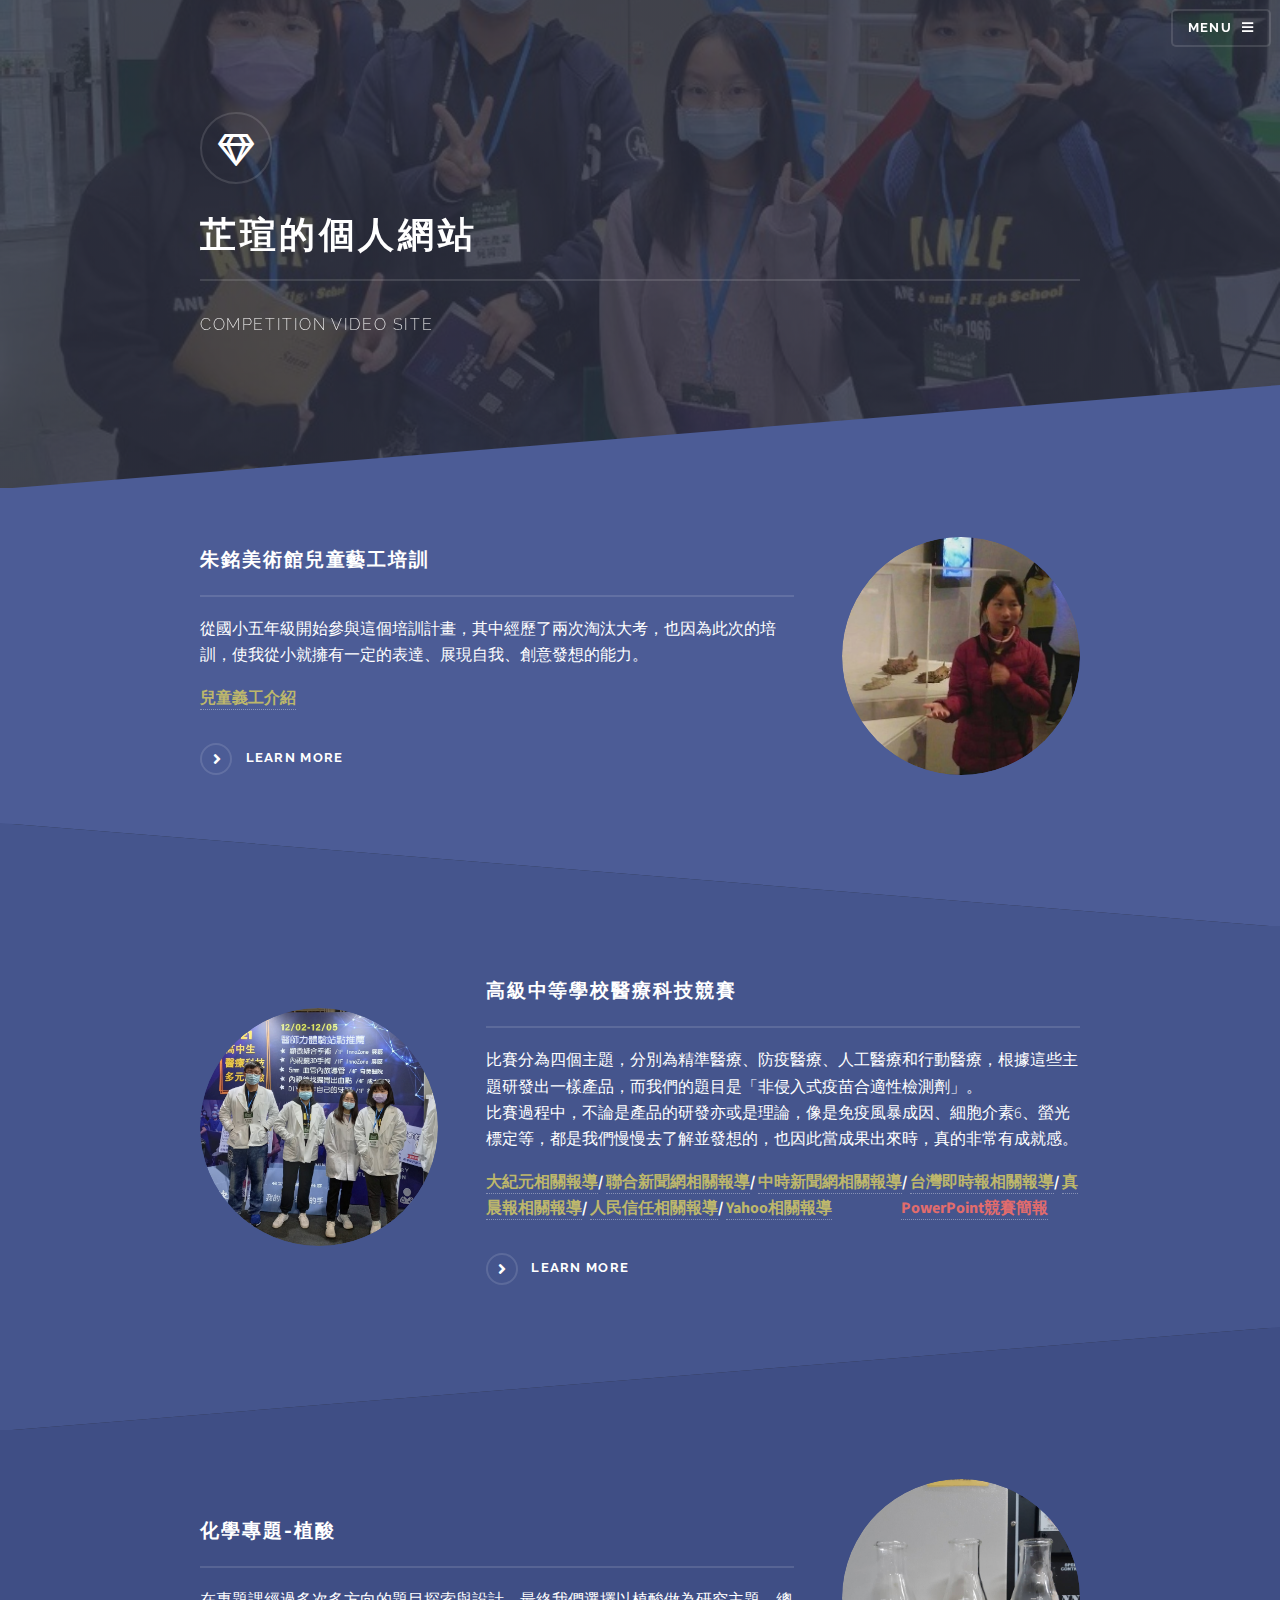
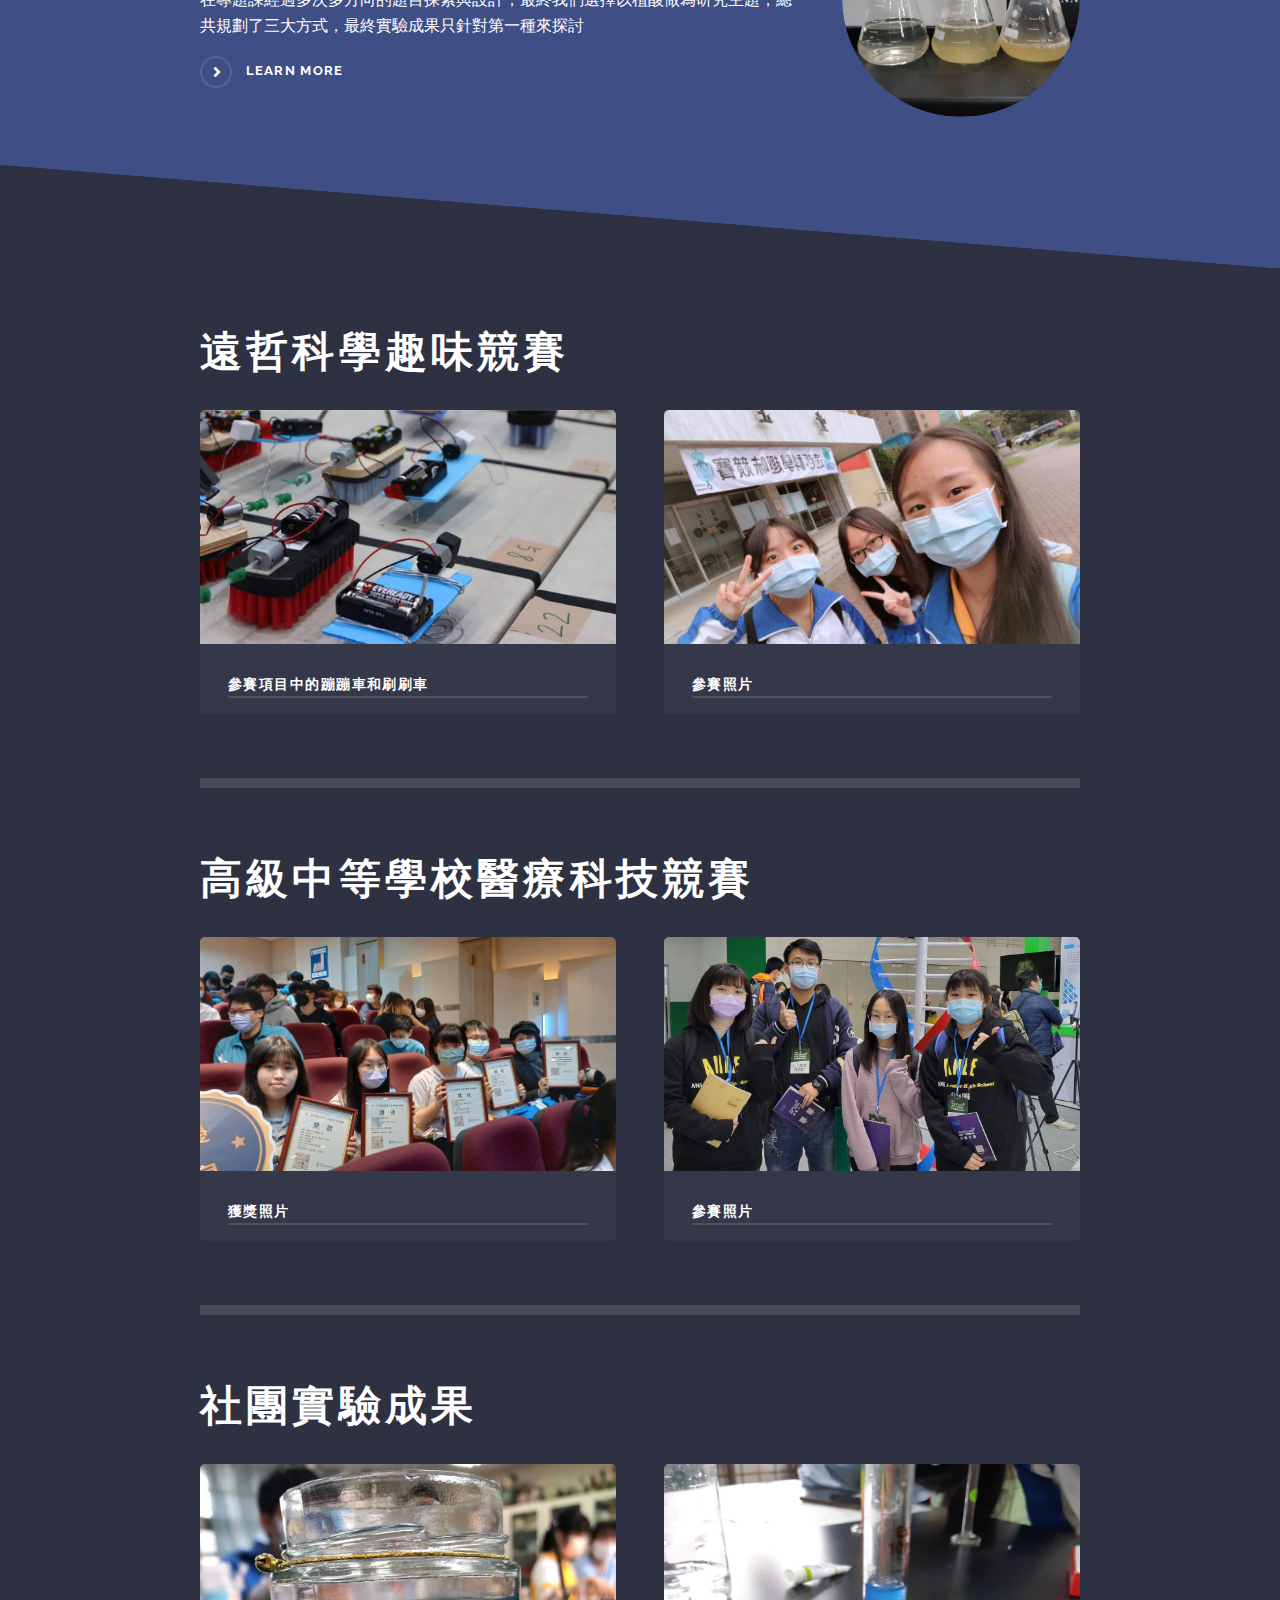
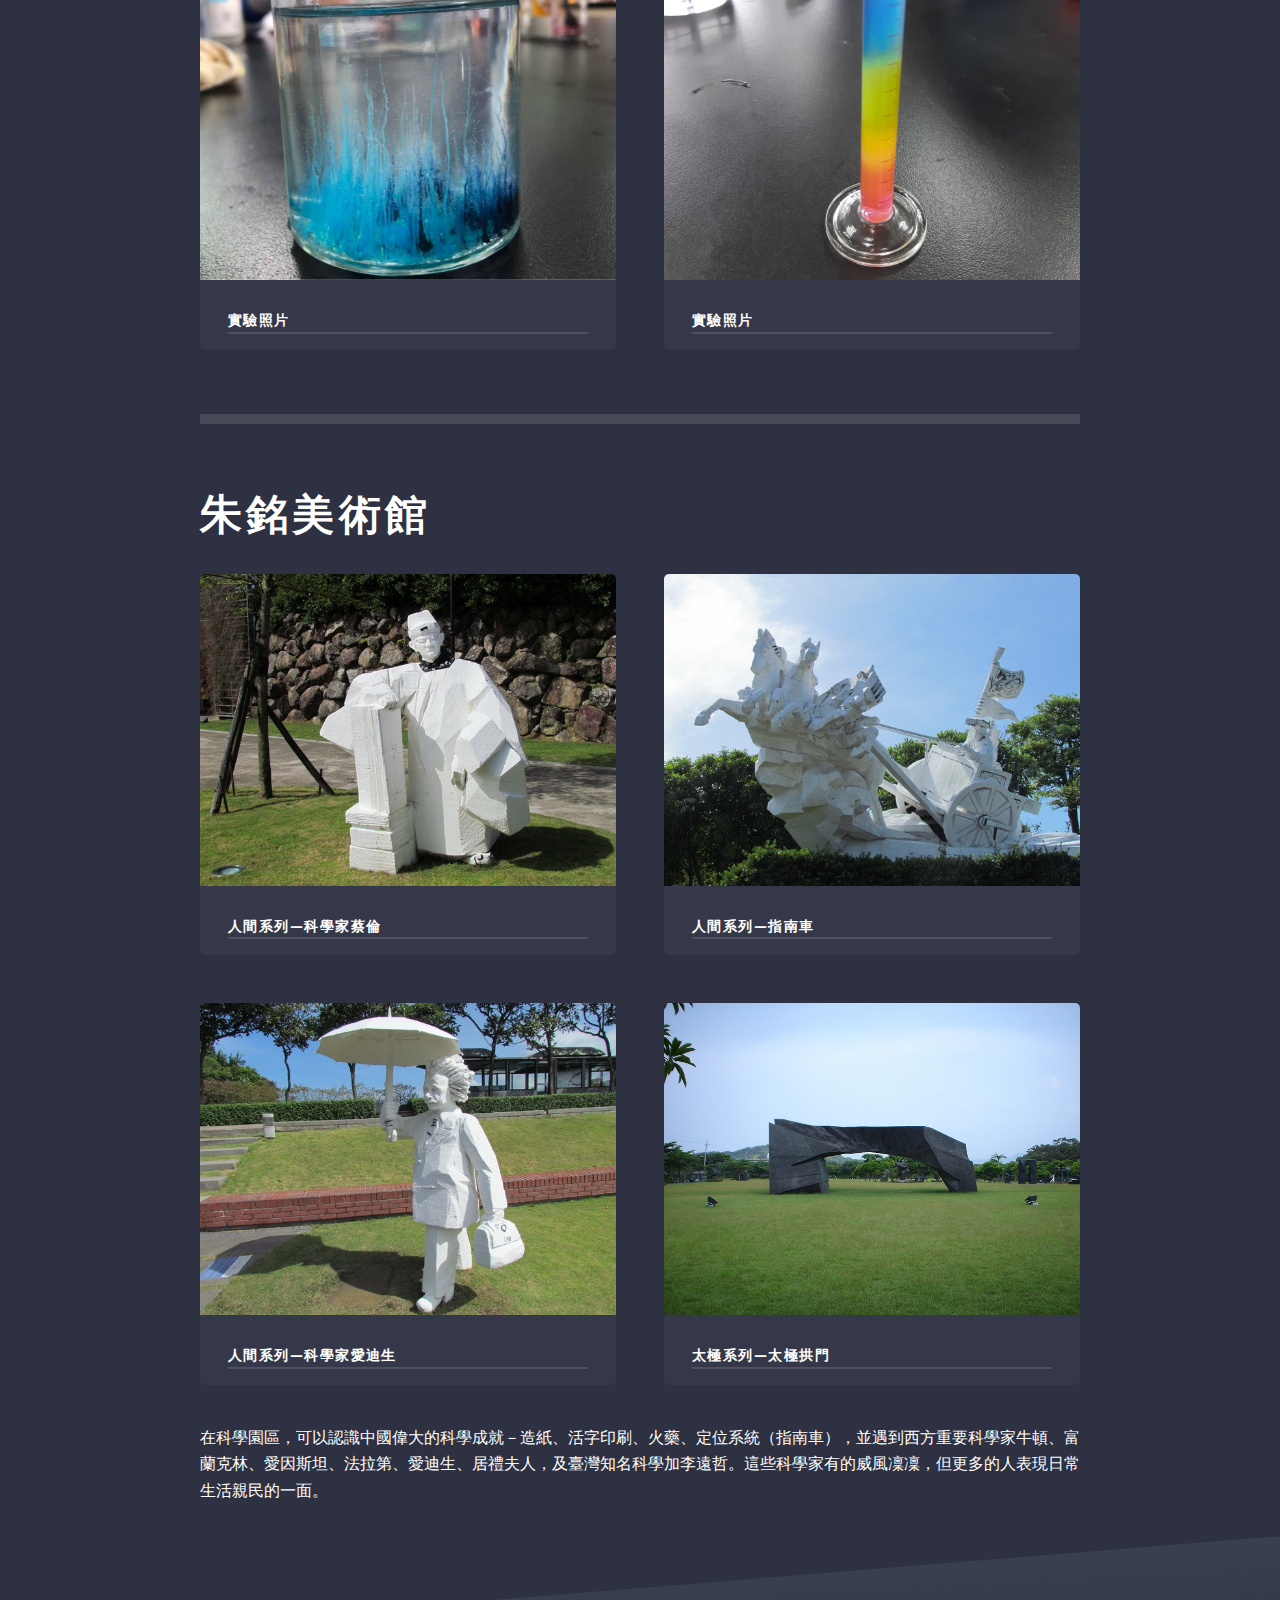
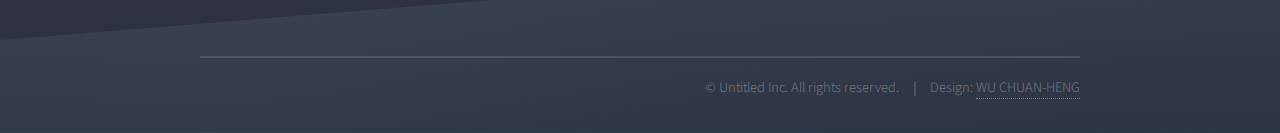
<file: index.html>
<!DOCTYPE HTML>

<html>
	<head>
		<title>芷瑄的個人網站</title>
		<meta charset="utf-8" />
		<meta name="viewport" content="width=device-width, initial-scale=1, user-scalable=no" />
		<link rel="stylesheet" href="assets/css/main.css" />
		<noscript><link rel="stylesheet" href="assets/css/noscript.css" /></noscript>
		
		<!-- favicon-->
		<link rel="icon" type="image/x-icon" href="img/favicon.ico">
	</head>
	<body class="is-preload">

		<!-- Page Wrapper -->
			<div id="page-wrapper">

				<!-- Header -->
					<header id="header" class="alt">
						<h1><a href="index.html">芷瑄的個人網站</a></h1>
						<nav>
							<a href="#menu">Menu</a>
						</nav>
					</header>

				<!-- Menu -->
					<nav id="menu">
						<div class="inner">
							<h2>Menu</h2>
							<ul class="links" id="lin">
								<li><a href="https://adesoc.github.io/Chih-Hsuan-Chang/index.html" class="scrolly">首頁</a></li>
								<li><a href="https://adesoc.github.io/Chih-Hsuan-Chang/#one" class="scrolly">朱銘美術館兒童藝工培訓</a></li>
								<li><a href="https://adesoc.github.io/Chih-Hsuan-Chang/#two" class="scrolly">高級中等學校醫療科技競賽</a></li>
							</ul>
							<a href="#" class="close">Close</a>
						</div>
					</nav>

				<!-- Banner -->
					<section id="banner">
						<div class="inner">
							<div class="logo"><span class="icon fa-gem"></span></div>
							<h2>芷瑄的個人網站</h2>
							<p>Competition video site</p>
						</div>
					</section>

				<!-- Wrapper -->
					<section id="wrapper">

						<!-- One -->
							<section id="one" class="wrapper spotlight style1">
								<div class="inner">
									<a href="#" class="image"><img src="images/011.jpg" alt="" /></a>
									<div class="content">
										<h2 class="major">朱銘美術館兒童藝工培訓</h2>
										<p>從國小五年級開始參與這個培訓計畫，其中經歷了兩次淘汰大考，也因為此次的培訓，使我從小就擁有一定的表達、展現自我、創意發想的能力。</p>
										<div class="pass">
											<a href="http://edu.juming.org.tw/page/volunteers/#title2">兒童義工介紹</a>
										</div>
										<a href="https://youtu.be/FRoqiOfHLQQ" class="special">Learn more</a>
									</div>
								</div>
							</section>

						<!-- Two -->
							<section id="two" class="wrapper alt spotlight style2">
								<div class="inner">
									<a href="#" class="image"><img src="images/022.jpg" alt="" /></a>
									<div class="content">
										<h2 class="major">高級中等學校醫療科技競賽</h2>
										<p>比賽分為四個主題，分別為精準醫療、防疫醫療、人工醫療和行動醫療，根據這些主題研發出一樣產品，而我們的題目是「非侵入式疫苗合適性檢測劑」。<br>比賽過程中，不論是產品的研發亦或是理論，像是免疫風暴成因、細胞介素6、螢光標定等，都是我們慢慢去了解並發想的，也因此當成果出來時，真的非常有成就感。</p>
										<div class="pass">
											<a href="https://www.epochtimes.com/b5/22/2/5/n13556779.htm">大紀元相關報導</a>/
											<a href="https://udn.com/news/story/6885/6078047">聯合新聞網相關報導</a>/
											<a href="https://www.chinatimes.com/newspapers/20220206000438-260107?chdtv">中時新聞網相關報導</a>/
											<a href="https://1688safety.com/2022/02/05/%E6%96%BD%E6%89%93%E7%96%AB%E8%8B%97%E6%9B%B4%E5%AE%89%E5%85%A8-%E5%AE%89%E6%A8%82%E9%AB%98%E4%B8%AD%E5%AD%B8%E7%94%9F%E9%9D%88%E6%84%9F%E5%A5%AA%E7%89%B9%E5%84%AA/">台灣即時報相關報導</a>/
											<a href="https://5550555.com/web/story.html?s=218930">真晨報相關報導</a>/
											<a href="https://trustofpeople.com/2331/%E5%85%A8%E5%9C%8B%E9%86%AB%E7%99%82%E7%A7%91%E6%8A%80%E7%AB%B6%E8%B3%BD-%E5%9F%BA%E5%B8%82%E5%AE%89%E6%A8%82%E9%AB%98%E4%B8%AD%E5%A5%AA%E7%89%B9%E5%84%AA-%E9%98%B2%E7%96%AB%E9%86%AB%E7%99%82/">人民信任相關報導</a>/
											<a href="https://tw.news.yahoo.com/%E6%96%BD%E6%89%93%E7%96%AB%E8%8B%97%E5%AE%89%E6%A8%82%E9%AB%98%E4%B8%AD%E5%AD%B8%E7%94%9F%E7%94%9F%E9%9D%88%E6%84%9F-%E9%86%AB%E7%99%82%E7%A7%91%E6%8A%80%E7%AB%B6%E8%B3%BD%E5%A5%AA%E7%89%B9%E5%84%AA-102950924.html">Yahoo相關報導</a>
											&nbsp;&nbsp;&nbsp;&nbsp;&nbsp;&nbsp;&nbsp;&nbsp;&nbsp;&nbsp;&nbsp;&nbsp;&nbsp;&nbsp;&nbsp;&nbsp;&nbsp;&nbsp;&nbsp;&nbsp;&nbsp;
											<a href="https://adesoc.github.io/Chih-Hsuan-Chang/PPT" id="12">PowerPoint競賽簡報</a>
										</div>
										<a href="https://youtu.be/PmY1zCdae64" class="special">Learn more</a>
									</div>
								</div>
							</section>
							
							<!-- Three -->
							<section id="three" class="wrapper spotlight style3">
								<div class="inner">
									<a href="#" class="image"><img src="images/0300.jpg" alt=""></a>
									<div class="content">
										<h2 class="major">化學專題-植酸</h2>
										<p>在專題課經過多次多方向的題目探索與設計，最終我們選擇以植酸做為研究主題，總共規劃了三大方式，最終實驗成果只針對第一種來探討</p>
										<a href="https://adesoc.github.io/Chih-Hsuan-Chang/PPT2" class="special">Learn more</a>
									</div>
								</div>
							</section>
							
							<!-- Four -->
							<section id="four" class="wrapper alt style1">
								<div class="inner">
									<h2 id="AA" class="major">遠哲科學趣味競賽</h2>
									<section class="features">
										<article>
											<a href="#" class="image"><img src="images/1011.jpg" alt=""></a>
											<h3 class="major">參賽項目中的蹦蹦車和刷刷車</h3>
										</article>
										<article>
											<a href="#" class="image"><img src="images/1010.jpg" alt=""></a>
											<h3 class="major">參賽照片</h3>	
										</article>
									</section>
									
									<hr size="8px" align="center" width="100%">
									
									<h2 id="AA" class="major">高級中等學校醫療科技競賽</h2>
									<section class="features">
										<article>
											<a href="#" class="image"><img src="images/1110.jpg" alt=""></a>
											<h3 class="major">獲獎照片</h3>
										</article>
										<article>
											<a href="#" class="image"><img src="images/1111.jpg" alt=""></a>
											<h3 class="major">參賽照片</h3>	
										</article>
									</section>
									
									<hr size="8px" align="center" width="100%">
									
									<h2 id="AA" class="major">社團實驗成果</h2>
									<section class="features">
										<article>
											<a href="#" class="image"><img src="images/30.jpg" alt=""></a>
											<h3 class="major">實驗照片</h3>
										</article>
										<article>
											<a href="#" class="image"><img src="images/31.jpg" alt=""></a>
											<h3 class="major">實驗照片</h3>	
										</article>
									</section>
									
									<hr size="8px" align="center" width="100%">					
									
									<h2 id="AA" class="major">朱銘美術館</h2>
									<section class="features">
										<article>
											<a href="#" class="image"><img src="images/21.jpg" alt=""></a>
											<h3 class="major">人間系列—科學家蔡倫</h3>
										</article>
										<article>
											<a href="#" class="image"><img src="images/22.jpg" alt=""></a>
											<h3 class="major">人間系列—指南車</h3>	
										</article>
										<article>
											<a href="#" class="image"><img src="images/23.jpg" alt=""></a>
											<h3 class="major">人間系列—科學家愛迪生</h3>
										</article>
										<article>
											<a href="#" class="image"><img src="images/24.jpg" alt=""></a>
											<h3 class="major">太極系列—太極拱門</h3>	
										</article>
									</section>
									<p>在科學園區，可以認識中國偉大的科學成就－造紙、活字印刷、火藥、定位系統（指南車），並遇到西方重要科學家牛頓、富蘭克林、愛因斯坦、法拉第、愛迪生、居禮夫人，及臺灣知名科學加李遠哲。這些科學家有的威風凜凜，但更多的人表現日常生活親民的一面。</p>				
								</div>
							</section>

				<!-- Footer -->
					<section id="footer">
						<div class="inner">
							<ul class="copyright">
								<li>&copy; Untitled Inc. All rights reserved.</li><li>Design: <a href="https://henry056673.github.io/test/">WU CHUAN-HENG</a></li>
							</ul>
						</div>
					</section>

			</div>

		<!-- Scripts -->
			<script src="assets/js/jquery.min.js"></script>
			<script src="assets/js/jquery.scrollex.min.js"></script>
			<script src="assets/js/browser.min.js"></script>
			<script src="assets/js/breakpoints.min.js"></script>
			<script src="assets/js/util.js"></script>
			<script src="assets/js/main.js"></script>
			<script src="assets/js/jquery.scrolly.min.js"></script>

	</body>
</html>
</file>
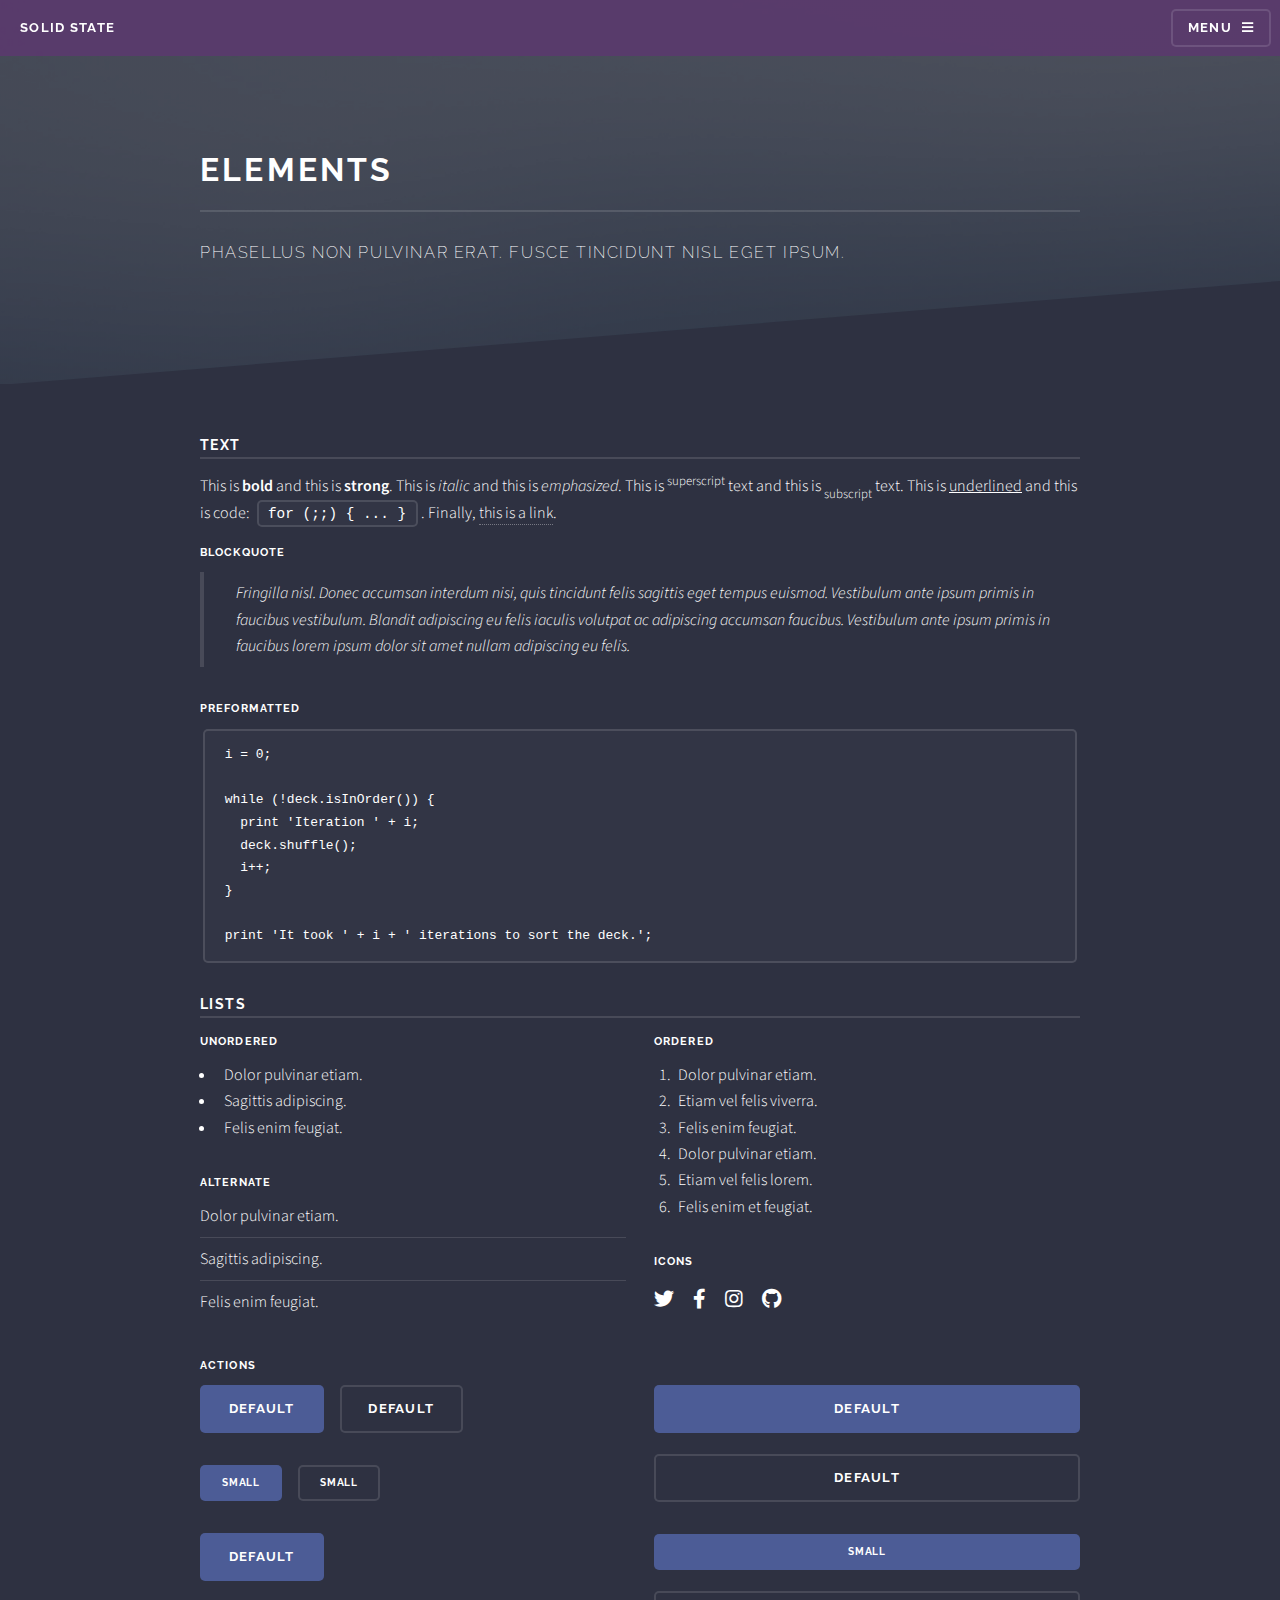
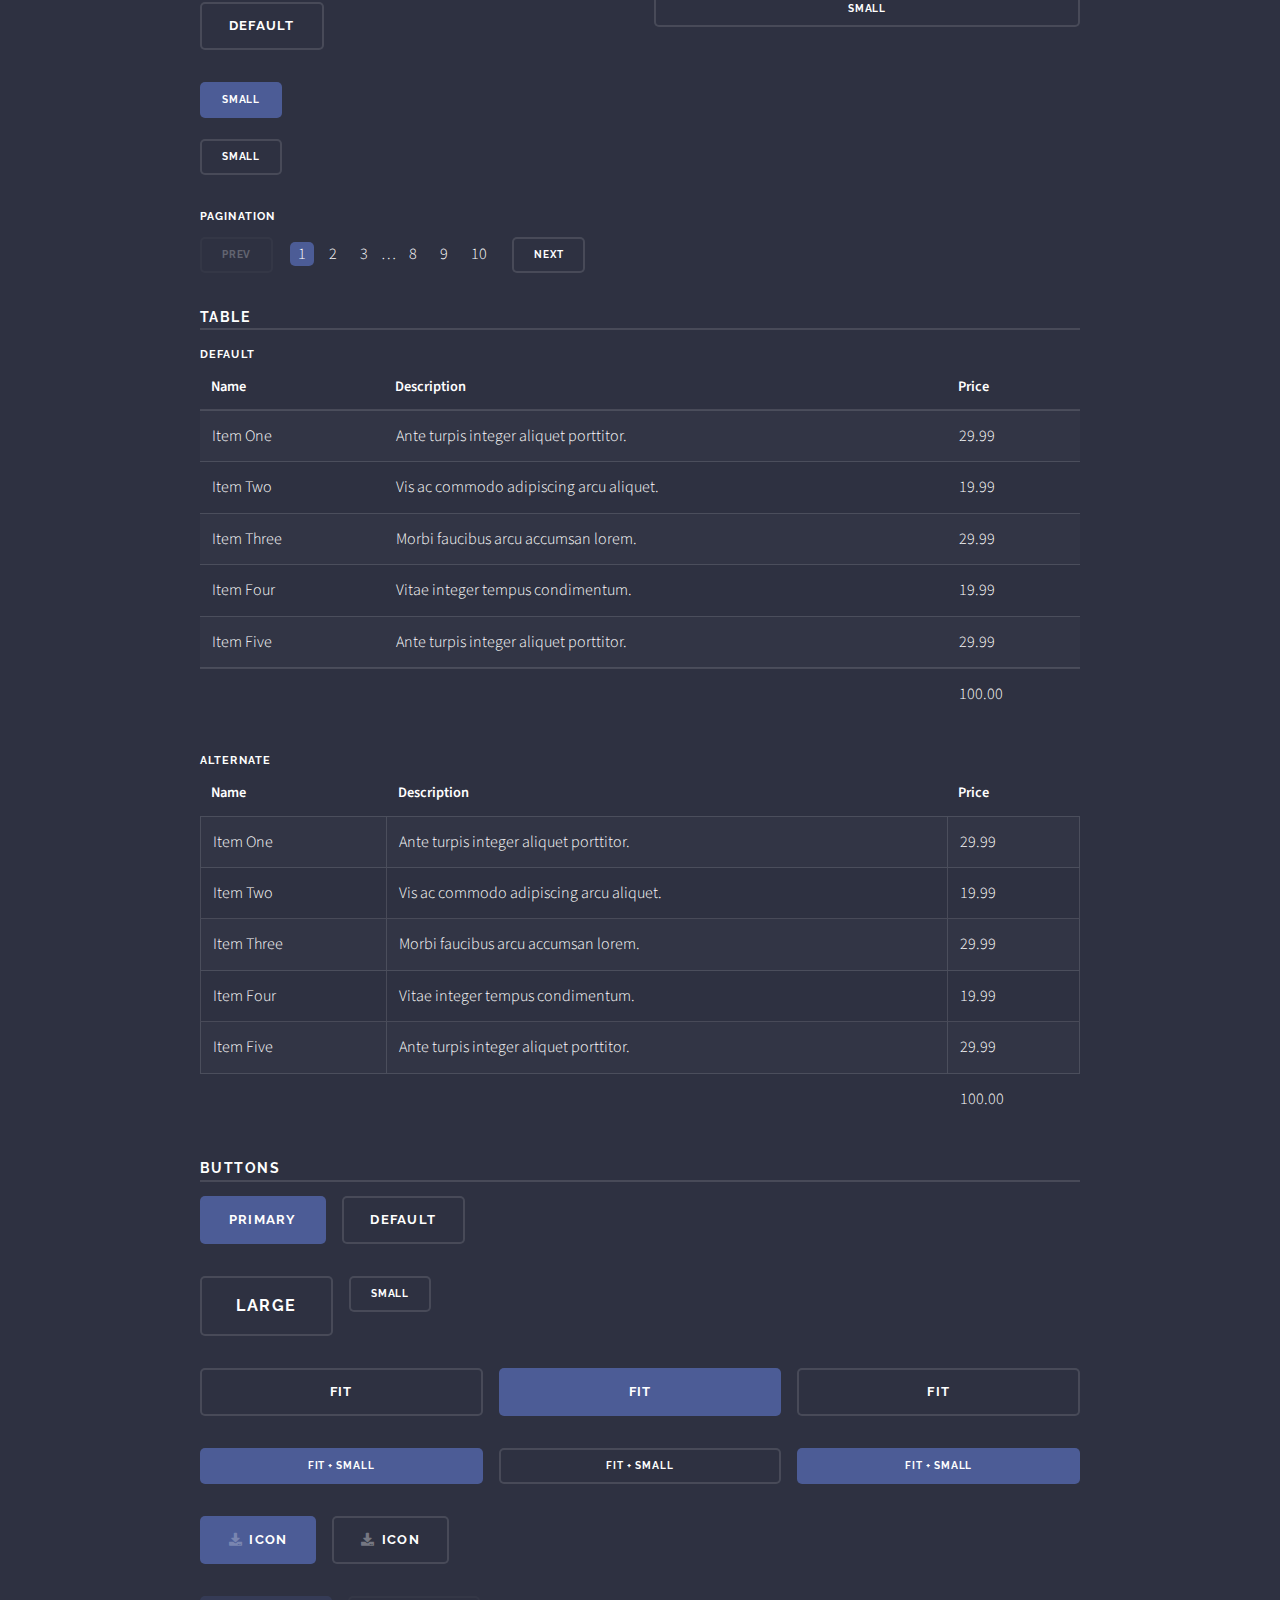
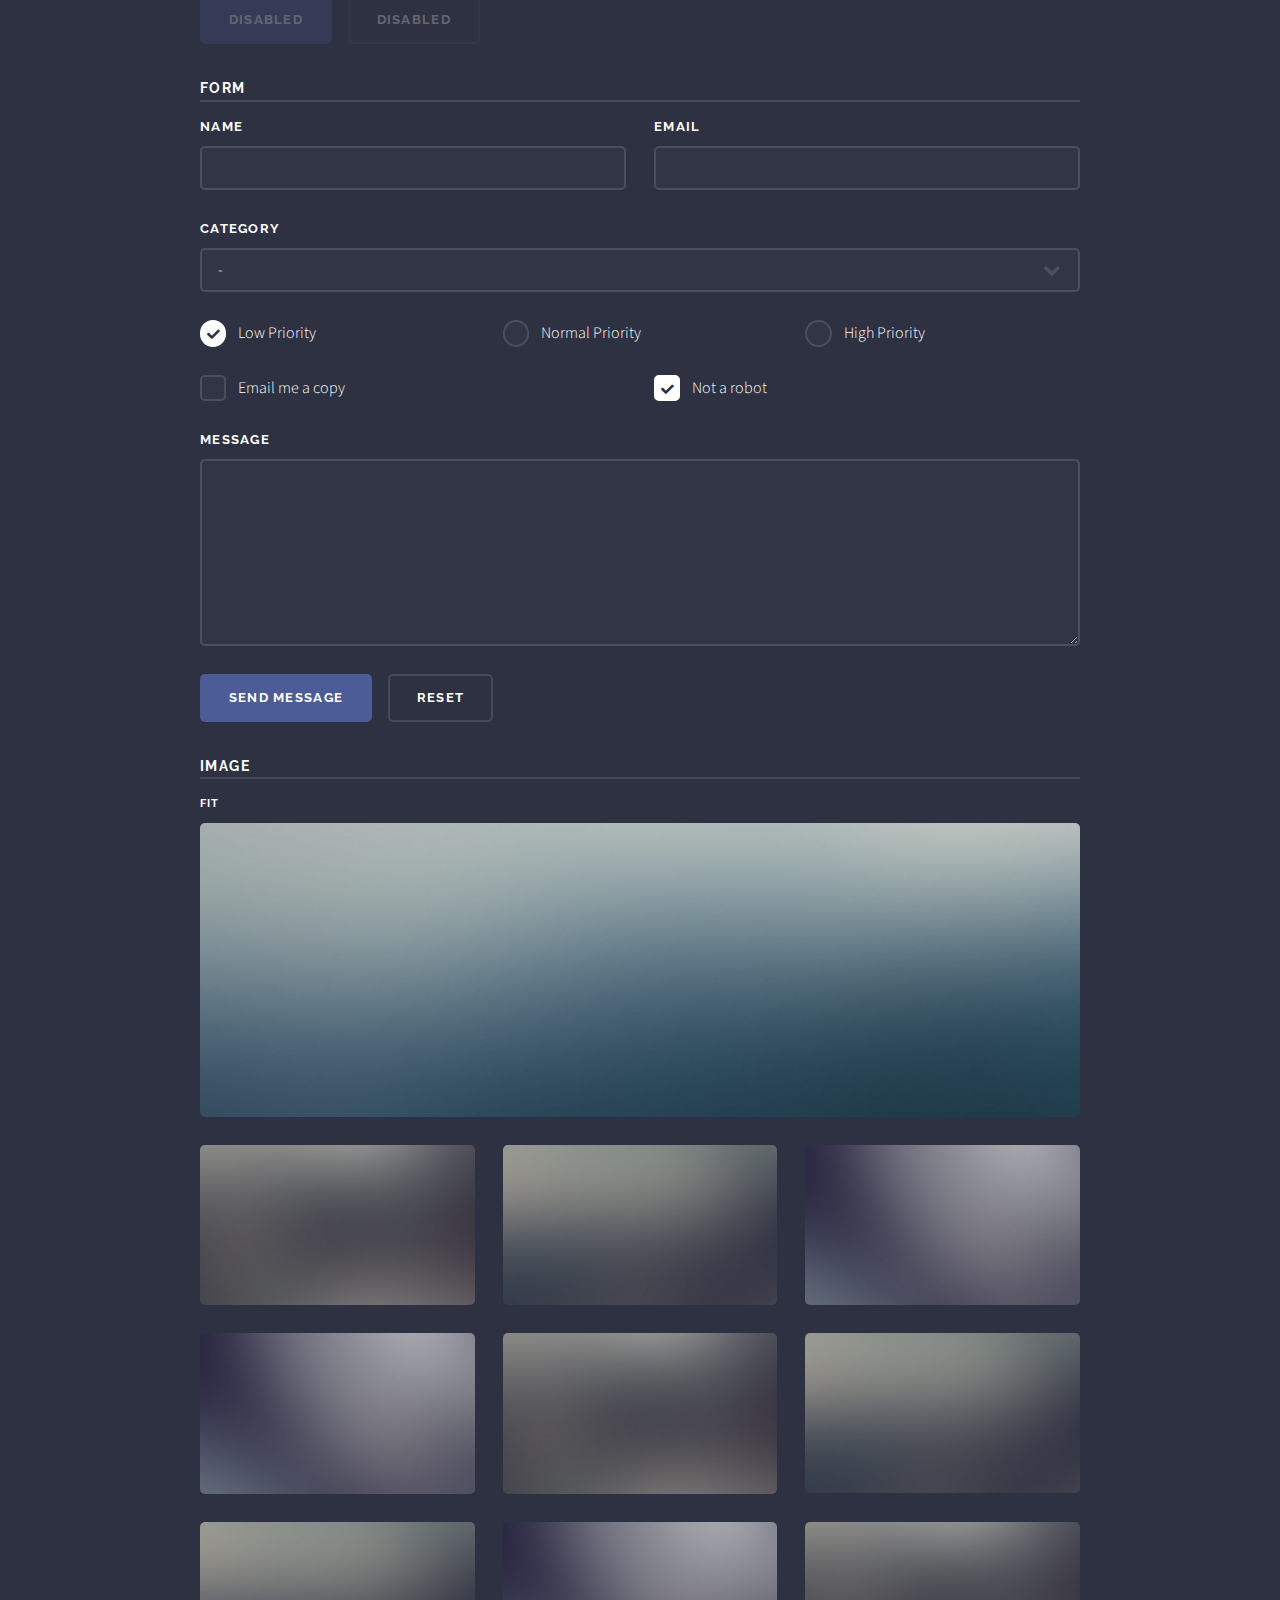
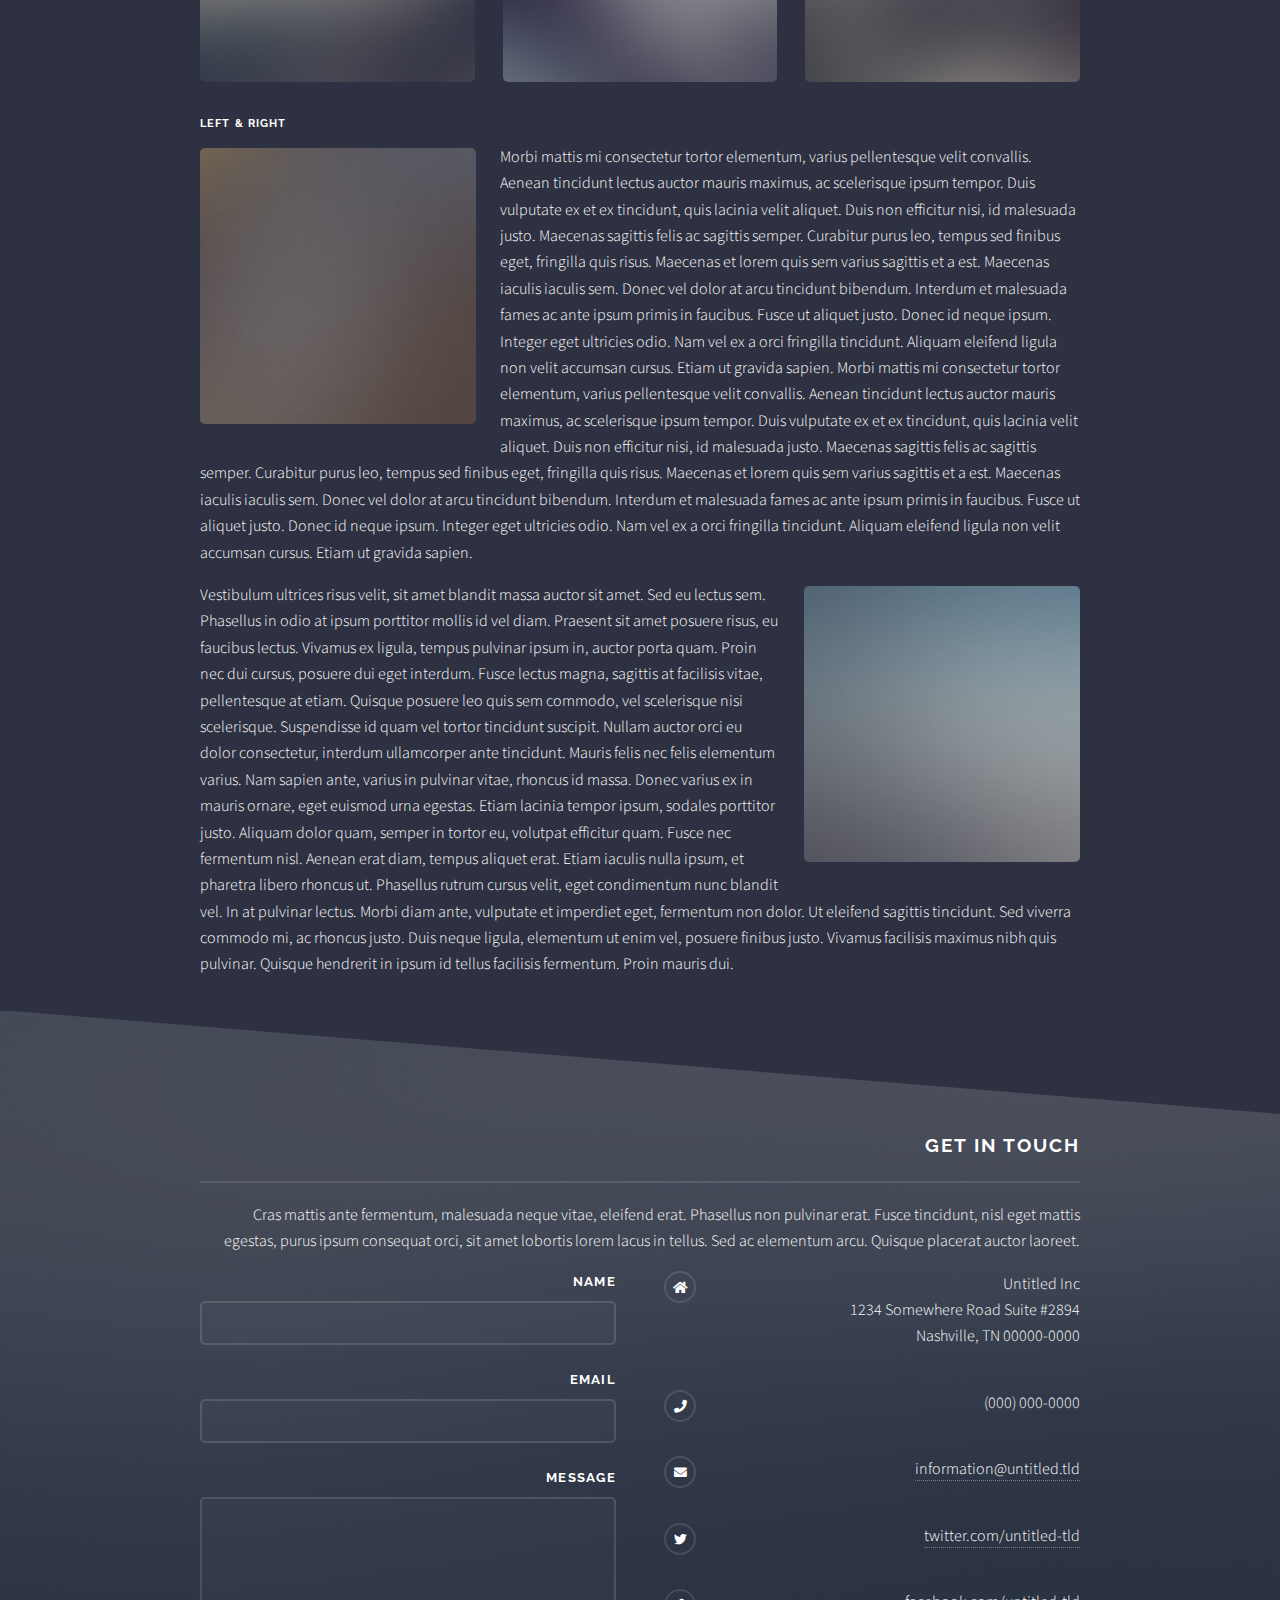
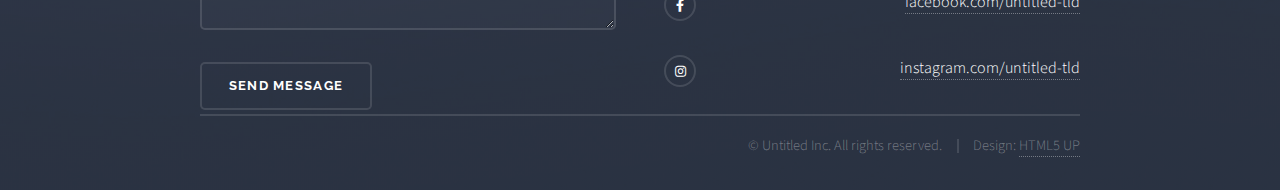
<file: elements.html>
<!DOCTYPE HTML>
<!--
	Solid State by HTML5 UP
	html5up.net | @ajlkn
	Free for personal and commercial use under the CCA 3.0 license (html5up.net/license)
-->
<html>
	<head>
		<title>Elements - Solid State by HTML5 UP</title>
		<meta charset="utf-8" />
		<meta name="viewport" content="width=device-width, initial-scale=1, user-scalable=no" />
		<link rel="stylesheet" href="assets/css/main.css" />
		<noscript><link rel="stylesheet" href="assets/css/noscript.css" /></noscript>
	</head>
	<body class="is-preload">

		<!-- Page Wrapper -->
			<div id="page-wrapper">

				<!-- Header -->
					<header id="header">
						<h1><a href="index.html">Solid State</a></h1>
						<nav>
							<a href="#menu">Menu</a>
						</nav>
					</header>

				<!-- Menu -->
					<nav id="menu">
						<div class="inner">
							<h2>Menu</h2>
							<ul class="links">
								<li><a href="index.html">Home</a></li>
								<li><a href="generic.html">Generic</a></li>
								<li><a href="elements.html">Elements</a></li>
								<li><a href="#">Log In</a></li>
								<li><a href="#">Sign Up</a></li>
							</ul>
							<a href="#" class="close">Close</a>
						</div>
					</nav>

				<!-- Wrapper -->
					<section id="wrapper">
						<header>
							<div class="inner">
								<h2>Elements</h2>
								<p>Phasellus non pulvinar erat. Fusce tincidunt nisl eget ipsum.</p>
							</div>
						</header>

						<!-- Content -->
							<div class="wrapper">
								<div class="inner">

									<section>
										<h3 class="major">Text</h3>
										<p>This is <b>bold</b> and this is <strong>strong</strong>. This is <i>italic</i> and this is <em>emphasized</em>.
										This is <sup>superscript</sup> text and this is <sub>subscript</sub> text.
										This is <u>underlined</u> and this is code: <code>for (;;) { ... }</code>. Finally, <a href="#">this is a link</a>.</p>
										<h4>Blockquote</h4>
										<blockquote>Fringilla nisl. Donec accumsan interdum nisi, quis tincidunt felis sagittis eget tempus euismod. Vestibulum ante ipsum primis in faucibus vestibulum. Blandit adipiscing eu felis iaculis volutpat ac adipiscing accumsan faucibus. Vestibulum ante ipsum primis in faucibus lorem ipsum dolor sit amet nullam adipiscing eu felis.</blockquote>
										<h4>Preformatted</h4>
										<pre><code>i = 0;

while (!deck.isInOrder()) {
  print 'Iteration ' + i;
  deck.shuffle();
  i++;
}

print 'It took ' + i + ' iterations to sort the deck.';</code></pre>
									</section>

									<section>
										<h3 class="major">Lists</h3>
										<div class="row">
											<div class="col-6 col-12-medium">
												<h4>Unordered</h4>
												<ul>
													<li>Dolor pulvinar etiam.</li>
													<li>Sagittis adipiscing.</li>
													<li>Felis enim feugiat.</li>
												</ul>
												<h4>Alternate</h4>
												<ul class="alt">
													<li>Dolor pulvinar etiam.</li>
													<li>Sagittis adipiscing.</li>
													<li>Felis enim feugiat.</li>
												</ul>
											</div>
											<div class="col-6 col-12-medium">
												<h4>Ordered</h4>
												<ol>
													<li>Dolor pulvinar etiam.</li>
													<li>Etiam vel felis viverra.</li>
													<li>Felis enim feugiat.</li>
													<li>Dolor pulvinar etiam.</li>
													<li>Etiam vel felis lorem.</li>
													<li>Felis enim et feugiat.</li>
												</ol>
												<h4>Icons</h4>
												<ul class="icons">
													<li><a href="#" class="icon brands fa-twitter"><span class="label">Twitter</span></a></li>
													<li><a href="#" class="icon brands fa-facebook-f"><span class="label">Facebook</span></a></li>
													<li><a href="#" class="icon brands fa-instagram"><span class="label">Instagram</span></a></li>
													<li><a href="#" class="icon brands fa-github"><span class="label">Github</span></a></li>
												</ul>
											</div>
										</div>
										<h4>Actions</h4>
										<div class="row">
											<div class="col-6 col-12-medium">
												<ul class="actions">
													<li><a href="#" class="button primary">Default</a></li>
													<li><a href="#" class="button">Default</a></li>
												</ul>
												<ul class="actions small">
													<li><a href="#" class="button primary small">Small</a></li>
													<li><a href="#" class="button small">Small</a></li>
												</ul>
												<ul class="actions stacked">
													<li><a href="#" class="button primary">Default</a></li>
													<li><a href="#" class="button">Default</a></li>
												</ul>
												<ul class="actions stacked small">
													<li><a href="#" class="button primary small">Small</a></li>
													<li><a href="#" class="button small">Small</a></li>
												</ul>
											</div>
											<div class="col-6 col-12-medium">
												<ul class="actions stacked">
													<li><a href="#" class="button primary fit">Default</a></li>
													<li><a href="#" class="button fit">Default</a></li>
												</ul>
												<ul class="actions stacked small">
													<li><a href="#" class="button primary small fit">Small</a></li>
													<li><a href="#" class="button small fit">Small</a></li>
												</ul>
											</div>
										</div>
										<h4>Pagination</h4>
										<ul class="pagination">
											<li><span class="button small disabled">Prev</span></li>
											<li><a href="#" class="page active">1</a></li>
											<li><a href="#" class="page">2</a></li>
											<li><a href="#" class="page">3</a></li>
											<li><span>&hellip;</span></li>
											<li><a href="#" class="page">8</a></li>
											<li><a href="#" class="page">9</a></li>
											<li><a href="#" class="page">10</a></li>
											<li><a href="#" class="button small">Next</a></li>
										</ul>
									</section>

									<section>
										<h3 class="major">Table</h3>
										<h4>Default</h4>
										<div class="table-wrapper">
											<table>
												<thead>
													<tr>
														<th>Name</th>
														<th>Description</th>
														<th>Price</th>
													</tr>
												</thead>
												<tbody>
													<tr>
														<td>Item One</td>
														<td>Ante turpis integer aliquet porttitor.</td>
														<td>29.99</td>
													</tr>
													<tr>
														<td>Item Two</td>
														<td>Vis ac commodo adipiscing arcu aliquet.</td>
														<td>19.99</td>
													</tr>
													<tr>
														<td>Item Three</td>
														<td> Morbi faucibus arcu accumsan lorem.</td>
														<td>29.99</td>
													</tr>
													<tr>
														<td>Item Four</td>
														<td>Vitae integer tempus condimentum.</td>
														<td>19.99</td>
													</tr>
													<tr>
														<td>Item Five</td>
														<td>Ante turpis integer aliquet porttitor.</td>
														<td>29.99</td>
													</tr>
												</tbody>
												<tfoot>
													<tr>
														<td colspan="2"></td>
														<td>100.00</td>
													</tr>
												</tfoot>
											</table>
										</div>

										<h4>Alternate</h4>
										<div class="table-wrapper">
											<table class="alt">
												<thead>
													<tr>
														<th>Name</th>
														<th>Description</th>
														<th>Price</th>
													</tr>
												</thead>
												<tbody>
													<tr>
														<td>Item One</td>
														<td>Ante turpis integer aliquet porttitor.</td>
														<td>29.99</td>
													</tr>
													<tr>
														<td>Item Two</td>
														<td>Vis ac commodo adipiscing arcu aliquet.</td>
														<td>19.99</td>
													</tr>
													<tr>
														<td>Item Three</td>
														<td> Morbi faucibus arcu accumsan lorem.</td>
														<td>29.99</td>
													</tr>
													<tr>
														<td>Item Four</td>
														<td>Vitae integer tempus condimentum.</td>
														<td>19.99</td>
													</tr>
													<tr>
														<td>Item Five</td>
														<td>Ante turpis integer aliquet porttitor.</td>
														<td>29.99</td>
													</tr>
												</tbody>
												<tfoot>
													<tr>
														<td colspan="2"></td>
														<td>100.00</td>
													</tr>
												</tfoot>
											</table>
										</div>
									</section>

									<section>
										<h3 class="major">Buttons</h3>
										<ul class="actions">
											<li><a href="#" class="button primary">Primary</a></li>
											<li><a href="#" class="button">Default</a></li>
										</ul>
										<ul class="actions">
											<li><a href="#" class="button large">Large</a></li>
											<li><a href="#" class="button small">Small</a></li>
										</ul>
										<ul class="actions fit">
											<li><a href="#" class="button fit">Fit</a></li>
											<li><a href="#" class="button primary fit">Fit</a></li>
											<li><a href="#" class="button fit">Fit</a></li>
										</ul>
										<ul class="actions fit small">
											<li><a href="#" class="button primary fit small">Fit + Small</a></li>
											<li><a href="#" class="button fit small">Fit + Small</a></li>
											<li><a href="#" class="button primary fit small">Fit + Small</a></li>
										</ul>
										<ul class="actions">
											<li><a href="#" class="button primary icon solid fa-download">Icon</a></li>
											<li><a href="#" class="button icon solid fa-download">Icon</a></li>
										</ul>
										<ul class="actions">
											<li><span class="button primary disabled">Disabled</span></li>
											<li><span class="button disabled">Disabled</span></li>
										</ul>
									</section>

									<section>
										<h3 class="major">Form</h3>
										<form method="post" action="#">
											<div class="row gtr-uniform">
												<div class="col-6 col-12-xsmall">
													<label for="demo-name">Name</label>
													<input type="text" name="demo-name" id="demo-name" value="" />
												</div>
												<div class="col-6 col-12-xsmall">
													<label for="demo-email">Email</label>
													<input type="email" name="demo-email" id="demo-email" value="" />
												</div>
												<div class="col-12">
													<label for="demo-category">Category</label>
													<select name="demo-category" id="demo-category">
														<option value="">-</option>
														<option value="1">Manufacturing</option>
														<option value="1">Shipping</option>
														<option value="1">Administration</option>
														<option value="1">Human Resources</option>
													</select>
												</div>
												<div class="col-4 col-12-small">
													<input type="radio" id="demo-priority-low" name="demo-priority" checked>
													<label for="demo-priority-low">Low Priority</label>
												</div>
												<div class="col-4 col-12-small">
													<input type="radio" id="demo-priority-normal" name="demo-priority">
													<label for="demo-priority-normal">Normal Priority</label>
												</div>
												<div class="col-4 col-12-small">
													<input type="radio" id="demo-priority-high" name="demo-priority">
													<label for="demo-priority-high">High Priority</label>
												</div>
												<div class="col-6 col-12-small">
													<input type="checkbox" id="demo-copy" name="demo-copy">
													<label for="demo-copy">Email me a copy</label>
												</div>
												<div class="col-6 col-12-small">
													<input type="checkbox" id="demo-human" name="demo-human" checked>
													<label for="demo-human">Not a robot</label>
												</div>
												<div class="col-12">
													<label for="demo-message">Message</label>
													<textarea name="demo-message" id="demo-message" rows="6"></textarea>
												</div>
												<div class="col-12">
													<ul class="actions">
														<li><input type="submit" value="Send Message" class="primary" /></li>
														<li><input type="reset" value="Reset" /></li>
													</ul>
												</div>
											</div>
										</form>
									</section>

									<section>
										<h3 class="major">Image</h3>
										<h4>Fit</h4>
										<div class="box alt">
											<div class="row gtr-uniform">
												<div class="col-12"><span class="image fit"><img src="images/pic08.jpg" alt="" /></span></div>
												<div class="col-4"><span class="image fit"><img src="images/pic05.jpg" alt="" /></span></div>
												<div class="col-4"><span class="image fit"><img src="images/pic06.jpg" alt="" /></span></div>
												<div class="col-4"><span class="image fit"><img src="images/pic07.jpg" alt="" /></span></div>
												<div class="col-4"><span class="image fit"><img src="images/pic07.jpg" alt="" /></span></div>
												<div class="col-4"><span class="image fit"><img src="images/pic05.jpg" alt="" /></span></div>
												<div class="col-4"><span class="image fit"><img src="images/pic06.jpg" alt="" /></span></div>
												<div class="col-4"><span class="image fit"><img src="images/pic06.jpg" alt="" /></span></div>
												<div class="col-4"><span class="image fit"><img src="images/pic07.jpg" alt="" /></span></div>
												<div class="col-4"><span class="image fit"><img src="images/pic05.jpg" alt="" /></span></div>
											</div>
										</div>
										<h4>Left &amp; Right</h4>
										<p><span class="image left"><img src="images/pic01.jpg" alt="" /></span>Morbi mattis mi consectetur tortor elementum, varius pellentesque velit convallis. Aenean tincidunt lectus auctor mauris maximus, ac scelerisque ipsum tempor. Duis vulputate ex et ex tincidunt, quis lacinia velit aliquet. Duis non efficitur nisi, id malesuada justo. Maecenas sagittis felis ac sagittis semper. Curabitur purus leo, tempus sed finibus eget, fringilla quis risus. Maecenas et lorem quis sem varius sagittis et a est. Maecenas iaculis iaculis sem. Donec vel dolor at arcu tincidunt bibendum. Interdum et malesuada fames ac ante ipsum primis in faucibus. Fusce ut aliquet justo. Donec id neque ipsum. Integer eget ultricies odio. Nam vel ex a orci fringilla tincidunt. Aliquam eleifend ligula non velit accumsan cursus. Etiam ut gravida sapien. Morbi mattis mi consectetur tortor elementum, varius pellentesque velit convallis. Aenean tincidunt lectus auctor mauris maximus, ac scelerisque ipsum tempor. Duis vulputate ex et ex tincidunt, quis lacinia velit aliquet. Duis non efficitur nisi, id malesuada justo. Maecenas sagittis felis ac sagittis semper. Curabitur purus leo, tempus sed finibus eget, fringilla quis risus. Maecenas et lorem quis sem varius sagittis et a est. Maecenas iaculis iaculis sem. Donec vel dolor at arcu tincidunt bibendum. Interdum et malesuada fames ac ante ipsum primis in faucibus. Fusce ut aliquet justo. Donec id neque ipsum. Integer eget ultricies odio. Nam vel ex a orci fringilla tincidunt. Aliquam eleifend ligula non velit accumsan cursus. Etiam ut gravida sapien.</p>
										<p><span class="image right"><img src="images/pic02.jpg" alt="" /></span>Vestibulum ultrices risus velit, sit amet blandit massa auctor sit amet. Sed eu lectus sem. Phasellus in odio at ipsum porttitor mollis id vel diam. Praesent sit amet posuere risus, eu faucibus lectus. Vivamus ex ligula, tempus pulvinar ipsum in, auctor porta quam. Proin nec dui cursus, posuere dui eget interdum. Fusce lectus magna, sagittis at facilisis vitae, pellentesque at etiam. Quisque posuere leo quis sem commodo, vel scelerisque nisi scelerisque. Suspendisse id quam vel tortor tincidunt suscipit. Nullam auctor orci eu dolor consectetur, interdum ullamcorper ante tincidunt. Mauris felis nec felis elementum varius. Nam sapien ante, varius in pulvinar vitae, rhoncus id massa. Donec varius ex in mauris ornare, eget euismod urna egestas. Etiam lacinia tempor ipsum, sodales porttitor justo. Aliquam dolor quam, semper in tortor eu, volutpat efficitur quam. Fusce nec fermentum nisl. Aenean erat diam, tempus aliquet erat. Etiam iaculis nulla ipsum, et pharetra libero rhoncus ut. Phasellus rutrum cursus velit, eget condimentum nunc blandit vel. In at pulvinar lectus. Morbi diam ante, vulputate et imperdiet eget, fermentum non dolor. Ut eleifend sagittis tincidunt. Sed viverra commodo mi, ac rhoncus justo. Duis neque ligula, elementum ut enim vel, posuere finibus justo. Vivamus facilisis maximus nibh quis pulvinar. Quisque hendrerit in ipsum id tellus facilisis fermentum. Proin mauris dui.</p>
									</section>

								</div>
							</div>

					</section>

				<!-- Footer -->
					<section id="footer">
						<div class="inner">
							<h2 class="major">Get in touch</h2>
							<p>Cras mattis ante fermentum, malesuada neque vitae, eleifend erat. Phasellus non pulvinar erat. Fusce tincidunt, nisl eget mattis egestas, purus ipsum consequat orci, sit amet lobortis lorem lacus in tellus. Sed ac elementum arcu. Quisque placerat auctor laoreet.</p>
							<form method="post" action="#">
								<div class="fields">
									<div class="field">
										<label for="name">Name</label>
										<input type="text" name="name" id="name" />
									</div>
									<div class="field">
										<label for="email">Email</label>
										<input type="email" name="email" id="email" />
									</div>
									<div class="field">
										<label for="message">Message</label>
										<textarea name="message" id="message" rows="4"></textarea>
									</div>
								</div>
								<ul class="actions">
									<li><input type="submit" value="Send Message" /></li>
								</ul>
							</form>
							<ul class="contact">
								<li class="icon solid fa-home">
									Untitled Inc<br />
									1234 Somewhere Road Suite #2894<br />
									Nashville, TN 00000-0000
								</li>
								<li class="icon solid fa-phone">(000) 000-0000</li>
								<li class="icon solid fa-envelope"><a href="#">information@untitled.tld</a></li>
								<li class="icon brands fa-twitter"><a href="#">twitter.com/untitled-tld</a></li>
								<li class="icon brands fa-facebook-f"><a href="#">facebook.com/untitled-tld</a></li>
								<li class="icon brands fa-instagram"><a href="#">instagram.com/untitled-tld</a></li>
							</ul>
							<ul class="copyright">
								<li>&copy; Untitled Inc. All rights reserved.</li><li>Design: <a href="http://html5up.net">HTML5 UP</a></li>
							</ul>
						</div>
					</section>

			</div>

		<!-- Scripts -->
			<script src="assets/js/jquery.min.js"></script>
			<script src="assets/js/jquery.scrollex.min.js"></script>
			<script src="assets/js/browser.min.js"></script>
			<script src="assets/js/breakpoints.min.js"></script>
			<script src="assets/js/util.js"></script>
			<script src="assets/js/main.js"></script>

	</body>
</html>
</file>
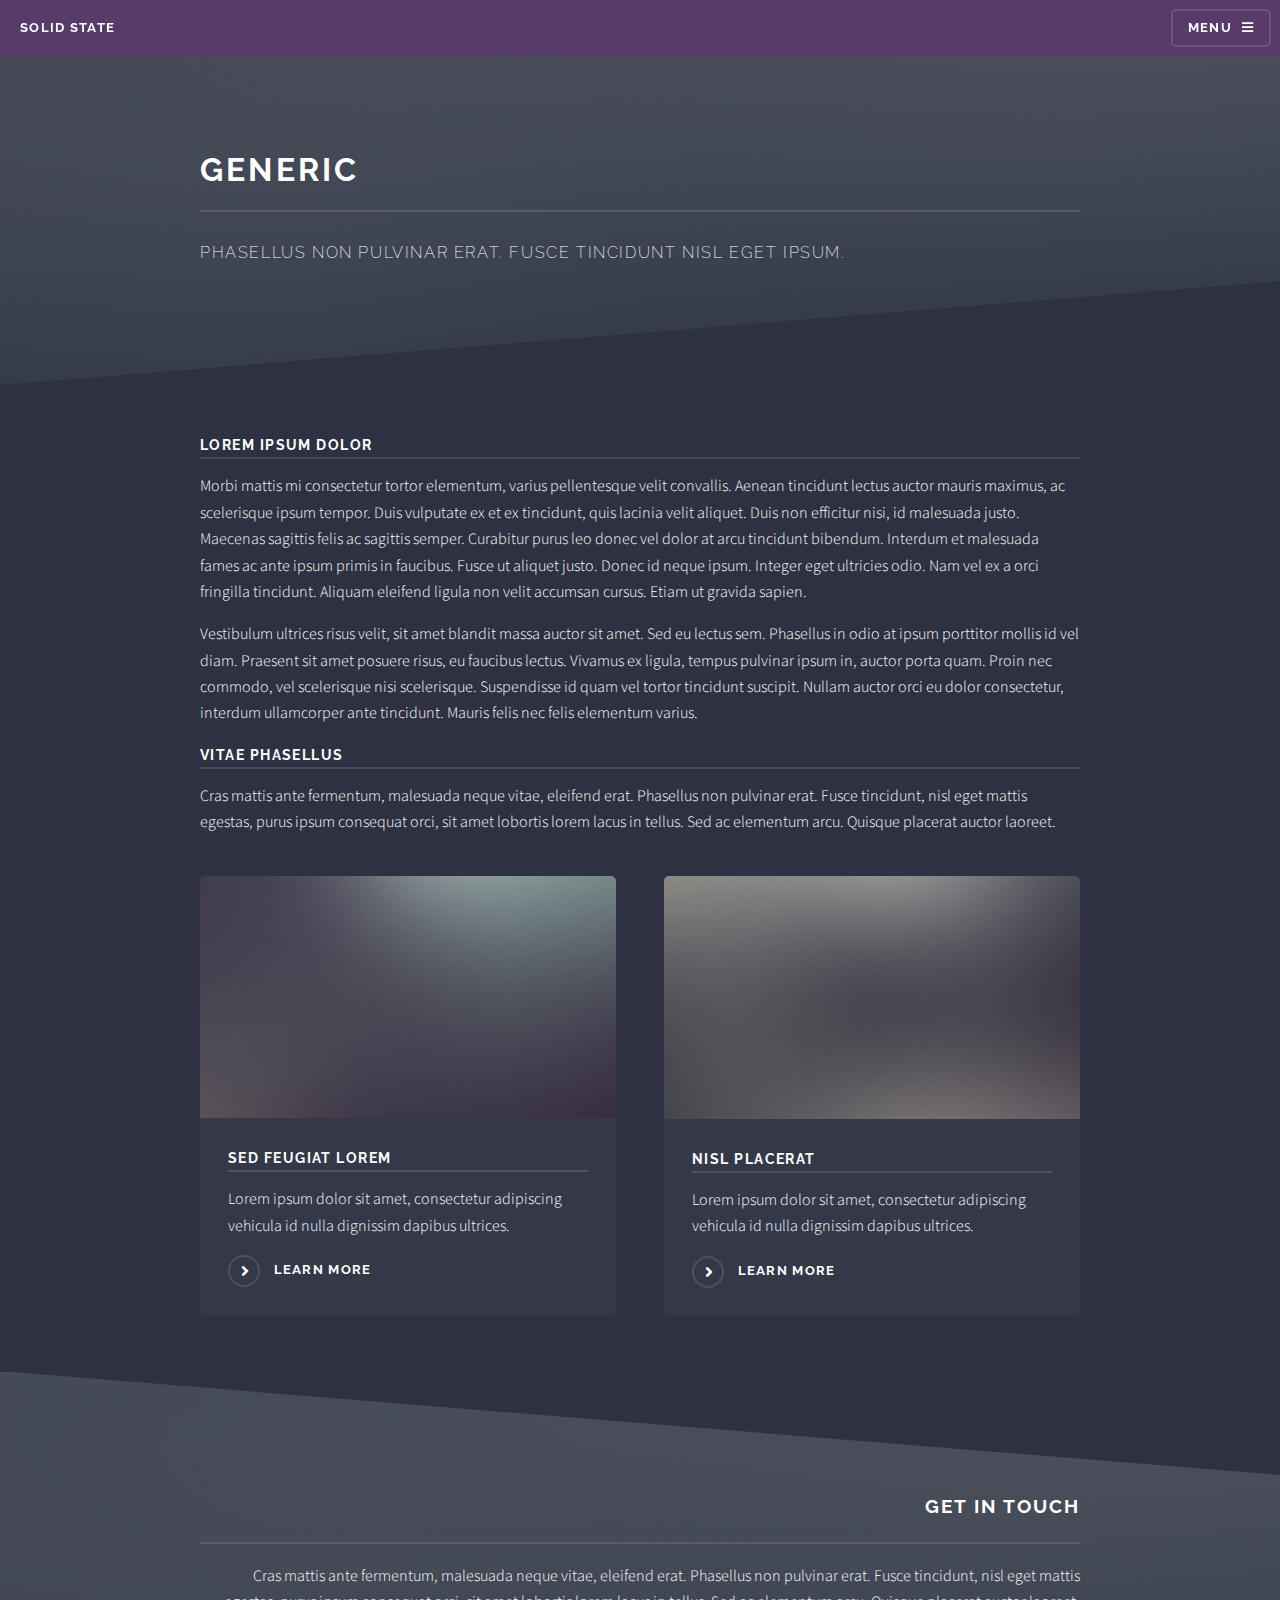
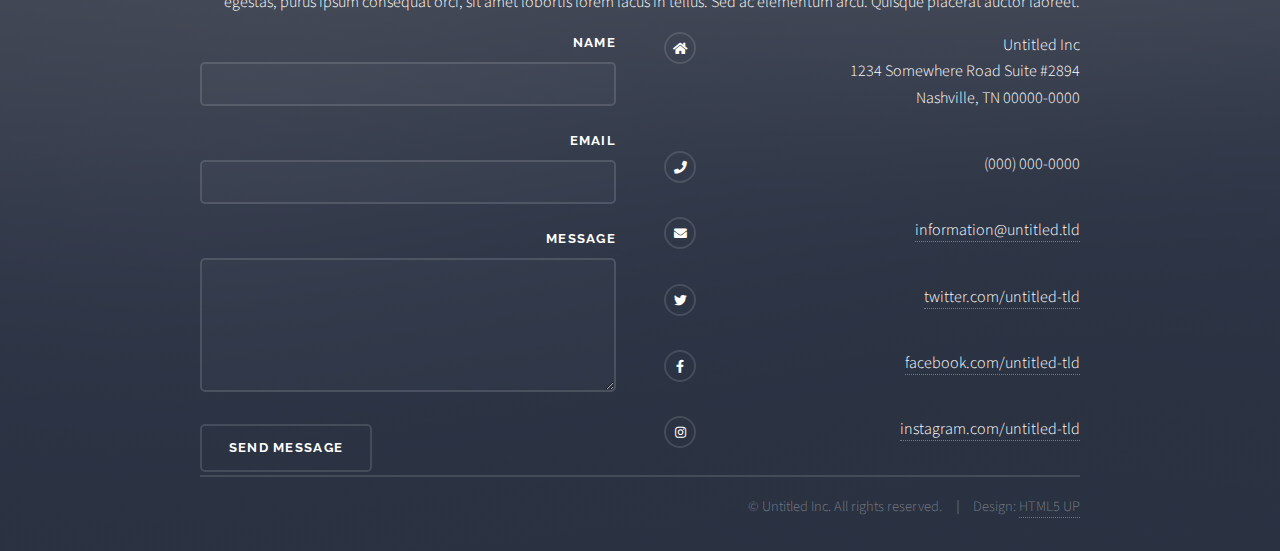
<file: generic.html>
<!DOCTYPE HTML>
<!--
	Solid State by HTML5 UP
	html5up.net | @ajlkn
	Free for personal and commercial use under the CCA 3.0 license (html5up.net/license)
-->
<html>
	<head>
		<title>Generic - Solid State by HTML5 UP</title>
		<meta charset="utf-8" />
		<meta name="viewport" content="width=device-width, initial-scale=1, user-scalable=no" />
		<link rel="stylesheet" href="assets/css/main.css" />
		<noscript><link rel="stylesheet" href="assets/css/noscript.css" /></noscript>
	</head>
	<body class="is-preload">

		<!-- Page Wrapper -->
			<div id="page-wrapper">

				<!-- Header -->
					<header id="header">
						<h1><a href="index.html">Solid State</a></h1>
						<nav>
							<a href="#menu">Menu</a>
						</nav>
					</header>

				<!-- Menu -->
					<nav id="menu">
						<div class="inner">
							<h2>Menu</h2>
							<ul class="links">
								<li><a href="index.html">Home</a></li>
								<li><a href="generic.html">Generic</a></li>
								<li><a href="elements.html">Elements</a></li>
								<li><a href="#">Log In</a></li>
								<li><a href="#">Sign Up</a></li>
							</ul>
							<a href="#" class="close">Close</a>
						</div>
					</nav>

				<!-- Wrapper -->
					<section id="wrapper">
						<header>
							<div class="inner">
								<h2>Generic</h2>
								<p>Phasellus non pulvinar erat. Fusce tincidunt nisl eget ipsum.</p>
							</div>
						</header>

						<!-- Content -->
							<div class="wrapper">
								<div class="inner">

									<h3 class="major">Lorem ipsum dolor</h3>
									<p>Morbi mattis mi consectetur tortor elementum, varius pellentesque velit convallis. Aenean tincidunt lectus auctor mauris maximus, ac scelerisque ipsum tempor. Duis vulputate ex et ex tincidunt, quis lacinia velit aliquet. Duis non efficitur nisi, id malesuada justo. Maecenas sagittis felis ac sagittis semper. Curabitur purus leo donec vel dolor at arcu tincidunt bibendum. Interdum et malesuada fames ac ante ipsum primis in faucibus. Fusce ut aliquet justo. Donec id neque ipsum. Integer eget ultricies odio. Nam vel ex a orci fringilla tincidunt. Aliquam eleifend ligula non velit accumsan cursus. Etiam ut gravida sapien.</p>

									<p>Vestibulum ultrices risus velit, sit amet blandit massa auctor sit amet. Sed eu lectus sem. Phasellus in odio at ipsum porttitor mollis id vel diam. Praesent sit amet posuere risus, eu faucibus lectus. Vivamus ex ligula, tempus pulvinar ipsum in, auctor porta quam. Proin nec commodo, vel scelerisque nisi scelerisque. Suspendisse id quam vel tortor tincidunt suscipit. Nullam auctor orci eu dolor consectetur, interdum ullamcorper ante tincidunt. Mauris felis nec felis elementum varius.</p>

									<h3 class="major">Vitae phasellus</h3>
									<p>Cras mattis ante fermentum, malesuada neque vitae, eleifend erat. Phasellus non pulvinar erat. Fusce tincidunt, nisl eget mattis egestas, purus ipsum consequat orci, sit amet lobortis lorem lacus in tellus. Sed ac elementum arcu. Quisque placerat auctor laoreet.</p>

									<section class="features">
										<article>
											<a href="#" class="image"><img src="images/pic04.jpg" alt="" /></a>
											<h3 class="major">Sed feugiat lorem</h3>
											<p>Lorem ipsum dolor sit amet, consectetur adipiscing vehicula id nulla dignissim dapibus ultrices.</p>
											<a href="#" class="special">Learn more</a>
										</article>
										<article>
											<a href="#" class="image"><img src="images/pic05.jpg" alt="" /></a>
											<h3 class="major">Nisl placerat</h3>
											<p>Lorem ipsum dolor sit amet, consectetur adipiscing vehicula id nulla dignissim dapibus ultrices.</p>
											<a href="#" class="special">Learn more</a>
										</article>
									</section>

								</div>
							</div>

					</section>

				<!-- Footer -->
					<section id="footer">
						<div class="inner">
							<h2 class="major">Get in touch</h2>
							<p>Cras mattis ante fermentum, malesuada neque vitae, eleifend erat. Phasellus non pulvinar erat. Fusce tincidunt, nisl eget mattis egestas, purus ipsum consequat orci, sit amet lobortis lorem lacus in tellus. Sed ac elementum arcu. Quisque placerat auctor laoreet.</p>
							<form method="post" action="#">
								<div class="fields">
									<div class="field">
										<label for="name">Name</label>
										<input type="text" name="name" id="name" />
									</div>
									<div class="field">
										<label for="email">Email</label>
										<input type="email" name="email" id="email" />
									</div>
									<div class="field">
										<label for="message">Message</label>
										<textarea name="message" id="message" rows="4"></textarea>
									</div>
								</div>
								<ul class="actions">
									<li><input type="submit" value="Send Message" /></li>
								</ul>
							</form>
							<ul class="contact">
								<li class="icon solid fa-home">
									Untitled Inc<br />
									1234 Somewhere Road Suite #2894<br />
									Nashville, TN 00000-0000
								</li>
								<li class="icon solid fa-phone">(000) 000-0000</li>
								<li class="icon solid fa-envelope"><a href="#">information@untitled.tld</a></li>
								<li class="icon brands fa-twitter"><a href="#">twitter.com/untitled-tld</a></li>
								<li class="icon brands fa-facebook-f"><a href="#">facebook.com/untitled-tld</a></li>
								<li class="icon brands fa-instagram"><a href="#">instagram.com/untitled-tld</a></li>
							</ul>
							<ul class="copyright">
								<li>&copy; Untitled Inc. All rights reserved.</li><li>Design: <a href="http://html5up.net">HTML5 UP</a></li>
							</ul>
						</div>
					</section>

			</div>

		<!-- Scripts -->
			<script src="assets/js/jquery.min.js"></script>
			<script src="assets/js/jquery.scrollex.min.js"></script>
			<script src="assets/js/browser.min.js"></script>
			<script src="assets/js/breakpoints.min.js"></script>
			<script src="assets/js/util.js"></script>
			<script src="assets/js/main.js"></script>

	</body>
</html>
</file>
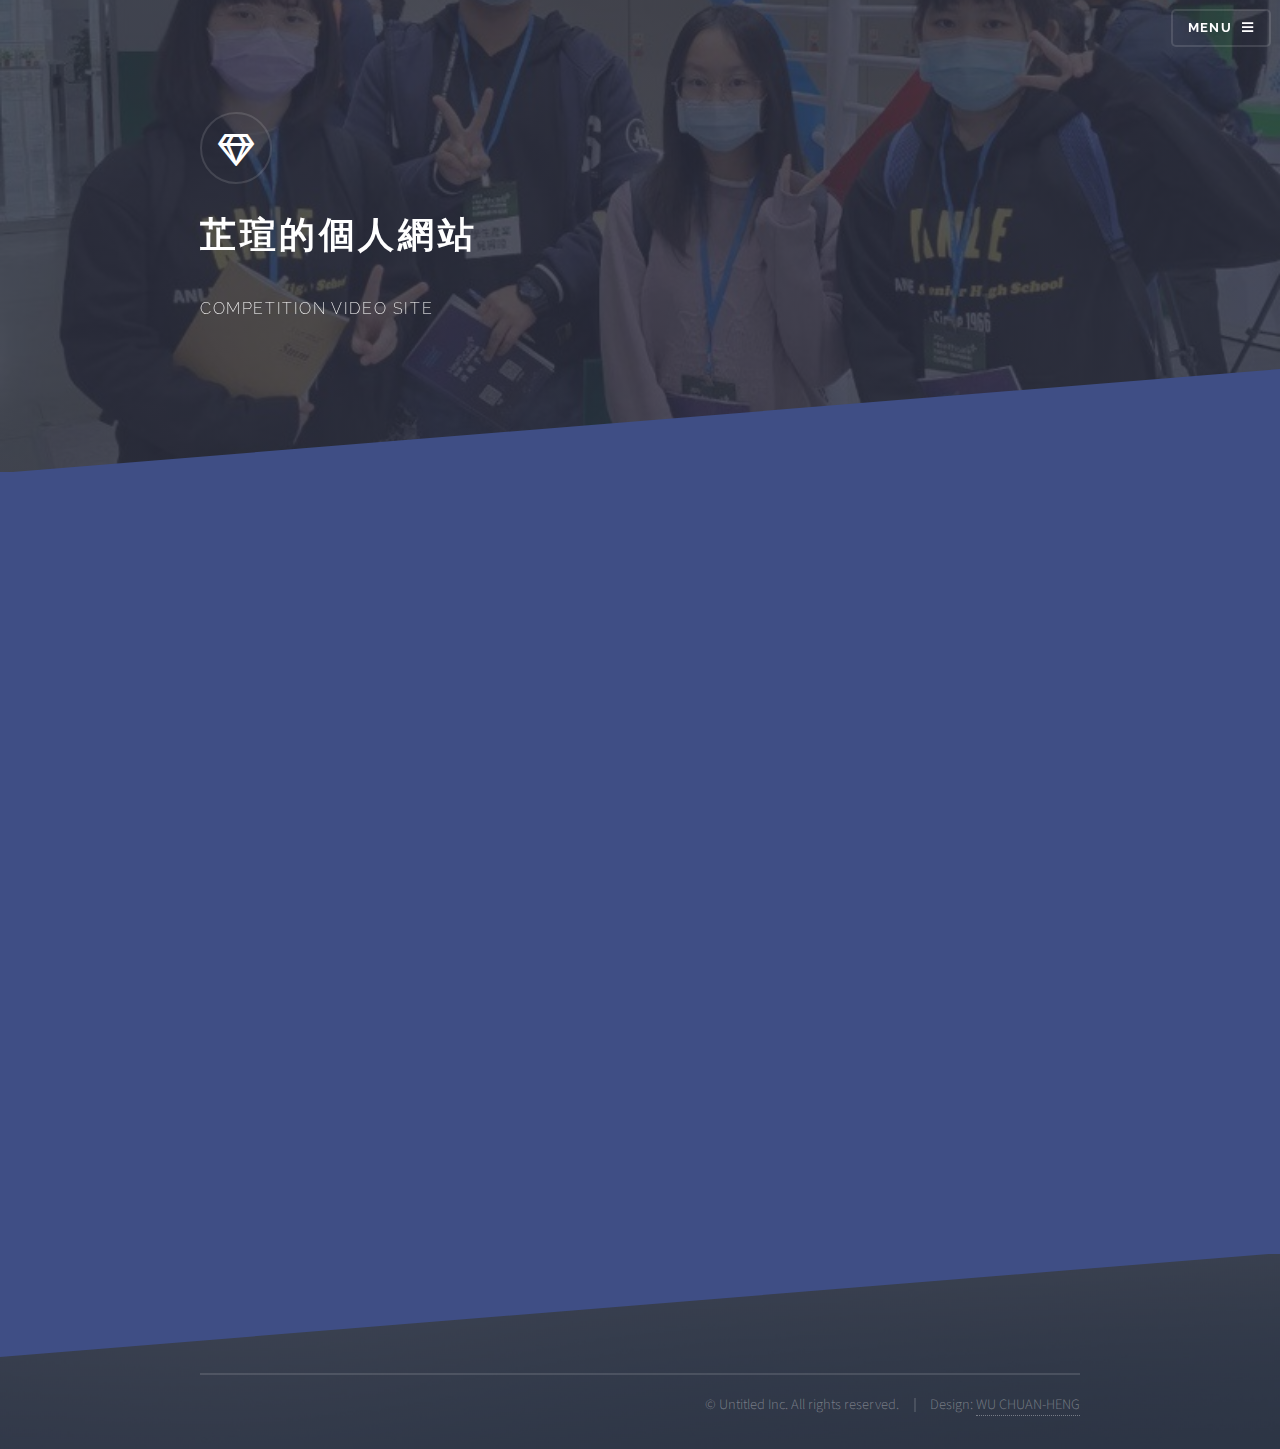
<file: PPT.html>
<!DOCTYPE HTML>

<html>
	<head>
		<title>芷瑄的個人網站</title>
		<meta charset="utf-8" />
		<meta name="viewport" content="width=device-width, initial-scale=1, user-scalable=no" />
		<link rel="stylesheet" href="assets/css/PPTmain.css" />
		<noscript><link rel="stylesheet" href="assets/css/noscript.css" /></noscript>
		
		<!-- favicon-->
		<link rel="icon" type="image/x-icon" href="img/favicon.ico">
	</head>
	<body class="is-preload">

		<!-- Page Wrapper -->
			<div id="page-wrapper">

				<!-- Header -->
					<header id="header" class="alt">
						<h1><a href="index.html">芷瑄的個人網站</a></h1>
						<nav>
							<a href="#menu">Menu</a>
						</nav>
					</header>

				<!-- Menu -->
					<nav id="menu">
						<div class="inner">
							<h2>Menu</h2>
							<ul class="links" id="lin">
								<li><a href="https://adesoc.github.io/Chih-Hsuan-Chang/index.html" class="scrolly">首頁</a></li>
								<li><a href="https://adesoc.github.io/Chih-Hsuan-Chang/#one" class="scrolly">朱銘美術館兒童藝工培訓</a></li>
								<li><a href="https://adesoc.github.io/Chih-Hsuan-Chang/#two" class="scrolly">高級中等學校醫療科技競賽</a></li>
							</ul>
							<a href="#" class="close">Close</a>
						</div>
					</nav>

				<!-- Banner -->
					<section id="banner">
						<div class="inner">
							<div class="logo"><span class="icon fa-gem"></span></div>
							<h2>芷瑄的個人網站</h2>
							<p>Competition video site</p>
						</div>
					</section>

				<!-- Wrapper -->
					<section id="wrapper">

	
							<!-- Three -->
							<section id="three" class="wrapper spotlight style3">
								<iframe src="https://onedrive.live.com/embed?resid=EFCA903D5C47C1AA%2131052&amp;authkey=%21AI3JJvIZ4qhytNs&amp;em=2&amp;wdAr=1.7777777777777777" frameborder="0">這是 <a target="_blank" href="https://office.com/webapps">Office</a> 提供的內嵌 <a target="_blank" href="https://office.com">Microsoft Office</a> 簡報。</iframe>
							</section>

				<!-- Footer -->
					<section id="footer">
						<div class="inner">
							<ul class="copyright">
								<li>&copy; Untitled Inc. All rights reserved.</li><li>Design: <a href="https://henry056673.github.io/test/">WU CHUAN-HENG</a></li>
							</ul>
						</div>
					</section>

			</div>

		<!-- Scripts -->
			<script src="assets/js/jquery.min.js"></script>
			<script src="assets/js/jquery.scrollex.min.js"></script>
			<script src="assets/js/browser.min.js"></script>
			<script src="assets/js/breakpoints.min.js"></script>
			<script src="assets/js/util.js"></script>
			<script src="assets/js/main.js"></script>
			<script src="assets/js/jquery.scrolly.min.js"></script>

	</body>
</html>
</file>
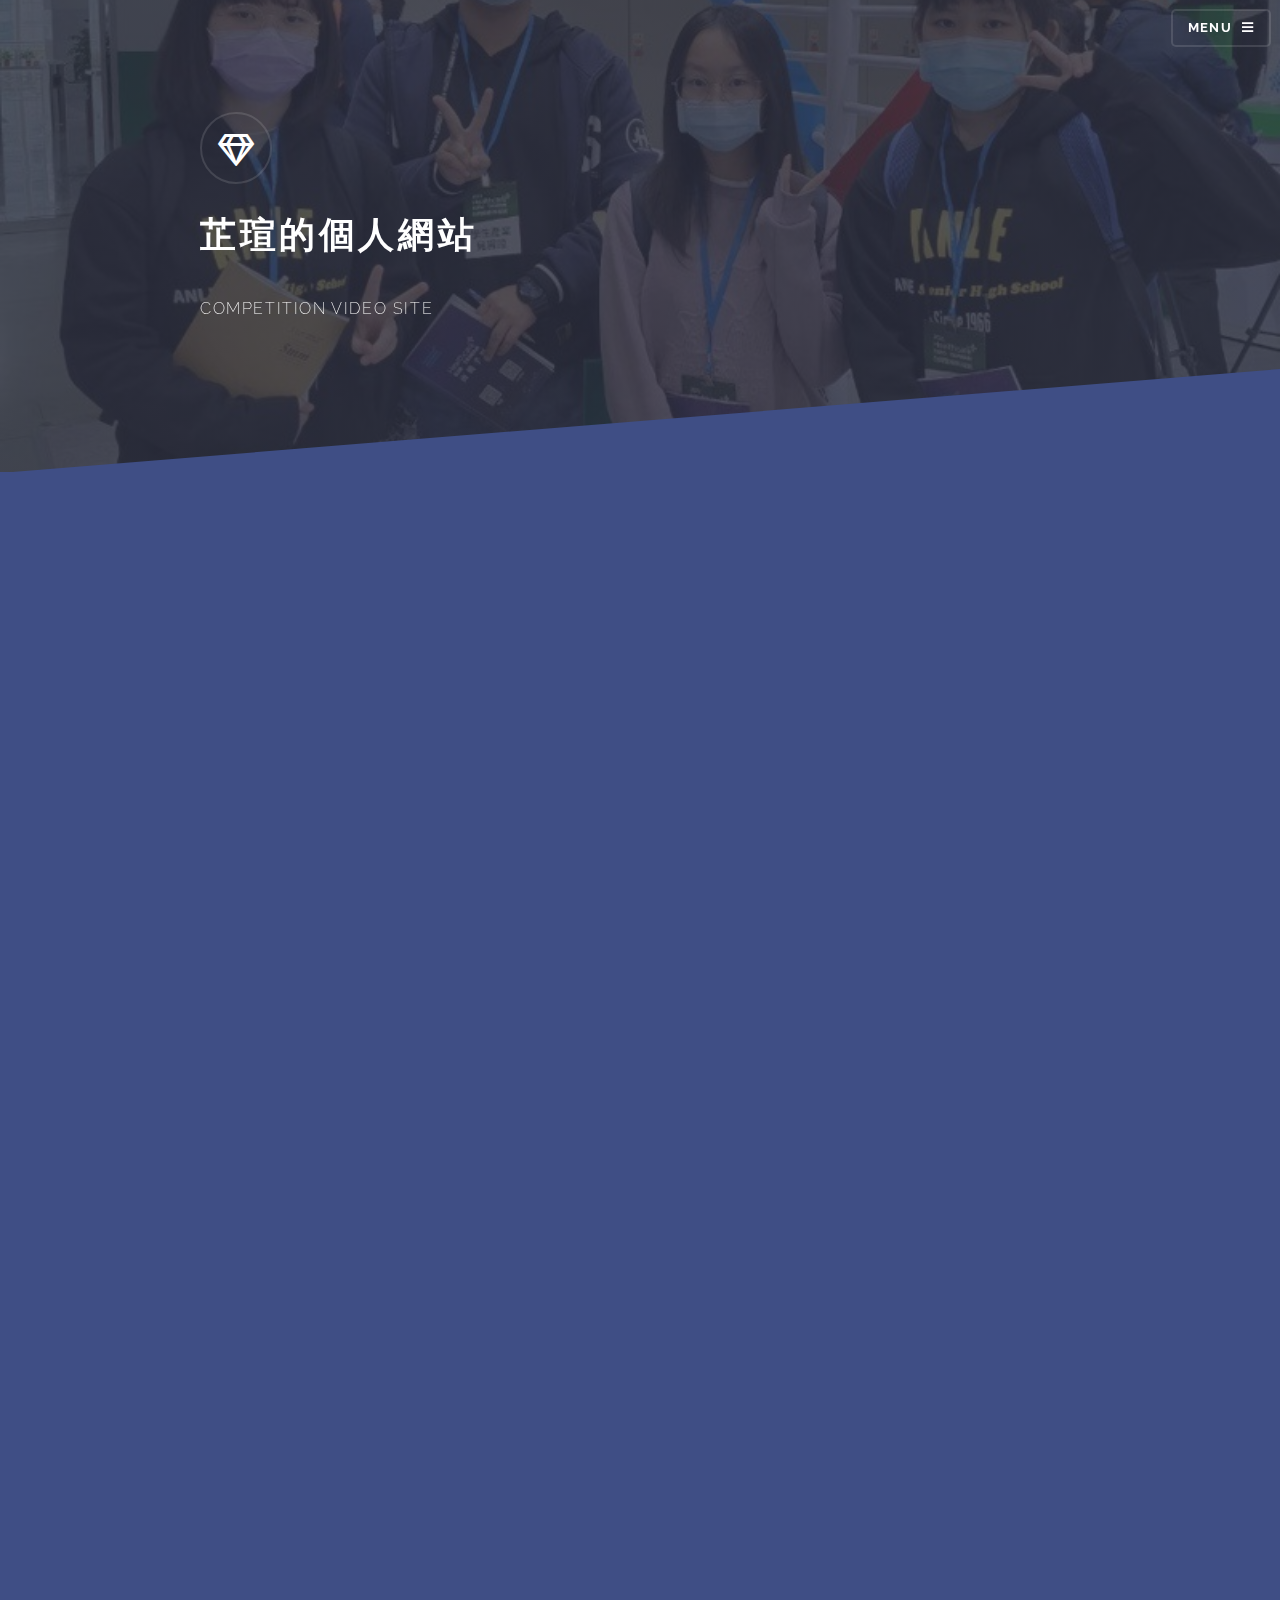
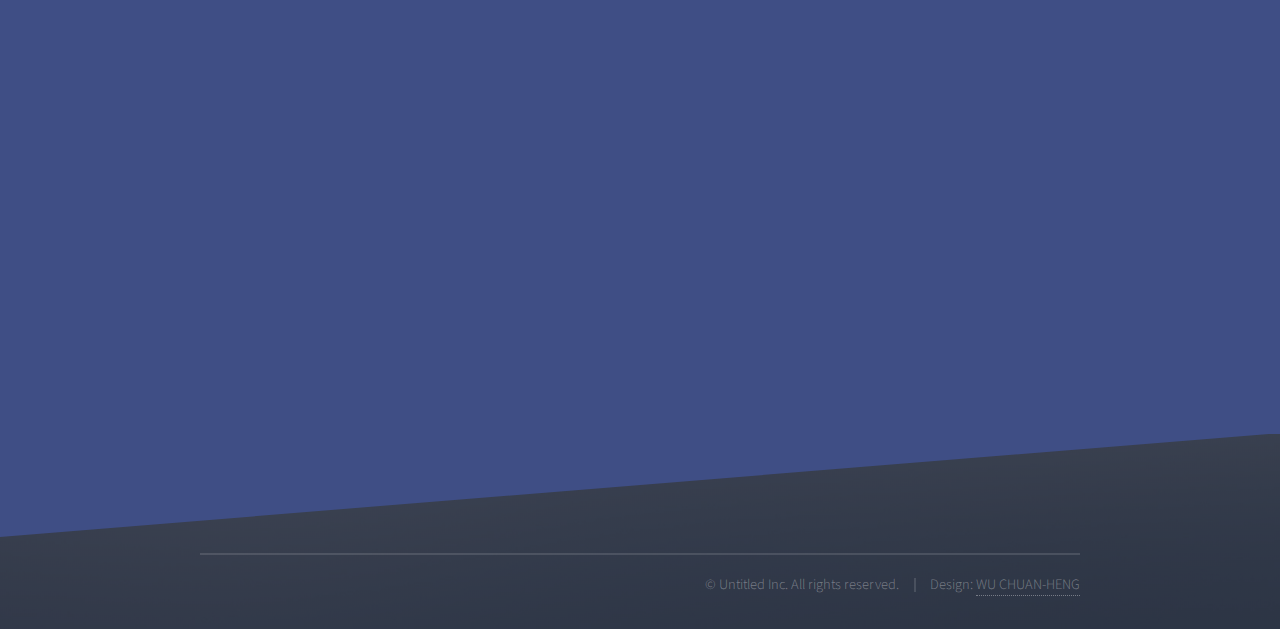
<file: PPT2.html>
<!DOCTYPE HTML>

<html>
	<head>
		<title>芷瑄的個人網站</title>
		<meta charset="utf-8" />
		<meta name="viewport" content="width=device-width, initial-scale=1, user-scalable=no" />
		<link rel="stylesheet" href="assets/css/PPTmain.css" />
		<noscript><link rel="stylesheet" href="assets/css/noscript.css" /></noscript>
		
		<!-- favicon-->
		<link rel="icon" type="image/x-icon" href="img/favicon.ico">
	</head>
	<body class="is-preload">

		<!-- Page Wrapper -->
			<div id="page-wrapper">

				<!-- Header -->
					<header id="header" class="alt">
						<h1><a href="index.html">芷瑄的個人網站</a></h1>
						<nav>
							<a href="#menu">Menu</a>
						</nav>
					</header>

				<!-- Menu -->
					<nav id="menu">
						<div class="inner">
							<h2>Menu</h2>
							<ul class="links" id="lin">
								<li><a href="https://adesoc.github.io/Chih-Hsuan-Chang/index.html" class="scrolly">首頁</a></li>
								<li><a href="https://adesoc.github.io/Chih-Hsuan-Chang/#one" class="scrolly">朱銘美術館兒童藝工培訓</a></li>
								<li><a href="https://adesoc.github.io/Chih-Hsuan-Chang/#two" class="scrolly">高級中等學校醫療科技競賽</a></li>
							</ul>
							<a href="#" class="close">Close</a>
						</div>
					</nav>

				<!-- Banner -->
					<section id="banner">
						<div class="inner">
							<div class="logo"><span class="icon fa-gem"></span></div>
							<h2>芷瑄的個人網站</h2>
							<p>Competition video site</p>
						</div>
					</section>

				<!-- Wrapper -->
					<section id="wrapper">

	
							<!-- Three -->
							<section id="three" class="wrapper spotlight style3">
								<iframe src="https://onedrive.live.com/embed?cid=7E0237B4CF0C9C3E&amp;resid=7E0237B4CF0C9C3E%21704&amp;authkey=ANbrJmjN9LzPlPA&amp;em=2&amp;wdAr=1.7777777777777777" frameborder="0">這是 <a target="_blank" href="https://office.com/webapps">Office</a> 提供的內嵌 <a target="_blank" href="https://office.com">Microsoft Office</a> 簡報。</iframe>
								<iframe src="https://onedrive.live.com/embed?cid=EFCA903D5C47C1AA&amp;resid=EFCA903D5C47C1AA%2131060&amp;authkey=AAQj-mKr54eekkI&amp;em=2&amp;wdAr=1.7777777777777777" frameborder="0">這是 <a target="_blank" href="https://office.com/webapps">Office</a> 提供的內嵌 <a target="_blank" href="https://office.com">Microsoft Office</a> 簡報。</iframe>
							</section>

				<!-- Footer -->
					<section id="footer">
						<div class="inner">
							<ul class="copyright">
								<li>&copy; Untitled Inc. All rights reserved.</li><li>Design: <a href="https://henry056673.github.io/test/">WU CHUAN-HENG</a></li>
							</ul>
						</div>
					</section>

			</div>

		<!-- Scripts -->
			<script src="assets/js/jquery.min.js"></script>
			<script src="assets/js/jquery.scrollex.min.js"></script>
			<script src="assets/js/browser.min.js"></script>
			<script src="assets/js/breakpoints.min.js"></script>
			<script src="assets/js/util.js"></script>
			<script src="assets/js/main.js"></script>
			<script src="assets/js/jquery.scrolly.min.js"></script>

	</body>
</html>
</file>
<file: assets/css/noscript.css>
/*
	Solid State by HTML5 UP
	html5up.net | @ajlkn
	Free for personal and commercial use under the CCA 3.0 license (html5up.net/license)
*/

/* Banner */

	body.is-preload #banner .logo {
		-moz-transform: none;
		-webkit-transform: none;
		-ms-transform: none;
		transform: none;
		opacity: 1;
	}

	body.is-preload #banner h2 {
		opacity: 1;
		-moz-transform: none;
		-webkit-transform: none;
		-ms-transform: none;
		transform: none;
		-moz-filter: none;
		-webkit-filter: none;
		-ms-filter: none;
		filter: none;
	}

	body.is-preload #banner p {
		opacity: 01;
		-moz-transform: none;
		-webkit-transform: none;
		-ms-transform: none;
		transform: none;
		-moz-filter: none;
		-webkit-filter: none;
		-ms-filter: none;
		filter: none;
	}
</file>
<file: assets/css/main.css>
@import url(fontawesome-all.min.css);
@import url("https://fonts.googleapis.com/css?family=Raleway:200,700|Source+Sans+Pro:300,600,300italic,600italic");

html, body, div, span, applet, object,
iframe, h1, h2, h3, h4, h5, h6, p, blockquote,
pre, a, abbr, acronym, address, big, cite,
code, del, dfn, em, img, ins, kbd, q, s, samp,
small, strike, strong, sub, sup, tt, var, b,
u, i, center, dl, dt, dd, ol, ul, li, fieldset,
form, label, legend, table, caption, tbody,
tfoot, thead, tr, th, td, article, aside,
canvas, details, embed, figure, figcaption,
footer, header, hgroup, menu, nav, output, ruby,
section, summary, time, mark, audio, video {
	margin: 0;
	padding: 0;
	border: 0;
	font-size: 100%;
	font: inherit;
	vertical-align: baseline;}

article, aside, details, figcaption, figure,
footer, header, hgroup, menu, nav, section {
	display: block;}

body {
	line-height: 1;
}

ol, ul {
	list-style: none;
}

blockquote, q {
	quotes: none;
}

	blockquote:before, blockquote:after, q:before, q:after {
		content: '';
		content: none;
	}

table {
	border-collapse: collapse;
	border-spacing: 0;
}

body {
	-webkit-text-size-adjust: none;
}

mark {
	background-color: transparent;
	color: inherit;
}

input::-moz-focus-inner {
	border: 0;
	padding: 0;
}

input, select, textarea {
	-moz-appearance: none;
	-webkit-appearance: none;
	-ms-appearance: none;
	appearance: none;
}

/* Basic */

	@-ms-viewport {
		width: device-width;
	}

	body {
		-ms-overflow-style: scrollbar;
	}

	@media screen and (max-width: 480px) {

		html, body {
			min-width: 320px;
		}

	}

	html {
		box-sizing: border-box;
	}

	*, *:before, *:after {
		box-sizing: inherit;
	}

	body {
		background-color: #2e3141;
		background-image: linear-gradient(to top, rgba(46, 49, 65, 0.8), rgba(46, 49, 65, 0.8)), url("../../images/bg.jpg");
		background-size: auto, cover;
		background-attachment: fixed, fixed;
		background-position: center, center;
	}

		body.is-preload *, body.is-preload *:before, body.is-preload *:after {
			-moz-animation: none !important;
			-webkit-animation: none !important;
			-ms-animation: none !important;
			animation: none !important;
			-moz-transition: none !important;
			-webkit-transition: none !important;
			-ms-transition: none !important;
			transition: none !important;
		}

/* Type */

	body, input, select, textarea {
		color: #ffffff;
		font-family: "Source Sans Pro", Helvetica, sans-serif;
		font-size: 16.5pt;
		font-weight: 300;
		line-height: 1.65;
	}

		@media screen and (max-width: 1680px) {

			body, input, select, textarea {
				font-size: 13pt;
			}

		}

		@media screen and (max-width: 1280px) {

			body, input, select, textarea {
				font-size: 12pt;
			}

		}

		@media screen and (max-width: 980px) {

			body, input, select, textarea {
				font-size: 12pt;
			}

		}

		@media screen and (max-width: 736px) {

			body, input, select, textarea {
				font-size: 12pt;
			}

		}

		@media screen and (max-width: 480px) {

			body, input, select, textarea {
				font-size: 12pt;
			}

		}

	a {
		-moz-transition: color 0.2s ease-in-out, border-bottom-color 0.2s ease-in-out;
		-webkit-transition: color 0.2s ease-in-out, border-bottom-color 0.2s ease-in-out;
		-ms-transition: color 0.2s ease-in-out, border-bottom-color 0.2s ease-in-out;
		transition: color 0.2s ease-in-out, border-bottom-color 0.2s ease-in-out;
		border-bottom: dotted 1px rgba(255, 255, 255, 0.35);
		color: #ffffff;
		text-decoration: none;
	}

		a:hover {
			border-bottom-color: transparent;
			color: #ffffff !important;
		}

		a.special:not(.button) {
			text-decoration: none;
			border-bottom: 0;
			display: block;
			font-family: Raleway, Helvetica, sans-serif;
			font-size: 0.8em;
			font-weight: 700;
			letter-spacing: 0.1em;
			margin: 0 0 2em 0;
			text-transform: uppercase;
		}

			a.special:not(.button):before {
				-moz-osx-font-smoothing: grayscale;
				-webkit-font-smoothing: antialiased;
				display: inline-block;
				font-style: normal;
				font-variant: normal;
				text-rendering: auto;
				line-height: 1;
				text-transform: none !important;
				font-family: 'Font Awesome 5 Free';
				font-weight: 900;
			}

			a.special:not(.button):before {
				-moz-transition: background-color 0.2s ease-in-out;
				-webkit-transition: background-color 0.2s ease-in-out;
				-ms-transition: background-color 0.2s ease-in-out;
				transition: background-color 0.2s ease-in-out;
				border-radius: 100%;
				border: solid 2px rgba(255, 255, 255, 0.125);
				content: '\f105';
				display: inline-block;
				font-size: 1.25em;
				height: 2em;
				line-height: 1.75em;
				margin-right: 0.85em;
				text-align: center;
				text-indent: 0.15em;
				vertical-align: middle;
				width: 2em;
			}

			a.special:not(.button):hover:before {
				background-color: rgba(255, 255, 255, 0.025);
			}

			a.special:not(.button):active:before {
				background-color: rgba(255, 255, 255, 0.075);
			}

	strong, b {
		color: #ffffff;
		font-weight: 600;
	}

	em, i {
		font-style: italic;
	}

	section#two>.inner>.content>p {
		margin: 0 0 1rem 0 !important;
	}
	
	.pass {
		margin: 0 0 2rem 0;
		font-weight: bold;
	}
	
	a#\31 2 {
		color: #e26c6c !important;
	}
	
	.pass>a {
		color: darkkhaki;
	}

	p {
		margin: 0 0 1em 0;
	}

	h1, h2, h3, h4, h5, h6 {
		color: #ffffff;
		font-family: Raleway, Helvetica, sans-serif;
		font-weight: 700;
		letter-spacing: 0.1em;
		margin: 0 0 1em 0;
		text-transform: uppercase;
	}

		h1 a, h2 a, h3 a, h4 a, h5 a, h6 a {
			color: inherit;
			text-decoration: none;
			border-bottom: 0;
		}

		h1 span, h2 span, h3 span, h4 span, h5 span, h6 span {
			font-weight: 200;
		}

		h1.major, h2.major, h3.major, h4.major, h5.major, h6.major {
			padding-bottom: 1em;
			border-bottom: solid 2px rgba(255, 255, 255, 0.125);
		}
		
		h3.major {
			padding-bottom: 0rem !important;
		}

	h2 {
		font-size: 1.2em;
	}

	h3 {
		font-size: 0.9em;
	}

	h4 {
		font-size: 0.7em;
	}

	h5 {
		font-size: 0.7em;
	}

	h6 {
		font-size: 0.7em;
	}

	@media screen and (max-width: 736px) {

		h2 {
			font-size: 1em;
		}

		h3 {
			font-size: 0.8em;
		}

	}

	sub {
		font-size: 0.8em;
		position: relative;
		top: 0.5em;
	}

	sup {
		font-size: 0.8em;
		position: relative;
		top: -0.5em;
	}

	blockquote {
		border-left: solid 4px rgba(255, 255, 255, 0.125);
		font-style: italic;
		margin: 0 0 2em 0;
		padding: 0.5em 0 0.5em 2em;
	}

	code {
		background: rgba(255, 255, 255, 0.025);
		border-radius: 5px;
		border: solid 2px rgba(255, 255, 255, 0.125);
		font-family: "Courier New", monospace;
		font-size: 0.9em;
		margin: 0 0.25em;
		padding: 0.25em 0.65em;
	}

	pre {
		-webkit-overflow-scrolling: touch;
		font-family: "Courier New", monospace;
		font-size: 0.9em;
		margin: 0 0 2em 0;
	}

		pre code {
			display: block;
			line-height: 1.75em;
			padding: 1em 1.5em;
			overflow-x: auto;
		}

	hr {
		border: 0;
		border-bottom: solid 10px rgba(255, 255, 255, 0.125);
		margin: 2.5rem 0 3.5rem 0;
	}
	
	h2#AA {
		font-size: 42px;
		font-weight: bold;
		margin: 0 0 0 0;
		border-bottom: solid 0px rgba(255, 255, 255, 0.125)!important;
		padding-bottom: 0rem !important;
	}

		hr.major {
			margin: 4em 0;
		}

	.align-left {
		text-align: left;
	}

	.align-center {
		text-align: center;
	}

	.align-right {
		text-align: right;
	}

/* Row */

	.row {
		display: flex;
		flex-wrap: wrap;
		box-sizing: border-box;
		align-items: stretch;
	}

		.row > * {
			box-sizing: border-box;
		}

		.row.gtr-uniform > * > :last-child {
			margin-bottom: 0;
		}

		.row.aln-left {
			justify-content: flex-start;
		}

		.row.aln-center {
			justify-content: center;
		}

		.row.aln-right {
			justify-content: flex-end;
		}

		.row.aln-top {
			align-items: flex-start;
		}

		.row.aln-middle {
			align-items: center;
		}

		.row.aln-bottom {
			align-items: flex-end;
		}

		.row > .imp {
			order: -1;
		}

		.row > .col-1 {
			width: 8.33333%;
		}

		.row > .off-1 {
			margin-left: 8.33333%;
		}

		.row > .col-2 {
			width: 16.66667%;
		}

		.row > .off-2 {
			margin-left: 16.66667%;
		}

		.row > .col-3 {
			width: 25%;
		}

		.row > .off-3 {
			margin-left: 25%;
		}

		.row > .col-4 {
			width: 33.33333%;
		}

		.row > .off-4 {
			margin-left: 33.33333%;
		}

		.row > .col-5 {
			width: 41.66667%;
		}

		.row > .off-5 {
			margin-left: 41.66667%;
		}

		.row > .col-6 {
			width: 50%;
		}

		.row > .off-6 {
			margin-left: 50%;
		}

		.row > .col-7 {
			width: 58.33333%;
		}

		.row > .off-7 {
			margin-left: 58.33333%;
		}

		.row > .col-8 {
			width: 66.66667%;
		}

		.row > .off-8 {
			margin-left: 66.66667%;
		}

		.row > .col-9 {
			width: 75%;
		}

		.row > .off-9 {
			margin-left: 75%;
		}

		.row > .col-10 {
			width: 83.33333%;
		}

		.row > .off-10 {
			margin-left: 83.33333%;
		}

		.row > .col-11 {
			width: 91.66667%;
		}

		.row > .off-11 {
			margin-left: 91.66667%;
		}

		.row > .col-12 {
			width: 100%;
		}

		.row > .off-12 {
			margin-left: 100%;
		}

		.row.gtr-0 {
			margin-top: 0;
			margin-left: 0em;
		}

			.row.gtr-0 > * {
				padding: 0 0 0 0em;
			}

			.row.gtr-0.gtr-uniform {
				margin-top: 0em;
			}

				.row.gtr-0.gtr-uniform > * {
					padding-top: 0em;
				}

		.row.gtr-25 {
			margin-top: 0;
			margin-left: -0.4375em;
		}

			.row.gtr-25 > * {
				padding: 0 0 0 0.4375em;
			}

			.row.gtr-25.gtr-uniform {
				margin-top: -0.4375em;
			}

				.row.gtr-25.gtr-uniform > * {
					padding-top: 0.4375em;
				}

		.row.gtr-50 {
			margin-top: 0;
			margin-left: -0.875em;
		}

			.row.gtr-50 > * {
				padding: 0 0 0 0.875em;
			}

			.row.gtr-50.gtr-uniform {
				margin-top: -0.875em;
			}

				.row.gtr-50.gtr-uniform > * {
					padding-top: 0.875em;
				}

		.row {
			margin-top: 0;
			margin-left: -1.75em;
		}

			.row > * {
				padding: 0 0 0 1.75em;
			}

			.row.gtr-uniform {
				margin-top: -1.75em;
			}

				.row.gtr-uniform > * {
					padding-top: 1.75em;
				}

		.row.gtr-150 {
			margin-top: 0;
			margin-left: -2.625em;
		}

			.row.gtr-150 > * {
				padding: 0 0 0 2.625em;
			}

			.row.gtr-150.gtr-uniform {
				margin-top: -2.625em;
			}

				.row.gtr-150.gtr-uniform > * {
					padding-top: 2.625em;
				}

		.row.gtr-200 {
			margin-top: 0;
			margin-left: -3.5em;
		}

			.row.gtr-200 > * {
				padding: 0 0 0 3.5em;
			}

			.row.gtr-200.gtr-uniform {
				margin-top: -3.5em;
			}

				.row.gtr-200.gtr-uniform > * {
					padding-top: 3.5em;
				}

		@media screen and (max-width: 1680px) {

			.row {
				display: flex;
				flex-wrap: wrap;
				box-sizing: border-box;
				align-items: stretch;
			}

				.row > * {
					box-sizing: border-box;
				}

				.row.gtr-uniform > * > :last-child {
					margin-bottom: 0;
				}

				.row.aln-left {
					justify-content: flex-start;
				}

				.row.aln-center {
					justify-content: center;
				}

				.row.aln-right {
					justify-content: flex-end;
				}

				.row.aln-top {
					align-items: flex-start;
				}

				.row.aln-middle {
					align-items: center;
				}

				.row.aln-bottom {
					align-items: flex-end;
				}

				.row > .imp-xlarge {
					order: -1;
				}

				.row > .col-1-xlarge {
					width: 8.33333%;
				}

				.row > .off-1-xlarge {
					margin-left: 8.33333%;
				}

				.row > .col-2-xlarge {
					width: 16.66667%;
				}

				.row > .off-2-xlarge {
					margin-left: 16.66667%;
				}

				.row > .col-3-xlarge {
					width: 25%;
				}

				.row > .off-3-xlarge {
					margin-left: 25%;
				}

				.row > .col-4-xlarge {
					width: 33.33333%;
				}

				.row > .off-4-xlarge {
					margin-left: 33.33333%;
				}

				.row > .col-5-xlarge {
					width: 41.66667%;
				}

				.row > .off-5-xlarge {
					margin-left: 41.66667%;
				}

				.row > .col-6-xlarge {
					width: 50%;
				}

				.row > .off-6-xlarge {
					margin-left: 50%;
				}

				.row > .col-7-xlarge {
					width: 58.33333%;
				}

				.row > .off-7-xlarge {
					margin-left: 58.33333%;
				}

				.row > .col-8-xlarge {
					width: 66.66667%;
				}

				.row > .off-8-xlarge {
					margin-left: 66.66667%;
				}

				.row > .col-9-xlarge {
					width: 75%;
				}

				.row > .off-9-xlarge {
					margin-left: 75%;
				}

				.row > .col-10-xlarge {
					width: 83.33333%;
				}

				.row > .off-10-xlarge {
					margin-left: 83.33333%;
				}

				.row > .col-11-xlarge {
					width: 91.66667%;
				}

				.row > .off-11-xlarge {
					margin-left: 91.66667%;
				}

				.row > .col-12-xlarge {
					width: 100%;
				}

				.row > .off-12-xlarge {
					margin-left: 100%;
				}

				.row.gtr-0 {
					margin-top: 0;
					margin-left: 0em;
				}

					.row.gtr-0 > * {
						padding: 0 0 0 0em;
					}

					.row.gtr-0.gtr-uniform {
						margin-top: 0em;
					}

						.row.gtr-0.gtr-uniform > * {
							padding-top: 0em;
						}

				.row.gtr-25 {
					margin-top: 0;
					margin-left: -0.4375em;
				}

					.row.gtr-25 > * {
						padding: 0 0 0 0.4375em;
					}

					.row.gtr-25.gtr-uniform {
						margin-top: -0.4375em;
					}

						.row.gtr-25.gtr-uniform > * {
							padding-top: 0.4375em;
						}

				.row.gtr-50 {
					margin-top: 0;
					margin-left: -0.875em;
				}

					.row.gtr-50 > * {
						padding: 0 0 0 0.875em;
					}

					.row.gtr-50.gtr-uniform {
						margin-top: -0.875em;
					}

						.row.gtr-50.gtr-uniform > * {
							padding-top: 0.875em;
						}

				.row {
					margin-top: 0;
					margin-left: -1.75em;
				}

					.row > * {
						padding: 0 0 0 1.75em;
					}

					.row.gtr-uniform {
						margin-top: -1.75em;
					}

						.row.gtr-uniform > * {
							padding-top: 1.75em;
						}

				.row.gtr-150 {
					margin-top: 0;
					margin-left: -2.625em;
				}

					.row.gtr-150 > * {
						padding: 0 0 0 2.625em;
					}

					.row.gtr-150.gtr-uniform {
						margin-top: -2.625em;
					}

						.row.gtr-150.gtr-uniform > * {
							padding-top: 2.625em;
						}

				.row.gtr-200 {
					margin-top: 0;
					margin-left: -3.5em;
				}

					.row.gtr-200 > * {
						padding: 0 0 0 3.5em;
					}

					.row.gtr-200.gtr-uniform {
						margin-top: -3.5em;
					}

						.row.gtr-200.gtr-uniform > * {
							padding-top: 3.5em;
						}

		}

		@media screen and (max-width: 1280px) {

			.row {
				display: flex;
				flex-wrap: wrap;
				box-sizing: border-box;
				align-items: stretch;
			}

				.row > * {
					box-sizing: border-box;
				}

				.row.gtr-uniform > * > :last-child {
					margin-bottom: 0;
				}

				.row.aln-left {
					justify-content: flex-start;
				}

				.row.aln-center {
					justify-content: center;
				}

				.row.aln-right {
					justify-content: flex-end;
				}

				.row.aln-top {
					align-items: flex-start;
				}

				.row.aln-middle {
					align-items: center;
				}

				.row.aln-bottom {
					align-items: flex-end;
				}

				.row > .imp-large {
					order: -1;
				}

				.row > .col-1-large {
					width: 8.33333%;
				}

				.row > .off-1-large {
					margin-left: 8.33333%;
				}

				.row > .col-2-large {
					width: 16.66667%;
				}

				.row > .off-2-large {
					margin-left: 16.66667%;
				}

				.row > .col-3-large {
					width: 25%;
				}

				.row > .off-3-large {
					margin-left: 25%;
				}

				.row > .col-4-large {
					width: 33.33333%;
				}

				.row > .off-4-large {
					margin-left: 33.33333%;
				}

				.row > .col-5-large {
					width: 41.66667%;
				}

				.row > .off-5-large {
					margin-left: 41.66667%;
				}

				.row > .col-6-large {
					width: 50%;
				}

				.row > .off-6-large {
					margin-left: 50%;
				}

				.row > .col-7-large {
					width: 58.33333%;
				}

				.row > .off-7-large {
					margin-left: 58.33333%;
				}

				.row > .col-8-large {
					width: 66.66667%;
				}

				.row > .off-8-large {
					margin-left: 66.66667%;
				}

				.row > .col-9-large {
					width: 75%;
				}

				.row > .off-9-large {
					margin-left: 75%;
				}

				.row > .col-10-large {
					width: 83.33333%;
				}

				.row > .off-10-large {
					margin-left: 83.33333%;
				}

				.row > .col-11-large {
					width: 91.66667%;
				}

				.row > .off-11-large {
					margin-left: 91.66667%;
				}

				.row > .col-12-large {
					width: 100%;
				}

				.row > .off-12-large {
					margin-left: 100%;
				}

				.row.gtr-0 {
					margin-top: 0;
					margin-left: 0em;
				}

					.row.gtr-0 > * {
						padding: 0 0 0 0em;
					}

					.row.gtr-0.gtr-uniform {
						margin-top: 0em;
					}

						.row.gtr-0.gtr-uniform > * {
							padding-top: 0em;
						}

				.row.gtr-25 {
					margin-top: 0;
					margin-left: -0.4375em;
				}

					.row.gtr-25 > * {
						padding: 0 0 0 0.4375em;
					}

					.row.gtr-25.gtr-uniform {
						margin-top: -0.4375em;
					}

						.row.gtr-25.gtr-uniform > * {
							padding-top: 0.4375em;
						}

				.row.gtr-50 {
					margin-top: 0;
					margin-left: -0.875em;
				}

					.row.gtr-50 > * {
						padding: 0 0 0 0.875em;
					}

					.row.gtr-50.gtr-uniform {
						margin-top: -0.875em;
					}

						.row.gtr-50.gtr-uniform > * {
							padding-top: 0.875em;
						}

				.row {
					margin-top: 0;
					margin-left: -1.75em;
				}

					.row > * {
						padding: 0 0 0 1.75em;
					}

					.row.gtr-uniform {
						margin-top: -1.75em;
					}

						.row.gtr-uniform > * {
							padding-top: 1.75em;
						}

				.row.gtr-150 {
					margin-top: 0;
					margin-left: -2.625em;
				}

					.row.gtr-150 > * {
						padding: 0 0 0 2.625em;
					}

					.row.gtr-150.gtr-uniform {
						margin-top: -2.625em;
					}

						.row.gtr-150.gtr-uniform > * {
							padding-top: 2.625em;
						}

				.row.gtr-200 {
					margin-top: 0;
					margin-left: -3.5em;
				}

					.row.gtr-200 > * {
						padding: 0 0 0 3.5em;
					}

					.row.gtr-200.gtr-uniform {
						margin-top: -3.5em;
					}

						.row.gtr-200.gtr-uniform > * {
							padding-top: 3.5em;
						}

		}

		@media screen and (max-width: 980px) {

			.row {
				display: flex;
				flex-wrap: wrap;
				box-sizing: border-box;
				align-items: stretch;
			}

				.row > * {
					box-sizing: border-box;
				}

				.row.gtr-uniform > * > :last-child {
					margin-bottom: 0;
				}

				.row.aln-left {
					justify-content: flex-start;
				}

				.row.aln-center {
					justify-content: center;
				}

				.row.aln-right {
					justify-content: flex-end;
				}

				.row.aln-top {
					align-items: flex-start;
				}

				.row.aln-middle {
					align-items: center;
				}

				.row.aln-bottom {
					align-items: flex-end;
				}

				.row > .imp-medium {
					order: -1;
				}

				.row > .col-1-medium {
					width: 8.33333%;
				}

				.row > .off-1-medium {
					margin-left: 8.33333%;
				}

				.row > .col-2-medium {
					width: 16.66667%;
				}

				.row > .off-2-medium {
					margin-left: 16.66667%;
				}

				.row > .col-3-medium {
					width: 25%;
				}

				.row > .off-3-medium {
					margin-left: 25%;
				}

				.row > .col-4-medium {
					width: 33.33333%;
				}

				.row > .off-4-medium {
					margin-left: 33.33333%;
				}

				.row > .col-5-medium {
					width: 41.66667%;
				}

				.row > .off-5-medium {
					margin-left: 41.66667%;
				}

				.row > .col-6-medium {
					width: 50%;
				}

				.row > .off-6-medium {
					margin-left: 50%;
				}

				.row > .col-7-medium {
					width: 58.33333%;
				}

				.row > .off-7-medium {
					margin-left: 58.33333%;
				}

				.row > .col-8-medium {
					width: 66.66667%;
				}

				.row > .off-8-medium {
					margin-left: 66.66667%;
				}

				.row > .col-9-medium {
					width: 75%;
				}

				.row > .off-9-medium {
					margin-left: 75%;
				}

				.row > .col-10-medium {
					width: 83.33333%;
				}

				.row > .off-10-medium {
					margin-left: 83.33333%;
				}

				.row > .col-11-medium {
					width: 91.66667%;
				}

				.row > .off-11-medium {
					margin-left: 91.66667%;
				}

				.row > .col-12-medium {
					width: 100%;
				}

				.row > .off-12-medium {
					margin-left: 100%;
				}

				.row.gtr-0 {
					margin-top: 0;
					margin-left: 0em;
				}

					.row.gtr-0 > * {
						padding: 0 0 0 0em;
					}

					.row.gtr-0.gtr-uniform {
						margin-top: 0em;
					}

						.row.gtr-0.gtr-uniform > * {
							padding-top: 0em;
						}

				.row.gtr-25 {
					margin-top: 0;
					margin-left: -0.4375em;
				}

					.row.gtr-25 > * {
						padding: 0 0 0 0.4375em;
					}

					.row.gtr-25.gtr-uniform {
						margin-top: -0.4375em;
					}

						.row.gtr-25.gtr-uniform > * {
							padding-top: 0.4375em;
						}

				.row.gtr-50 {
					margin-top: 0;
					margin-left: -0.875em;
				}

					.row.gtr-50 > * {
						padding: 0 0 0 0.875em;
					}

					.row.gtr-50.gtr-uniform {
						margin-top: -0.875em;
					}

						.row.gtr-50.gtr-uniform > * {
							padding-top: 0.875em;
						}

				.row {
					margin-top: 0;
					margin-left: -1.75em;
				}

					.row > * {
						padding: 0 0 0 1.75em;
					}

					.row.gtr-uniform {
						margin-top: -1.75em;
					}

						.row.gtr-uniform > * {
							padding-top: 1.75em;
						}

				.row.gtr-150 {
					margin-top: 0;
					margin-left: -2.625em;
				}

					.row.gtr-150 > * {
						padding: 0 0 0 2.625em;
					}

					.row.gtr-150.gtr-uniform {
						margin-top: -2.625em;
					}

						.row.gtr-150.gtr-uniform > * {
							padding-top: 2.625em;
						}

				.row.gtr-200 {
					margin-top: 0;
					margin-left: -3.5em;
				}

					.row.gtr-200 > * {
						padding: 0 0 0 3.5em;
					}

					.row.gtr-200.gtr-uniform {
						margin-top: -3.5em;
					}

						.row.gtr-200.gtr-uniform > * {
							padding-top: 3.5em;
						}

		}

		@media screen and (max-width: 736px) {

			.row {
				display: flex;
				flex-wrap: wrap;
				box-sizing: border-box;
				align-items: stretch;
			}

				.row > * {
					box-sizing: border-box;
				}

				.row.gtr-uniform > * > :last-child {
					margin-bottom: 0;
				}

				.row.aln-left {
					justify-content: flex-start;
				}

				.row.aln-center {
					justify-content: center;
				}

				.row.aln-right {
					justify-content: flex-end;
				}

				.row.aln-top {
					align-items: flex-start;
				}

				.row.aln-middle {
					align-items: center;
				}

				.row.aln-bottom {
					align-items: flex-end;
				}

				.row > .imp-small {
					order: -1;
				}

				.row > .col-1-small {
					width: 8.33333%;
				}

				.row > .off-1-small {
					margin-left: 8.33333%;
				}

				.row > .col-2-small {
					width: 16.66667%;
				}

				.row > .off-2-small {
					margin-left: 16.66667%;
				}

				.row > .col-3-small {
					width: 25%;
				}

				.row > .off-3-small {
					margin-left: 25%;
				}

				.row > .col-4-small {
					width: 33.33333%;
				}

				.row > .off-4-small {
					margin-left: 33.33333%;
				}

				.row > .col-5-small {
					width: 41.66667%;
				}

				.row > .off-5-small {
					margin-left: 41.66667%;
				}

				.row > .col-6-small {
					width: 50%;
				}

				.row > .off-6-small {
					margin-left: 50%;
				}

				.row > .col-7-small {
					width: 58.33333%;
				}

				.row > .off-7-small {
					margin-left: 58.33333%;
				}

				.row > .col-8-small {
					width: 66.66667%;
				}

				.row > .off-8-small {
					margin-left: 66.66667%;
				}

				.row > .col-9-small {
					width: 75%;
				}

				.row > .off-9-small {
					margin-left: 75%;
				}

				.row > .col-10-small {
					width: 83.33333%;
				}

				.row > .off-10-small {
					margin-left: 83.33333%;
				}

				.row > .col-11-small {
					width: 91.66667%;
				}

				.row > .off-11-small {
					margin-left: 91.66667%;
				}

				.row > .col-12-small {
					width: 100%;
				}

				.row > .off-12-small {
					margin-left: 100%;
				}

				.row.gtr-0 {
					margin-top: 0;
					margin-left: 0em;
				}

					.row.gtr-0 > * {
						padding: 0 0 0 0em;
					}

					.row.gtr-0.gtr-uniform {
						margin-top: 0em;
					}

						.row.gtr-0.gtr-uniform > * {
							padding-top: 0em;
						}

				.row.gtr-25 {
					margin-top: 0;
					margin-left: -0.3125em;
				}

					.row.gtr-25 > * {
						padding: 0 0 0 0.3125em;
					}

					.row.gtr-25.gtr-uniform {
						margin-top: -0.3125em;
					}

						.row.gtr-25.gtr-uniform > * {
							padding-top: 0.3125em;
						}

				.row.gtr-50 {
					margin-top: 0;
					margin-left: -0.625em;
				}

					.row.gtr-50 > * {
						padding: 0 0 0 0.625em;
					}

					.row.gtr-50.gtr-uniform {
						margin-top: -0.625em;
					}

						.row.gtr-50.gtr-uniform > * {
							padding-top: 0.625em;
						}

				.row {
					margin-top: 0;
					margin-left: -1.25em;
				}

					.row > * {
						padding: 0 0 0 1.25em;
					}

					.row.gtr-uniform {
						margin-top: -1.25em;
					}

						.row.gtr-uniform > * {
							padding-top: 1.25em;
						}

				.row.gtr-150 {
					margin-top: 0;
					margin-left: -1.875em;
				}

					.row.gtr-150 > * {
						padding: 0 0 0 1.875em;
					}

					.row.gtr-150.gtr-uniform {
						margin-top: -1.875em;
					}

						.row.gtr-150.gtr-uniform > * {
							padding-top: 1.875em;
						}

				.row.gtr-200 {
					margin-top: 0;
					margin-left: -2.5em;
				}

					.row.gtr-200 > * {
						padding: 0 0 0 2.5em;
					}

					.row.gtr-200.gtr-uniform {
						margin-top: -2.5em;
					}

						.row.gtr-200.gtr-uniform > * {
							padding-top: 2.5em;
						}

		}

		@media screen and (max-width: 480px) {

			.row {
				display: flex;
				flex-wrap: wrap;
				box-sizing: border-box;
				align-items: stretch;
			}

				.row > * {
					box-sizing: border-box;
				}

				.row.gtr-uniform > * > :last-child {
					margin-bottom: 0;
				}

				.row.aln-left {
					justify-content: flex-start;
				}

				.row.aln-center {
					justify-content: center;
				}

				.row.aln-right {
					justify-content: flex-end;
				}

				.row.aln-top {
					align-items: flex-start;
				}

				.row.aln-middle {
					align-items: center;
				}

				.row.aln-bottom {
					align-items: flex-end;
				}

				.row > .imp-xsmall {
					order: -1;
				}

				.row > .col-1-xsmall {
					width: 8.33333%;
				}

				.row > .off-1-xsmall {
					margin-left: 8.33333%;
				}

				.row > .col-2-xsmall {
					width: 16.66667%;
				}

				.row > .off-2-xsmall {
					margin-left: 16.66667%;
				}

				.row > .col-3-xsmall {
					width: 25%;
				}

				.row > .off-3-xsmall {
					margin-left: 25%;
				}

				.row > .col-4-xsmall {
					width: 33.33333%;
				}

				.row > .off-4-xsmall {
					margin-left: 33.33333%;
				}

				.row > .col-5-xsmall {
					width: 41.66667%;
				}

				.row > .off-5-xsmall {
					margin-left: 41.66667%;
				}

				.row > .col-6-xsmall {
					width: 50%;
				}

				.row > .off-6-xsmall {
					margin-left: 50%;
				}

				.row > .col-7-xsmall {
					width: 58.33333%;
				}

				.row > .off-7-xsmall {
					margin-left: 58.33333%;
				}

				.row > .col-8-xsmall {
					width: 66.66667%;
				}

				.row > .off-8-xsmall {
					margin-left: 66.66667%;
				}

				.row > .col-9-xsmall {
					width: 75%;
				}

				.row > .off-9-xsmall {
					margin-left: 75%;
				}

				.row > .col-10-xsmall {
					width: 83.33333%;
				}

				.row > .off-10-xsmall {
					margin-left: 83.33333%;
				}

				.row > .col-11-xsmall {
					width: 91.66667%;
				}

				.row > .off-11-xsmall {
					margin-left: 91.66667%;
				}

				.row > .col-12-xsmall {
					width: 100%;
				}

				.row > .off-12-xsmall {
					margin-left: 100%;
				}

				.row.gtr-0 {
					margin-top: 0;
					margin-left: 0em;
				}

					.row.gtr-0 > * {
						padding: 0 0 0 0em;
					}

					.row.gtr-0.gtr-uniform {
						margin-top: 0em;
					}

						.row.gtr-0.gtr-uniform > * {
							padding-top: 0em;
						}

				.row.gtr-25 {
					margin-top: 0;
					margin-left: -0.3125em;
				}

					.row.gtr-25 > * {
						padding: 0 0 0 0.3125em;
					}

					.row.gtr-25.gtr-uniform {
						margin-top: -0.3125em;
					}

						.row.gtr-25.gtr-uniform > * {
							padding-top: 0.3125em;
						}

				.row.gtr-50 {
					margin-top: 0;
					margin-left: -0.625em;
				}

					.row.gtr-50 > * {
						padding: 0 0 0 0.625em;
					}

					.row.gtr-50.gtr-uniform {
						margin-top: -0.625em;
					}

						.row.gtr-50.gtr-uniform > * {
							padding-top: 0.625em;
						}

				.row {
					margin-top: 0;
					margin-left: -1.25em;
				}

					.row > * {
						padding: 0 0 0 1.25em;
					}

					.row.gtr-uniform {
						margin-top: -1.25em;
					}

						.row.gtr-uniform > * {
							padding-top: 1.25em;
						}

				.row.gtr-150 {
					margin-top: 0;
					margin-left: -1.875em;
				}

					.row.gtr-150 > * {
						padding: 0 0 0 1.875em;
					}

					.row.gtr-150.gtr-uniform {
						margin-top: -1.875em;
					}

						.row.gtr-150.gtr-uniform > * {
							padding-top: 1.875em;
						}

				.row.gtr-200 {
					margin-top: 0;
					margin-left: -2.5em;
				}

					.row.gtr-200 > * {
						padding: 0 0 0 2.5em;
					}

					.row.gtr-200.gtr-uniform {
						margin-top: -2.5em;
					}

						.row.gtr-200.gtr-uniform > * {
							padding-top: 2.5em;
						}

		}

		@media screen and (max-width: 360px) {

			.row {
				display: flex;
				flex-wrap: wrap;
				box-sizing: border-box;
				align-items: stretch;
			}

				.row > * {
					box-sizing: border-box;
				}

				.row.gtr-uniform > * > :last-child {
					margin-bottom: 0;
				}

				.row.aln-left {
					justify-content: flex-start;
				}

				.row.aln-center {
					justify-content: center;
				}

				.row.aln-right {
					justify-content: flex-end;
				}

				.row.aln-top {
					align-items: flex-start;
				}

				.row.aln-middle {
					align-items: center;
				}

				.row.aln-bottom {
					align-items: flex-end;
				}

				.row > .imp-xxsmall {
					order: -1;
				}

				.row > .col-1-xxsmall {
					width: 8.33333%;
				}

				.row > .off-1-xxsmall {
					margin-left: 8.33333%;
				}

				.row > .col-2-xxsmall {
					width: 16.66667%;
				}

				.row > .off-2-xxsmall {
					margin-left: 16.66667%;
				}

				.row > .col-3-xxsmall {
					width: 25%;
				}

				.row > .off-3-xxsmall {
					margin-left: 25%;
				}

				.row > .col-4-xxsmall {
					width: 33.33333%;
				}

				.row > .off-4-xxsmall {
					margin-left: 33.33333%;
				}

				.row > .col-5-xxsmall {
					width: 41.66667%;
				}

				.row > .off-5-xxsmall {
					margin-left: 41.66667%;
				}

				.row > .col-6-xxsmall {
					width: 50%;
				}

				.row > .off-6-xxsmall {
					margin-left: 50%;
				}

				.row > .col-7-xxsmall {
					width: 58.33333%;
				}

				.row > .off-7-xxsmall {
					margin-left: 58.33333%;
				}

				.row > .col-8-xxsmall {
					width: 66.66667%;
				}

				.row > .off-8-xxsmall {
					margin-left: 66.66667%;
				}

				.row > .col-9-xxsmall {
					width: 75%;
				}

				.row > .off-9-xxsmall {
					margin-left: 75%;
				}

				.row > .col-10-xxsmall {
					width: 83.33333%;
				}

				.row > .off-10-xxsmall {
					margin-left: 83.33333%;
				}

				.row > .col-11-xxsmall {
					width: 91.66667%;
				}

				.row > .off-11-xxsmall {
					margin-left: 91.66667%;
				}

				.row > .col-12-xxsmall {
					width: 100%;
				}

				.row > .off-12-xxsmall {
					margin-left: 100%;
				}

				.row.gtr-0 {
					margin-top: 0;
					margin-left: 0em;
				}

					.row.gtr-0 > * {
						padding: 0 0 0 0em;
					}

					.row.gtr-0.gtr-uniform {
						margin-top: 0em;
					}

						.row.gtr-0.gtr-uniform > * {
							padding-top: 0em;
						}

				.row.gtr-25 {
					margin-top: 0;
					margin-left: -0.3125em;
				}

					.row.gtr-25 > * {
						padding: 0 0 0 0.3125em;
					}

					.row.gtr-25.gtr-uniform {
						margin-top: -0.3125em;
					}

						.row.gtr-25.gtr-uniform > * {
							padding-top: 0.3125em;
						}

				.row.gtr-50 {
					margin-top: 0;
					margin-left: -0.625em;
				}

					.row.gtr-50 > * {
						padding: 0 0 0 0.625em;
					}

					.row.gtr-50.gtr-uniform {
						margin-top: -0.625em;
					}

						.row.gtr-50.gtr-uniform > * {
							padding-top: 0.625em;
						}

				.row {
					margin-top: 0;
					margin-left: -1.25em;
				}

					.row > * {
						padding: 0 0 0 1.25em;
					}

					.row.gtr-uniform {
						margin-top: -1.25em;
					}

						.row.gtr-uniform > * {
							padding-top: 1.25em;
						}

				.row.gtr-150 {
					margin-top: 0;
					margin-left: -1.875em;
				}

					.row.gtr-150 > * {
						padding: 0 0 0 1.875em;
					}

					.row.gtr-150.gtr-uniform {
						margin-top: -1.875em;
					}

						.row.gtr-150.gtr-uniform > * {
							padding-top: 1.875em;
						}

				.row.gtr-200 {
					margin-top: 0;
					margin-left: -2.5em;
				}

					.row.gtr-200 > * {
						padding: 0 0 0 2.5em;
					}

					.row.gtr-200.gtr-uniform {
						margin-top: -2.5em;
					}

						.row.gtr-200.gtr-uniform > * {
							padding-top: 2.5em;
						}

		}

/* Section/Article */

	section.special, article.special {
		text-align: center;
	}

/* Form */

	form {
		margin: 0 0 2em 0;
	}

		form > :last-child {
			margin-bottom: 0;
		}

		form > .fields {
			display: -moz-flex;
			display: -webkit-flex;
			display: -ms-flex;
			display: flex;
			-moz-flex-wrap: wrap;
			-webkit-flex-wrap: wrap;
			-ms-flex-wrap: wrap;
			flex-wrap: wrap;
			width: calc(100% + 3em);
			margin: -1.5em 0 2em -1.5em;
		}

			form > .fields > .field {
				-moz-flex-grow: 0;
				-webkit-flex-grow: 0;
				-ms-flex-grow: 0;
				flex-grow: 0;
				-moz-flex-shrink: 0;
				-webkit-flex-shrink: 0;
				-ms-flex-shrink: 0;
				flex-shrink: 0;
				padding: 1.5em 0 0 1.5em;
				width: calc(100% - 1.5em);
			}

				form > .fields > .field.half {
					width: calc(50% - 0.75em);
				}

				form > .fields > .field.third {
					width: calc(100%/3 - 0.5em);
				}

				form > .fields > .field.quarter {
					width: calc(25% - 0.375em);
				}

		@media screen and (max-width: 480px) {

			form > .fields {
				width: calc(100% + 3em);
				margin: -1.5em 0 2em -1.5em;
			}

				form > .fields > .field {
					padding: 1.5em 0 0 1.5em;
					width: calc(100% - 1.5em);
				}

					form > .fields > .field.half {
						width: calc(100% - 1.5em);
					}

					form > .fields > .field.third {
						width: calc(100% - 1.5em);
					}

					form > .fields > .field.quarter {
						width: calc(100% - 1.5em);
					}

		}

	label {
		color: #ffffff;
		display: block;
		font-family: Raleway, Helvetica, sans-serif;
		font-size: 0.8em;
		font-weight: 700;
		letter-spacing: 0.1em;
		margin: 0 0 0.7em 0;
		text-transform: uppercase;
	}

	input[type="text"],
	input[type="password"],
	input[type="email"],
	input[type="tel"],
	select,
	textarea {
		-moz-appearance: none;
		-webkit-appearance: none;
		-ms-appearance: none;
		appearance: none;
		background: rgba(255, 255, 255, 0.025);
		border-radius: 5px;
		border: none;
		border: solid 2px rgba(255, 255, 255, 0.125);
		color: inherit;
		display: block;
		outline: 0;
		padding: 0 1em;
		text-decoration: none;
		width: 100%;
	}

		input[type="text"]:invalid,
		input[type="password"]:invalid,
		input[type="email"]:invalid,
		input[type="tel"]:invalid,
		select:invalid,
		textarea:invalid {
			box-shadow: none;
		}

		input[type="text"]:focus,
		input[type="password"]:focus,
		input[type="email"]:focus,
		input[type="tel"]:focus,
		select:focus,
		textarea:focus {
			border-color: #5b6ba6;
		}

	select {
		background-image: url("data:image/svg+xml;charset=utf8,%3Csvg xmlns='http://www.w3.org/2000/svg' width='40' height='40' preserveAspectRatio='none' viewBox='0 0 40 40'%3E%3Cpath d='M9.4,12.3l10.4,10.4l10.4-10.4c0.2-0.2,0.5-0.4,0.9-0.4c0.3,0,0.6,0.1,0.9,0.4l3.3,3.3c0.2,0.2,0.4,0.5,0.4,0.9 c0,0.4-0.1,0.6-0.4,0.9L20.7,31.9c-0.2,0.2-0.5,0.4-0.9,0.4c-0.3,0-0.6-0.1-0.9-0.4L4.3,17.3c-0.2-0.2-0.4-0.5-0.4-0.9 c0-0.4,0.1-0.6,0.4-0.9l3.3-3.3c0.2-0.2,0.5-0.4,0.9-0.4S9.1,12.1,9.4,12.3z' fill='rgba(255, 255, 255, 0.125)' /%3E%3C/svg%3E");
		background-size: 1.25rem;
		background-repeat: no-repeat;
		background-position: calc(100% - 1rem) center;
		height: 2.75em;
		padding-right: 2.75em;
		text-overflow: ellipsis;
	}

		select option {
			color: #ffffff;
			background: #2e3141;
		}

		select:focus::-ms-value {
			background-color: transparent;
		}

		select::-ms-expand {
			display: none;
		}

	input[type="text"],
	input[type="password"],
	input[type="email"],
	select {
		height: 2.75em;
	}

	textarea {
		padding: 0.75em 1em;
	}

	input[type="checkbox"],
	input[type="radio"] {
		-moz-appearance: none;
		-webkit-appearance: none;
		-ms-appearance: none;
		appearance: none;
		display: block;
		float: left;
		margin-right: -2em;
		opacity: 0;
		width: 1em;
		z-index: -1;
	}

		input[type="checkbox"] + label,
		input[type="radio"] + label {
			text-decoration: none;
			color: #ffffff;
			cursor: pointer;
			display: inline-block;
			font-size: 1em;
			font-family: "Source Sans Pro", Helvetica, sans-serif;
			text-transform: none;
			letter-spacing: 0;
			font-weight: 300;
			padding-left: 2.4em;
			padding-right: 0.75em;
			position: relative;
		}

			input[type="checkbox"] + label:before,
			input[type="radio"] + label:before {
				-moz-osx-font-smoothing: grayscale;
				-webkit-font-smoothing: antialiased;
				display: inline-block;
				font-style: normal;
				font-variant: normal;
				text-rendering: auto;
				line-height: 1;
				text-transform: none !important;
				font-family: 'Font Awesome 5 Free';
				font-weight: 900;
			}

			input[type="checkbox"] + label:before,
			input[type="radio"] + label:before {
				background: rgba(255, 255, 255, 0.025);
				border-radius: 5px;
				border: solid 2px rgba(255, 255, 255, 0.125);
				content: '';
				display: inline-block;
				font-size: 0.8em;
				height: 2.0625em;
				left: 0;
				line-height: 2.0625em;
				position: absolute;
				text-align: center;
				top: 0;
				width: 2.0625em;
			}

		input[type="checkbox"]:checked + label:before,
		input[type="radio"]:checked + label:before {
			background: #ffffff;
			border-color: #ffffff;
			content: '\f00c';
			color: #2e3141;
		}

		input[type="checkbox"]:focus + label:before,
		input[type="radio"]:focus + label:before {
			border-color: #4c5c96;
		}

	input[type="checkbox"] + label:before {
		border-radius: 5px;
	}

	input[type="radio"] + label:before {
		border-radius: 100%;
	}

	::-webkit-input-placeholder {
		color: rgba(255, 255, 255, 0.35) !important;
		opacity: 1.0;
	}

	:-moz-placeholder {
		color: rgba(255, 255, 255, 0.35) !important;
		opacity: 1.0;
	}

	::-moz-placeholder {
		color: rgba(255, 255, 255, 0.35) !important;
		opacity: 1.0;
	}

	:-ms-input-placeholder {
		color: rgba(255, 255, 255, 0.35) !important;
		opacity: 1.0;
	}

/* Box */

	.box {
		border-radius: 5px;
		border: solid 2px rgba(255, 255, 255, 0.125);
		margin-bottom: 2em;
		padding: 1.5em;
	}

		.box > :last-child,
		.box > :last-child > :last-child,
		.box > :last-child > :last-child > :last-child {
			margin-bottom: 0;
		}

		.box.alt {
			border: 0;
			border-radius: 0;
			padding: 0;
		}

/* Icon */

	.icon {
		text-decoration: none;
		border-bottom: none;
		position: relative;
	}

		.icon:before {
			-moz-osx-font-smoothing: grayscale;
			-webkit-font-smoothing: antialiased;
			display: inline-block;
			font-style: normal;
			font-variant: normal;
			text-rendering: auto;
			line-height: 1;
			text-transform: none !important;
			font-family: 'Font Awesome 5 Free';
			font-weight: 400;
		}

		.icon > .label {
			display: none;
		}

		.icon:before {
			line-height: inherit;
		}

		.icon.solid:before {
			font-weight: 900;
		}

		.icon.brands:before {
			font-family: 'Font Awesome 5 Brands';
		}

/* Image */

	.image {
		border-radius: 5px;
		border: 0;
		display: inline-block;
		position: relative;
	}

		.image img {
			border-radius: 5px;
			display: block;
		}

		.image.left, .image.right {
			max-width: 40%;
		}

			.image.left img, .image.right img {
				width: 100%;
			}

		.image.left {
			float: left;
			padding: 0 1.5em 1em 0;
			top: 0.25em;
		}

		.image.right {
			float: right;
			padding: 0 0 1em 1.5em;
			top: 0.25em;
		}

		.image.fit {
			display: block;
			margin: 0 0 2em 0;
			width: 100%;
		}

			.image.fit img {
				width: 100%;
			}

		.image.main {
			display: block;
			margin: 0 0 3em 0;
			width: 100%;
		}

			.image.main img {
				width: 100%;
			}

/* List */

	ol {
		list-style: decimal;
		margin: 0 0 2em 0;
		padding-left: 1.25em;
	}

		ol li {
			padding-left: 0.25em;
		}

	ul {
		list-style: disc;
		margin: 0 0 2em 0;
		padding-left: 1em;
	}

		ul li {
			padding-left: 0.5em;
		}

		ul.alt {
			list-style: none;
			padding-left: 0;
		}

			ul.alt li {
				border-top: solid 1px rgba(255, 255, 255, 0.125);
				padding: 0.5em 0;
			}

				ul.alt li:first-child {
					border-top: 0;
					padding-top: 0;
				}

	dl {
		margin: 0 0 2em 0;
	}

		dl dt {
			display: block;
			font-weight: 600;
			margin: 0 0 1em 0;
		}

		dl dd {
			margin-left: 2em;
		}

/* Actions */

	ul.actions {
		display: -moz-flex;
		display: -webkit-flex;
		display: -ms-flex;
		display: flex;
		cursor: default;
		list-style: none;
		margin-left: -1em;
		padding-left: 0;
	}

		ul.actions li {
			padding: 0 0 0 1em;
			vertical-align: middle;
		}

		ul.actions.special {
			-moz-justify-content: center;
			-webkit-justify-content: center;
			-ms-justify-content: center;
			justify-content: center;
			width: 100%;
			margin-left: 0;
		}

			ul.actions.special li:first-child {
				padding-left: 0;
			}

		ul.actions.stacked {
			-moz-flex-direction: column;
			-webkit-flex-direction: column;
			-ms-flex-direction: column;
			flex-direction: column;
			margin-left: 0;
		}

			ul.actions.stacked li {
				padding: 1.3em 0 0 0;
			}

				ul.actions.stacked li:first-child {
					padding-top: 0;
				}

		ul.actions.fit {
			width: calc(100% + 1em);
		}

			ul.actions.fit li {
				-moz-flex-grow: 1;
				-webkit-flex-grow: 1;
				-ms-flex-grow: 1;
				flex-grow: 1;
				-moz-flex-shrink: 1;
				-webkit-flex-shrink: 1;
				-ms-flex-shrink: 1;
				flex-shrink: 1;
				width: 100%;
			}

				ul.actions.fit li > * {
					width: 100%;
				}

			ul.actions.fit.stacked {
				width: 100%;
			}

		@media screen and (max-width: 480px) {

			ul.actions:not(.fixed) {
				-moz-flex-direction: column;
				-webkit-flex-direction: column;
				-ms-flex-direction: column;
				flex-direction: column;
				margin-left: 0;
				width: 100% !important;
			}

				ul.actions:not(.fixed) li {
					-moz-flex-grow: 1;
					-webkit-flex-grow: 1;
					-ms-flex-grow: 1;
					flex-grow: 1;
					-moz-flex-shrink: 1;
					-webkit-flex-shrink: 1;
					-ms-flex-shrink: 1;
					flex-shrink: 1;
					padding: 1em 0 0 0;
					text-align: center;
					width: 100%;
				}

					ul.actions:not(.fixed) li > * {
						width: 100%;
					}

					ul.actions:not(.fixed) li:first-child {
						padding-top: 0;
					}

					ul.actions:not(.fixed) li input[type="submit"],
					ul.actions:not(.fixed) li input[type="reset"],
					ul.actions:not(.fixed) li input[type="button"],
					ul.actions:not(.fixed) li button,
					ul.actions:not(.fixed) li .button {
						width: 100%;
					}

						ul.actions:not(.fixed) li input[type="submit"].icon:before,
						ul.actions:not(.fixed) li input[type="reset"].icon:before,
						ul.actions:not(.fixed) li input[type="button"].icon:before,
						ul.actions:not(.fixed) li button.icon:before,
						ul.actions:not(.fixed) li .button.icon:before {
							margin-left: -0.5rem;
						}

		}

/* Icons */

	ul.icons {
		cursor: default;
		list-style: none;
		padding-left: 0;
	}

		ul.icons li {
			display: inline-block;
			padding: 0 1em 0 0;
		}

			ul.icons li:last-child {
				padding-right: 0;
			}

			ul.icons li .icon:before {
				font-size: 1.25em;
			}

/* Contact */

	ul.contact {
		list-style: none;
		padding: 0;
	}

		ul.contact li {
			text-decoration: none;
			margin: 2.5em 0 0 0;
			padding: 0 0 0 3.25em;
			position: relative;
		}

			ul.contact li:before {
				-moz-osx-font-smoothing: grayscale;
				-webkit-font-smoothing: antialiased;
				display: inline-block;
				font-style: normal;
				font-variant: normal;
				text-rendering: auto;
				line-height: 1;
				text-transform: none !important;
				font-family: 'Font Awesome 5 Free';
				font-weight: 400;
			}

			ul.contact li:before {
				border-radius: 100%;
				border: solid 2px rgba(255, 255, 255, 0.125);
				display: inline-block;
				font-size: 0.8em;
				height: 2.5em;
				left: 0;
				line-height: 2.35em;
				position: absolute;
				text-align: center;
				top: 0;
				width: 2.5em;
			}

			ul.contact li:first-child {
				margin-top: 0;
			}

		@media screen and (max-width: 736px) {

			ul.contact li {
				margin: 1.5em 0 0 0;
			}

		}

/* Pagination */

	ul.pagination {
		cursor: default;
		list-style: none;
		padding-left: 0;
	}

		ul.pagination li {
			display: inline-block;
			padding-left: 0;
			vertical-align: middle;
		}

			ul.pagination li > .page {
				-moz-transition: background-color 0.2s ease-in-out, color 0.2s ease-in-out;
				-webkit-transition: background-color 0.2s ease-in-out, color 0.2s ease-in-out;
				-ms-transition: background-color 0.2s ease-in-out, color 0.2s ease-in-out;
				transition: background-color 0.2s ease-in-out, color 0.2s ease-in-out;
				border-bottom: 0;
				border-radius: 5px;
				display: inline-block;
				height: 1.5em;
				line-height: 1.5em;
				margin: 0 0.125em;
				min-width: 1.5em;
				padding: 0 0.5em;
				text-align: center;
			}

				ul.pagination li > .page:hover {
					background-color: rgba(255, 255, 255, 0.025);
				}

				ul.pagination li > .page.active {
					background-color: #4c5c96;
				}

			ul.pagination li:first-child {
				padding-right: 0.75em;
			}

			ul.pagination li:last-child {
				padding-left: 0.75em;
			}

		@media screen and (max-width: 480px) {

			ul.pagination li:nth-child(n+2):nth-last-child(n+2) {
				display: none;
			}

			ul.pagination li .button {
				width: 100%;
			}

			ul.pagination li:first-child {
				width: calc(50% - 2px);
				text-align: left;
				padding-right: 0.325em;
			}

			ul.pagination li:last-child {
				width: calc(50% - 2px);
				text-align: right;
				padding-left: 0.325em;
			}

		}

/* Table */

	.table-wrapper {
		-webkit-overflow-scrolling: touch;
		overflow-x: auto;
	}

	table {
		margin: 0 0 2em 0;
		width: 100%;
	}

		table tbody tr {
			border: solid 1px rgba(255, 255, 255, 0.125);
			border-left: 0;
			border-right: 0;
		}

			table tbody tr:nth-child(2n + 1) {
				background-color: rgba(255, 255, 255, 0.025);
			}

		table td {
			padding: 0.75em 0.75em;
		}

		table th {
			color: #ffffff;
			font-size: 0.9em;
			font-weight: 600;
			padding: 0 0.75em 0.75em 0.75em;
			text-align: left;
		}

		table thead {
			border-bottom: solid 2px rgba(255, 255, 255, 0.125);
		}

		table tfoot {
			border-top: solid 2px rgba(255, 255, 255, 0.125);
		}

		table.alt {
			border-collapse: separate;
		}

			table.alt tbody tr td {
				border: solid 1px rgba(255, 255, 255, 0.125);
				border-left-width: 0;
				border-top-width: 0;
			}

				table.alt tbody tr td:first-child {
					border-left-width: 1px;
				}

			table.alt tbody tr:first-child td {
				border-top-width: 1px;
			}

			table.alt thead {
				border-bottom: 0;
			}

			table.alt tfoot {
				border-top: 0;
			}

/* Button */

	input[type="submit"],
	input[type="reset"],
	input[type="button"],
	button,
	.button {
		-moz-appearance: none;
		-webkit-appearance: none;
		-ms-appearance: none;
		appearance: none;
		-moz-transition: background-color 0.2s ease-in-out;
		-webkit-transition: background-color 0.2s ease-in-out;
		-ms-transition: background-color 0.2s ease-in-out;
		transition: background-color 0.2s ease-in-out;
		background-color: transparent;
		border-radius: 5px;
		border: 0;
		box-shadow: inset 0 0 0 2px rgba(255, 255, 255, 0.125);
		color: #ffffff !important;
		cursor: pointer;
		display: inline-block;
		font-family: Raleway, Helvetica, sans-serif;
		font-size: 0.8em;
		font-weight: 700;
		height: 3.75em;
		letter-spacing: 0.1em;
		line-height: 3.75em;
		padding: 0 2.25em;
		text-align: center;
		text-decoration: none;
		text-transform: uppercase;
		white-space: nowrap;
	}

		input[type="submit"]:hover,
		input[type="reset"]:hover,
		input[type="button"]:hover,
		button:hover,
		.button:hover {
			background-color: rgba(255, 255, 255, 0.025);
		}

		input[type="submit"]:active,
		input[type="reset"]:active,
		input[type="button"]:active,
		button:active,
		.button:active {
			background-color: rgba(255, 255, 255, 0.075);
		}

		input[type="submit"].icon:before,
		input[type="reset"].icon:before,
		input[type="button"].icon:before,
		button.icon:before,
		.button.icon:before {
			margin-right: 0.5em;
			color: rgba(255, 255, 255, 0.35);
		}

		input[type="submit"].primary,
		input[type="reset"].primary,
		input[type="button"].primary,
		button.primary,
		.button.primary {
			background-color: #4c5c96;
			box-shadow: none;
		}

			input[type="submit"].primary:hover,
			input[type="reset"].primary:hover,
			input[type="button"].primary:hover,
			button.primary:hover,
			.button.primary:hover {
				background-color: #53639e;
			}

			input[type="submit"].primary:active,
			input[type="reset"].primary:active,
			input[type="button"].primary:active,
			button.primary:active,
			.button.primary:active {
				background-color: #45558d;
			}

			input[type="submit"].primary.icon:before,
			input[type="reset"].primary.icon:before,
			input[type="button"].primary.icon:before,
			button.primary.icon:before,
			.button.primary.icon:before {
				color: #7985b0;
			}

		input[type="submit"].fit,
		input[type="reset"].fit,
		input[type="button"].fit,
		button.fit,
		.button.fit {
			width: 100%;
		}

		input[type="submit"].small,
		input[type="reset"].small,
		input[type="button"].small,
		button.small,
		.button.small {
			font-size: 0.6em;
		}

		input[type="submit"].large,
		input[type="reset"].large,
		input[type="button"].large,
		button.large,
		.button.large {
			font-size: 1em;
		}

		input[type="submit"].disabled, input[type="submit"]:disabled,
		input[type="reset"].disabled,
		input[type="reset"]:disabled,
		input[type="button"].disabled,
		input[type="button"]:disabled,
		button.disabled,
		button:disabled,
		.button.disabled,
		.button:disabled {
			opacity: 0.25;
		}

		@media screen and (max-width: 480px) {

			input[type="submit"],
			input[type="reset"],
			input[type="button"],
			button,
			.button {
				padding: 0;
			}

		}

/* Features */

	.features {
		display: -moz-flex;
		display: -webkit-flex;
		display: -ms-flex;
		display: flex;
		-moz-flex-wrap: wrap;
		-webkit-flex-wrap: wrap;
		-ms-flex-wrap: wrap;
		flex-wrap: wrap;
		margin: 0 0 1em 0;
	}

		.features article {
			padding: 1.75em 1.75em 0.1em 1.75em ;
			background-color: #353849;
			border-radius: 5px;
			margin: 1.5em 3em 1.5em 0;
			width: calc(50% - 1.5em);
		}

			.features article:nth-child(2n) {
				margin-right: 0;
			}

			.features article .image {
				border-radius: 5px 5px 0 0;
				display: block;
				margin-bottom: 1.75em;
				margin-left: -1.75em;
				margin-top: -1.75em;
				position: relative;
				width: calc(100% + 3.5em);
			}

				.features article .image img {
					border-radius: 5px 5px 0 0;
					width: 100%;
				}

		@media screen and (max-width: 980px) {

			.features article {
				margin: 1em 2em 1em 0;
				width: calc(50% - 1em);
			}

		}

		@media screen and (max-width: 736px) {

			.features article {
				padding: 1.5em 1.5em 0.1em 1.5em ;
				margin: 0.875em 1.75em 0.875em 0;
				width: calc(50% - 0.875em - 1px);
			}

				.features article .image {
					margin-bottom: 1.5em;
					margin-left: -1.5em;
					margin-top: -1.5em;
					width: calc(100% + 3em);
				}

		}

		@media screen and (max-width: 480px) {

			.features {
				display: block;
			}

				.features article {
					width: 100%;
					margin: 0 0 2em 0 !important;
				}

		}

/* Header */

	#header {
		-moz-transition: background-color 0.2s ease-in-out;
		-webkit-transition: background-color 0.2s ease-in-out;
		-ms-transition: background-color 0.2s ease-in-out;
		transition: background-color 0.2s ease-in-out;
		background-color: rgba(90, 58, 109, 0.95);
		height: 3.5em;
		left: 0;
		line-height: 3.5em;
		padding: 0 1.25em;
		position: fixed;
		top: 0;
		width: 100%;
		z-index: 10000;
	}

		#header h1 {
			-moz-transition: opacity 0.2s ease-in-out, visibility 0.2s;
			-webkit-transition: opacity 0.2s ease-in-out, visibility 0.2s;
			-ms-transition: opacity 0.2s ease-in-out, visibility 0.2s;
			transition: opacity 0.2s ease-in-out, visibility 0.2s;
			border-bottom: 0;
			font-size: 0.8em;
			margin-bottom: 0;
			opacity: 1;
			visibility: visible;
		}

			#header h1 a {
				border: 0;
			}

		#header nav {
			font-family: Raleway, Helvetica, sans-serif;
			font-size: 0.8em;
			font-weight: 700;
			height: 3em;
			letter-spacing: 0.1em;
			line-height: 3em;
			position: absolute;
			right: 0.7em;
			text-transform: uppercase;
			top: 0.7em;
		}

			#header nav a {
				border: 0;
				display: inline-block;
				padding: 0 1em;
			}

				#header nav a:before {
					float: right;
					margin-left: 0.75em;
				}

				#header nav a[href="#menu"] {
					text-decoration: none;
					-moz-transition: background-color 0.2s ease-in-out;
					-webkit-transition: background-color 0.2s ease-in-out;
					-ms-transition: background-color 0.2s ease-in-out;
					transition: background-color 0.2s ease-in-out;
					border-radius: 5px;
					box-shadow: inset 0 0 0 2px rgba(255, 255, 255, 0.125);
					padding: 0 1.35em;
				}

					#header nav a[href="#menu"]:before {
						-moz-osx-font-smoothing: grayscale;
						-webkit-font-smoothing: antialiased;
						display: inline-block;
						font-style: normal;
						font-variant: normal;
						text-rendering: auto;
						line-height: 1;
						text-transform: none !important;
						font-family: 'Font Awesome 5 Free';
						font-weight: 900;
					}

					#header nav a[href="#menu"]:before {
						content: '\f0c9';
						line-height: inherit;
					}

					#header nav a[href="#menu"]:hover {
						background-color: rgba(255, 255, 255, 0.025);
					}

					#header nav a[href="#menu"]:active {
						background-color: rgba(255, 255, 255, 0.075);
					}

		#header.alt {
			background-color: transparent;
		}

			#header.alt h1 {
				opacity: 0;
				visibility: hidden;
			}

		@media screen and (max-width: 736px) {

			#header {
				height: 2.75em;
				line-height: 2.75em;
			}

				#header nav {
					top: 0;
					right: 0;
					height: inherit;
					line-height: inherit;
				}

					#header nav a {
						height: inherit;
						line-height: inherit;
					}

						#header nav a[href="#menu"] {
							box-shadow: none;
							padding: 0 1em;
							border-radius: 0;
						}

							#header nav a[href="#menu"]:hover, #header nav a[href="#menu"]:active {
								background-color: inherit;
							}

		}

		@media screen and (max-width: 480px) {

			#header nav a[href="#menu"] {
				width: 4em;
				white-space: nowrap;
				text-indent: 4em;
				position: relative;
			}

				#header nav a[href="#menu"]:before {
					width: inherit;
					position: absolute;
					top: 0;
					left: 0;
					text-indent: 0;
					text-align: right;
					margin-left: 0;
					padding-right: 1.25em;
				}

		}

/* Menu */

	#page-wrapper {
		-moz-transition: -moz-filter 0.25s ease;
		-webkit-transition: -webkit-filter 0.25s ease;
		-ms-transition: -ms-filter 0.25s ease;
		transition: filter 0.25s ease;
	}

	#menu {
		-moz-align-items: center;
		-webkit-align-items: center;
		-ms-align-items: center;
		align-items: center;
		display: -moz-flex;
		display: -webkit-flex;
		display: -ms-flex;
		display: flex;
		-moz-justify-content: center;
		-webkit-justify-content: center;
		-ms-justify-content: center;
		justify-content: center;
		pointer-events: none;
		-moz-transition: opacity 0.35s ease, visibility 0.35s;
		-webkit-transition: opacity 0.35s ease, visibility 0.35s;
		-ms-transition: opacity 0.35s ease, visibility 0.35s;
		transition: opacity 0.35s ease, visibility 0.35s;
		-moz-user-select: none;
		-webkit-user-select: none;
		-ms-user-select: none;
		user-select: none;
		-webkit-tap-highlight-color: rgba(0, 0, 0, 0);
		background: rgba(46, 49, 65, 0.8);
		cursor: default;
		height: 100%;
		left: 0;
		opacity: 0;
		position: fixed;
		text-align: center;
		top: 0;
		visibility: hidden;
		width: 100%;
	}

		#menu .inner {
			padding: 2.5em 1.5em 0.5em 1.5em ;
			-moz-transform: translateY(0.5em);
			-webkit-transform: translateY(0.5em);
			-ms-transform: translateY(0.5em);
			transform: translateY(0.5em);
			-moz-transition: opacity 0.35s ease, -moz-transform 0.35s ease;
			-webkit-transition: opacity 0.35s ease, -webkit-transform 0.35s ease;
			-ms-transition: opacity 0.35s ease, -ms-transform 0.35s ease;
			transition: opacity 0.35s ease, transform 0.35s ease;
			-webkit-overflow-scrolling: touch;
			background: #4c5c96;
			border-radius: 5px;
			display: block;
			max-width: 100%;
			opacity: 0;
			position: relative;
			width: 18em;
		}

		#menu h2 {
			border-bottom: solid 2px rgba(255, 255, 255, 0.125);
			padding-bottom: 1em;
		}

		#menu .close {
			background-image: url("images/close.svg");
			background-position: 75% 25%;
			background-repeat: no-repeat;
			background-size: 2em 2em;
			border: 0;
			content: '';
			display: block;
			height: 4em;
			overflow: hidden;
			position: absolute;
			right: 0;
			text-align: center;
			text-indent: 4em;
			top: 0;
			width: 4em;
		}

		#menu .links {
			list-style: none;
			margin-bottom: 1.5em;
			padding: 0;
		}

			#menu .links li {
				padding: 0;
			}

				#menu .links li a {
					border-radius: 5px;
					border: 0;
					display: block;
					font-family: Raleway, Helvetica, sans-serif;
					font-size: 0.8em;
					font-weight: 200;
					letter-spacing: 0.1em;
					line-height: 1.85em;
					padding: 0.75em 0;
					text-transform: uppercase;
				}

					#menu .links li a:hover {
						background: #45558d;
					}

		@media screen and (max-width: 736px) {

			#menu .inner {
				max-height: 100%;
				overflow-y: auto;
				overflow-x: hidden;
			}

				#menu .inner .close {
					background-size: 1.5em 1.5em;
				}

		}

	body.is-menu-visible #page-wrapper {
		-moz-filter: blur(1.5px);
		-webkit-filter: blur(1.5px);
		-ms-filter: blur(1.5px);
		filter: blur(1.5px);
	}

	body.is-menu-visible #menu {
		pointer-events: auto;
		opacity: 1;
		visibility: visible;
	}

		body.is-menu-visible #menu .inner {
			-moz-transform: translateY(0);
			-webkit-transform: translateY(0);
			-ms-transform: translateY(0);
			transform: translateY(0);
			opacity: 1;
		}

/* Banner */

	#banner {
		padding: 10em 0 4.75em 0 ;
		padding: 10em 0 11.25em 0;
		background-color: #2e3141;
		background-image: linear-gradient(to top, rgba(46, 49, 65, 0.8), rgba(46, 49, 65, 0.8)), url(../../images/1.jpg);
		background-size: auto, cover;
		background-position: center, center;
		margin-bottom: -6.5em;
	}

		#banner .inner {
			margin: 0 auto;
			width: 55em;
		}

		#banner .logo {
			-moz-transition: opacity 2s ease, -moz-transform 1s ease;
			-webkit-transition: opacity 2s ease, -webkit-transform 1s ease;
			-ms-transition: opacity 2s ease, -ms-transform 1s ease;
			transition: opacity 2s ease, transform 1s ease;
			-moz-transform: translateY(0);
			-webkit-transform: translateY(0);
			-ms-transform: translateY(0);
			transform: translateY(0);
			opacity: 1;
			margin: 0 0 1.3em 0;
		}

			#banner .logo .icon {
				border-radius: 100%;
				border: solid 2px rgba(255, 255, 255, 0.125);
				cursor: default;
				display: inline-block;
				font-size: 2em;
				height: 2.25em;
				line-height: 2.25em;
				text-align: center;
				width: 2.25em;
			}

		#banner h2 {
			-moz-transition: opacity 0.5s ease, -moz-transform 0.5s ease, -moz-filter 0.25s ease;
			-webkit-transition: opacity 0.5s ease, -webkit-transform 0.5s ease, -webkit-filter 0.25s ease;
			-ms-transition: opacity 0.5s ease, -ms-transform 0.5s ease, -ms-filter 0.25s ease;
			transition: opacity 0.5s ease, transform 0.5s ease, filter 0.25s ease;
			-moz-transform: translateX(0);
			-webkit-transform: translateX(0);
			-ms-transform: translateX(0);
			transform: translateX(0);
			-moz-transition-delay: 0.65s;
			-webkit-transition-delay: 0.65s;
			-ms-transition-delay: 0.65s;
			transition-delay: 0.65s;
			-moz-filter: blur(0);
			-webkit-filter: blur(0);
			-ms-filter: blur(0);
			filter: blur(0);
			opacity: 1;
			border-bottom: solid 2px rgba(255, 255, 255, 0.125);
			font-size: 2.25em;
			margin-bottom: 0.8em;
			padding-bottom: 0.4em;
		}

		#banner p {
			-moz-transition: opacity 0.5s ease, -moz-transform 0.5s ease, -moz-filter 0.25s ease;
			-webkit-transition: opacity 0.5s ease, -webkit-transform 0.5s ease, -webkit-filter 0.25s ease;
			-ms-transition: opacity 0.5s ease, -ms-transform 0.5s ease, -ms-filter 0.25s ease;
			transition: opacity 0.5s ease, transform 0.5s ease, filter 0.25s ease;
			-moz-transform: translateX(0);
			-webkit-transform: translateX(0);
			-ms-transform: translateX(0);
			transform: translateX(0);
			-moz-transition-delay: 0.8s;
			-webkit-transition-delay: 0.8s;
			-ms-transition-delay: 0.8s;
			transition-delay: 0.8s;
			-moz-filter: blur(0);
			-webkit-filter: blur(0);
			-ms-filter: blur(0);
			filter: blur(0);
			opacity: 1;
			font-family: Raleway, Helvetica, sans-serif;
			font-size: 1em;
			font-weight: 200;
			letter-spacing: 0.1em;
			line-height: 2;
			text-transform: uppercase;
		}

		@media screen and (max-width: 1280px) {

			#banner {
				padding: 7em 0 8.25em 0 ;
				background-color: #2e3141;
				background-image: linear-gradient(to top, rgba(46, 49, 65, 0.8), rgba(46, 49, 65, 0.8)), url("../../images/1.jpg");
				background-size: auto, cover;
				background-position: center, center;
				margin-bottom: -6.5em;
			}

		}

		@media screen and (max-width: 980px) {

			#banner {
				padding: 12em 3em 12.375em 3em ;
				margin-bottom: -4.75em;
			}

				#banner .inner {
					width: 100%;
				}

		}

		@media screen and (max-width: 736px) {

			#banner {
				padding: 5em 2em 4.25em 2em ;
				margin-bottom: -2.5em;
			}

				#banner .logo {
					margin: 0 0 1em 0;
				}

					#banner .logo .icon {
						font-size: 1.5em;
					}

				#banner h2 {
					font-size: 1.5em;
				}

				#banner p {
					font-size: 0.8em;
				}

		}

		body.is-preload #banner .logo {
			-moz-transform: translateY(0.5em);
			-webkit-transform: translateY(0.5em);
			-ms-transform: translateY(0.5em);
			transform: translateY(0.5em);
			opacity: 0;
		}

		body.is-preload #banner h2 {
			opacity: 0;
			-moz-transform: translateX(0.25em);
			-webkit-transform: translateX(0.25em);
			-ms-transform: translateX(0.25em);
			transform: translateX(0.25em);
			-moz-filter: blur(2px);
			-webkit-filter: blur(2px);
			-ms-filter: blur(2px);
			filter: blur(2px);
		}

		body.is-preload #banner p {
			opacity: 0;
			-moz-transform: translateX(0.5em);
			-webkit-transform: translateX(0.5em);
			-ms-transform: translateX(0.5em);
			transform: translateX(0.5em);
			-moz-filter: blur(2px);
			-webkit-filter: blur(2px);
			-ms-filter: blur(2px);
			filter: blur(2px);
		}

/* Wrapper */

	#wrapper > header {
		padding: 11em 0 2.25em 0 ;
	}

		#wrapper > header .inner {
			margin: 0 auto;
			width: 55em;
		}

		#wrapper > header h2 {
			border-bottom: solid 2px rgba(255, 255, 255, 0.125);
			font-size: 2em;
			margin-bottom: 0.8em;
			padding-bottom: 0.4em;
		}

		#wrapper > header p {
			font-family: Raleway, Helvetica, sans-serif;
			font-size: 1em;
			font-weight: 200;
			letter-spacing: 0.1em;
			line-height: 2;
			text-transform: uppercase;
		}

	@media screen and (max-width: 1280px) {

		#wrapper > header {
			padding: 9em 0 6.25em 0 ;
			background-color: #2e3141;
			background-image: linear-gradient(to top, rgba(46, 49, 65, 0.8), rgba(46, 49, 65, 0.8)), url("../../images/bg.jpg");
			background-size: auto, cover;
			background-position: center, 0% 30%;
			margin-bottom: -6.5em;
		}

	}

	@media screen and (max-width: 980px) {

		#wrapper > header {
			padding: 11em 3em 7.375em 3em ;
			background-size: auto, cover;
			background-position: center, 0% 0%;
			margin-bottom: -4.75em;
		}

			#wrapper > header .inner {
				width: 100%;
			}

	}

	@media screen and (max-width: 736px) {

		#wrapper > header {
			padding: 6.5em 2em 3em 2em ;
			background-size: auto, 125%;
			margin-bottom: -2.5em;
		}

			#wrapper > header h2 {
				font-size: 1.25em;
			}

			#wrapper > header p {
				font-size: 0.8em;
			}

	}

	.wrapper {
		background-color: #2e3141;
		margin: 6.5em 0;
		position: relative;
	}

		.wrapper:before, .wrapper:after {
			background-image: url("data:image/svg+xml;charset=utf8,%3Csvg xmlns='http://www.w3.org/2000/svg' width='100' height='100' viewBox='0 0 100 100' preserveAspectRatio='none'%3E%3Cpolygon points='0,100 100,0 100,100' style='fill:%232e3141%3B' /%3E%3C/svg%3E");
		}

		.wrapper:before {
			box-shadow: inset 0 -1px 0 0 #2e3141, 0 1px 0 0 #2e3141;
		}

		.wrapper:after {
			box-shadow: inset 0 -1px 0 0 #2e3141, 0 1px 0 0 #2e3141;
		}

		.wrapper:before, .wrapper:after {
			background-repeat: no-repeat;
			background-size: 100% 100%;
			content: '';
			display: block;
			height: 6.5em;
			position: absolute;
			width: 100%;
		}

		.wrapper:before {
			left: 0;
			top: -6.5em;
		}

		.wrapper:after {
			-moz-transform: scaleY(-1);
			-webkit-transform: scaleY(-1);
			-ms-transform: scaleY(-1);
			transform: scaleY(-1);
			bottom: -6.5em;
			left: 0;
		}

		.wrapper.alt:before {
			-moz-transform: scaleX(-1);
			-webkit-transform: scaleX(-1);
			-ms-transform: scaleX(-1);
			transform: scaleX(-1);
		}

		.wrapper.alt:after {
			-moz-transform: scaleY(-1) scaleX(-1);
			-webkit-transform: scaleY(-1) scaleX(-1);
			-ms-transform: scaleY(-1) scaleX(-1);
			transform: scaleY(-1) scaleX(-1);
		}

		.wrapper .inner {
			padding: 3em 0 1em 0 ;
			margin: 0 auto;
			width: 55em;
		}

		.wrapper.style2 {
			background-color: #353849;
		}

			.wrapper.style2:before, .wrapper.style2:after {
				background-image: url("data:image/svg+xml;charset=utf8,%3Csvg xmlns='http://www.w3.org/2000/svg' width='100' height='100' viewBox='0 0 100 100' preserveAspectRatio='none'%3E%3Cpolygon points='0,100 100,0 100,100' style='fill:%23353849%3B' /%3E%3C/svg%3E");
			}

			.wrapper.style2:before {
				box-shadow: inset 0 -1px 0 0 #353849, 0 1px 0 0 #353849;
			}

			.wrapper.style2:after {
				box-shadow: inset 0 -1px 0 0 #353849, 0 1px 0 0 #353849;
			}

		.wrapper.style3 {
			background-color: #3d4051;
		}

			.wrapper.style3:before, .wrapper.style3:after {
				background-image: url("data:image/svg+xml;charset=utf8,%3Csvg xmlns='http://www.w3.org/2000/svg' width='100' height='100' viewBox='0 0 100 100' preserveAspectRatio='none'%3E%3Cpolygon points='0,100 100,0 100,100' style='fill:%233d4051%3B' /%3E%3C/svg%3E");
			}

			.wrapper.style3:before {
				box-shadow: inset 0 -1px 0 0 #3d4051, 0 1px 0 0 #3d4051;
			}

			.wrapper.style3:after {
				box-shadow: inset 0 -1px 0 0 #3d4051, 0 1px 0 0 #3d4051;
			}

		.wrapper.style4 {
			background-color: #454858;
		}

			.wrapper.style4:before, .wrapper.style4:after {
				background-image: url("data:image/svg+xml;charset=utf8,%3Csvg xmlns='http://www.w3.org/2000/svg' width='100' height='100' viewBox='0 0 100 100' preserveAspectRatio='none'%3E%3Cpolygon points='0,100 100,0 100,100' style='fill:%23454858%3B' /%3E%3C/svg%3E");
			}

			.wrapper.style4:before {
				box-shadow: inset 0 -1px 0 0 #454858, 0 1px 0 0 #454858;
			}

			.wrapper.style4:after {
				box-shadow: inset 0 -1px 0 0 #454858, 0 1px 0 0 #454858;
			}

		.wrapper.style5 {
			background-color: #4d5060;
		}

			.wrapper.style5:before, .wrapper.style5:after {
				background-image: url("data:image/svg+xml;charset=utf8,%3Csvg xmlns='http://www.w3.org/2000/svg' width='100' height='100' viewBox='0 0 100 100' preserveAspectRatio='none'%3E%3Cpolygon points='0,100 100,0 100,100' style='fill:%234d5060%3B' /%3E%3C/svg%3E");
			}

			.wrapper.style5:before {
				box-shadow: inset 0 -1px 0 0 #4d5060, 0 1px 0 0 #4d5060;
			}

			.wrapper.style5:after {
				box-shadow: inset 0 -1px 0 0 #4d5060, 0 1px 0 0 #4d5060;
			}

		.wrapper.style6 {
			background-color: #555867;
		}

			.wrapper.style6:before, .wrapper.style6:after {
				background-image: url("data:image/svg+xml;charset=utf8,%3Csvg xmlns='http://www.w3.org/2000/svg' width='100' height='100' viewBox='0 0 100 100' preserveAspectRatio='none'%3E%3Cpolygon points='0,100 100,0 100,100' style='fill:%23555867%3B' /%3E%3C/svg%3E");
			}

			.wrapper.style6:before {
				box-shadow: inset 0 -1px 0 0 #555867, 0 1px 0 0 #555867;
			}

			.wrapper.style6:after {
				box-shadow: inset 0 -1px 0 0 #555867, 0 1px 0 0 #555867;
			}

		.wrapper.spotlight {
			background-color: #4c5c96;
		}

			.wrapper.spotlight:before, .wrapper.spotlight:after {
				background-image: url("data:image/svg+xml;charset=utf8,%3Csvg xmlns='http://www.w3.org/2000/svg' width='100' height='100' viewBox='0 0 100 100' preserveAspectRatio='none'%3E%3Cpolygon points='0,100 100,0 100,100' style='fill:%234c5c96%3B' /%3E%3C/svg%3E");
			}

			.wrapper.spotlight:before {
				box-shadow: inset 0 -1px 0 0 #4c5c96, 0 1px 0 0 #4c5c96;
			}

			.wrapper.spotlight:after {
				box-shadow: inset 0 -1px 0 0 #4c5c96, 0 1px 0 0 #4c5c96;
			}

			.wrapper.spotlight .inner {
				display: -moz-flex;
				display: -webkit-flex;
				display: -ms-flex;
				display: flex;
				-moz-align-items: center;
				-webkit-align-items: center;
				-ms-align-items: center;
				align-items: center;
				-moz-flex-direction: row;
				-webkit-flex-direction: row;
				-ms-flex-direction: row;
				flex-direction: row;
			}

			.wrapper.spotlight .image {
				border-radius: 100%;
				margin: 0 3em 2em 0;
				width: 22em;
				overflow: hidden;
				-ms-flex: 1;
			}

				.wrapper.spotlight .image img {
					border-radius: 100%;
					width: 100%;
				}

			.wrapper.spotlight .content {
				width: 100%;
				-ms-flex: 2;
			}

			.wrapper.spotlight:nth-child(2n - 1) .inner {
				-moz-flex-direction: row-reverse;
				-webkit-flex-direction: row-reverse;
				-ms-flex-direction: row-reverse;
				flex-direction: row-reverse;
				text-align: left;
			}

			.wrapper.spotlight:nth-child(2n - 1) .image {
				margin: 0 0 2em 3em;
			}

			.wrapper.spotlight.style2 {
				background-color: #45558d;
			}

				.wrapper.spotlight.style2:before, .wrapper.spotlight.style2:after {
					background-image: url("data:image/svg+xml;charset=utf8,%3Csvg xmlns='http://www.w3.org/2000/svg' width='100' height='100' viewBox='0 0 100 100' preserveAspectRatio='none'%3E%3Cpolygon points='0,100 100,0 100,100' style='fill:%2345558d%3B' /%3E%3C/svg%3E");
				}

				.wrapper.spotlight.style2:before {
					box-shadow: inset 0 -1px 0 0 #45558d, 0 1px 0 0 #45558d;
				}

				.wrapper.spotlight.style2:after {
					box-shadow: inset 0 -1px 0 0 #45558d, 0 1px 0 0 #45558d;
				}

			.wrapper.spotlight.style3 {
				background-color: #3f4e85;
			}

				.wrapper.spotlight.style3:before, .wrapper.spotlight.style3:after {
					background-image: url("data:image/svg+xml;charset=utf8,%3Csvg xmlns='http://www.w3.org/2000/svg' width='100' height='100' viewBox='0 0 100 100' preserveAspectRatio='none'%3E%3Cpolygon points='0,100 100,0 100,100' style='fill:%233f4e85%3B' /%3E%3C/svg%3E");
				}

				.wrapper.spotlight.style3:before {
					box-shadow: inset 0 -1px 0 0 #3f4e85, 0 1px 0 0 #3f4e85;
				}

				.wrapper.spotlight.style3:after {
					box-shadow: inset 0 -1px 0 0 #3f4e85, 0 1px 0 0 #3f4e85;
				}

			.wrapper.spotlight.style4 {
				background-color: #39477c;
			}

				.wrapper.spotlight.style4:before, .wrapper.spotlight.style4:after {
					background-image: url("data:image/svg+xml;charset=utf8,%3Csvg xmlns='http://www.w3.org/2000/svg' width='100' height='100' viewBox='0 0 100 100' preserveAspectRatio='none'%3E%3Cpolygon points='0,100 100,0 100,100' style='fill:%2339477c%3B' /%3E%3C/svg%3E");
				}

				.wrapper.spotlight.style4:before {
					box-shadow: inset 0 -1px 0 0 #39477c, 0 1px 0 0 #39477c;
				}

				.wrapper.spotlight.style4:after {
					box-shadow: inset 0 -1px 0 0 #39477c, 0 1px 0 0 #39477c;
				}

			.wrapper.spotlight.style5 {
				background-color: #324072;
			}

				.wrapper.spotlight.style5:before, .wrapper.spotlight.style5:after {
					background-image: url("data:image/svg+xml;charset=utf8,%3Csvg xmlns='http://www.w3.org/2000/svg' width='100' height='100' viewBox='0 0 100 100' preserveAspectRatio='none'%3E%3Cpolygon points='0,100 100,0 100,100' style='fill:%23324072%3B' /%3E%3C/svg%3E");
				}

				.wrapper.spotlight.style5:before {
					box-shadow: inset 0 -1px 0 0 #324072, 0 1px 0 0 #324072;
				}

				.wrapper.spotlight.style5:after {
					box-shadow: inset 0 -1px 0 0 #324072, 0 1px 0 0 #324072;
				}

			.wrapper.spotlight.style6 {
				background-color: #2d3a69;
			}

				.wrapper.spotlight.style6:before, .wrapper.spotlight.style6:after {
					background-image: url("data:image/svg+xml;charset=utf8,%3Csvg xmlns='http://www.w3.org/2000/svg' width='100' height='100' viewBox='0 0 100 100' preserveAspectRatio='none'%3E%3Cpolygon points='0,100 100,0 100,100' style='fill:%232d3a69%3B' /%3E%3C/svg%3E");
				}

				.wrapper.spotlight.style6:before {
					box-shadow: inset 0 -1px 0 0 #2d3a69, 0 1px 0 0 #2d3a69;
				}

				.wrapper.spotlight.style6:after {
					box-shadow: inset 0 -1px 0 0 #2d3a69, 0 1px 0 0 #2d3a69;
				}

		@media screen and (max-width: 980px) {

			.wrapper {
				margin: 4.75em 0;
			}

				.wrapper:before, .wrapper:after {
					height: 4.75em;
				}

				.wrapper:before {
					top: -4.75em;
				}

				.wrapper:after {
					bottom: -4.75em;
					left: 0;
				}

				.wrapper .inner {
					padding: 3em 3em 1em 3em ;
					width: 100%;
				}

				.wrapper.spotlight .image {
					margin: 0 2em 2em 0;
					width: 32em;
				}

				.wrapper.spotlight:nth-child(2n - 1) .image {
					margin: 0 0 2em 2em;
				}

		}

		@media screen and (max-width: 736px) {

			.wrapper {
				margin: 2.5em 0;
			}

				.wrapper:before, .wrapper:after {
					height: 2.5em;
				}

				.wrapper:before {
					top: -2.5em;
				}

				.wrapper:after {
					bottom: -2.5em;
					left: 0;
				}

				.wrapper .inner {
					padding: 2em 2em 0.1em 2em ;
				}

				.wrapper.spotlight .inner {
					-moz-align-items: -moz-flex-start;
					-webkit-align-items: -webkit-flex-start;
					-ms-align-items: -ms-flex-start;
					align-items: flex-start;
				}

				.wrapper.spotlight .image {
					width: 19em;
					margin: 0 1.75em 2em 0;
				}

				.wrapper.spotlight:nth-child(2n - 1) .image {
					margin: 0 0 2em 1.75em;
				}

		}

		@media screen and (max-width: 480px) {

			.wrapper.spotlight .inner {
				display: block;
			}

			.wrapper.spotlight .image {
				margin: 0 0 1em 0 !important;
				max-width: 85%;
				width: 12em;
			}

		}

		@media screen and (max-width: 360px) {

			.wrapper .inner {
				padding: 2em 1.5em 0.1em 1.5em ;
			}

		}

/* Footer */

	#footer .inner {
		padding: 1em 0 2em 0 ;
		display: -moz-flex;
		display: -webkit-flex;
		display: -ms-flex;
		display: flex;
		-moz-flex-direction: row;
		-webkit-flex-direction: row;
		-ms-flex-direction: row;
		flex-direction: row;
		-moz-flex-wrap: wrap;
		-webkit-flex-wrap: wrap;
		-ms-flex-wrap: wrap;
		flex-wrap: wrap;
		margin: 0 auto;
		width: 55em; 
		text-align: right;
	}

		#footer .inner > * {
			width: 100%;
		}

		#footer .inner form {
			margin: 0 3em 0 0;
			width: calc(50% - 1.5em);
		}

		#footer .inner .contact {
			width: calc(50% - 1.5em);
		}

		#footer .inner .copyright {
			border-top: solid 2px rgba(255, 255, 255, 0.125);
			list-style: none;
			margin: 0em 0 0em 0;
			padding: 1em 0 0 0;
			width: 100%;
		}

			#footer .inner .copyright li {
				border-left: solid 2px rgba(255, 255, 255, 0.125);
				color: rgba(255, 255, 255, 0.35);
				display: inline-block;
				font-size: 0.9em;
				line-height: 1;
				margin-left: 1em;
				padding: 0;
				padding-left: 1em;
			}

				#footer .inner .copyright li:first-child {
					border-left: 0;
					margin-left: 0;
					padding-left: 0;
				}

				#footer .inner .copyright li a {
					color: inherit;
				}

	@media screen and (max-width: 1280px) {

		#footer {
			background-color: #2e3141;
			background-image: linear-gradient(to top, rgba(46, 49, 65, 0.8), rgba(46, 49, 65, 0.8)), url("../../images/bg.jpg");
			background-size: auto, cover;
			background-position: center, center;
			margin-top: -6.5em;
			padding-top: 6.5em;
		}

	}

	@media screen and (max-width: 980px) {

		#footer {
			margin-top: -4.75em;
			padding-top: 4.75em;
		}

			#footer .inner {
				padding: 3em 3em 1em 3em ;
				display: block;
				width: 100%;
			}

				#footer .inner form {
					width: 100%;
					margin: 0 0 4em 0;
				}

				#footer .inner .contact {
					width: 100%;
					margin: 0 0 4em 0;
				}

				#footer .inner .copyright {
					margin: 4em 0 2em 0;
				}

	}

	@media screen and (max-width: 736px) {

		#footer {
			margin-top: -2.5em;
			padding-top: 2.5em;
		}

			#footer .inner {
				padding: 2em 2em 0.1em 2em ;
			}

				#footer .inner form {
					margin: 0 0 3em 0;
				}

				#footer .inner .contact {
					margin: 0 0 3em 0;
				}

	}

	@media screen and (max-width: 480px) {

		#footer .inner .copyright li {
			border-left: 0;
			display: block;
			margin: 1em 0 0 0;
			padding-left: 0;
		}

			#footer .inner .copyright li:first-child {
				margin-top: 0;
			}

	}

	@media screen and (max-width: 360px) {

		#footer .inner {
			padding: 2em 1.5em 0.1em 1.5em ;
		}

	}
</file>
<file: assets/css/PPTmain.css>
@import url(fontawesome-all.min.css);
@import url("https://fonts.googleapis.com/css?family=Raleway:200,700|Source+Sans+Pro:300,600,300italic,600italic");

html, body, div, span, applet, object,
iframe, h1, h2, h3, h4, h5, h6, p, blockquote,
pre, a, abbr, acronym, address, big, cite,
code, del, dfn, em, img, ins, kbd, q, s, samp,
small, strike, strong, sub, sup, tt, var, b,
u, i, center, dl, dt, dd, ol, ul, li, fieldset,
form, label, legend, table, caption, tbody,
tfoot, thead, tr, th, td, article, aside,
canvas, details, embed, figure, figcaption,
footer, header, hgroup, menu, nav, output, ruby,
section, summary, time, mark, audio, video {
	margin: 0;
	padding: 0;
	border: 0;
	font-size: 100%;
	font: inherit;
	vertical-align: baseline;}

article, aside, details, figcaption, figure,
footer, header, hgroup, menu, nav, section {
	display: block;}

body {
	line-height: 1;
}

ol, ul {
	list-style: none;
}

blockquote, q {
	quotes: none;
}

	blockquote:before, blockquote:after, q:before, q:after {
		content: '';
		content: none;
	}

table {
	border-collapse: collapse;
	border-spacing: 0;
}

body {
	-webkit-text-size-adjust: none;
}

mark {
	background-color: transparent;
	color: inherit;
}

input::-moz-focus-inner {
	border: 0;
	padding: 0;
}

input, select, textarea {
	-moz-appearance: none;
	-webkit-appearance: none;
	-ms-appearance: none;
	appearance: none;
}

/* Basic */

	@-ms-viewport {
		width: device-width;
	}

	body {
		-ms-overflow-style: scrollbar;
	}

	@media screen and (max-width: 480px) {

		html, body {
			min-width: 320px;
		}

	}

	html {
		box-sizing: border-box;
	}

	*, *:before, *:after {
		box-sizing: inherit;
	}

	body {
		background-color: #2e3141;
		background-image: linear-gradient(to top, rgba(46, 49, 65, 0.8), rgba(46, 49, 65, 0.8)), url("../../images/bg.jpg");
		background-size: auto, cover;
		background-attachment: fixed, fixed;
		background-position: center, center;
	}
	
	iframe {
    width: 87%;
    height: 780px;
    margin: 0 auto !important;
    padding: 3rem;
    display: flex;
    justify-content: center;
	}

		body.is-preload *, body.is-preload *:before, body.is-preload *:after {
			-moz-animation: none !important;
			-webkit-animation: none !important;
			-ms-animation: none !important;
			animation: none !important;
			-moz-transition: none !important;
			-webkit-transition: none !important;
			-ms-transition: none !important;
			transition: none !important;
		}

/* Type */

	body, input, select, textarea {
		color: #ffffff;
		font-family: "Source Sans Pro", Helvetica, sans-serif;
		font-size: 16.5pt;
		font-weight: 300;
		line-height: 1.65;
	}

		@media screen and (max-width: 1680px) {

			body, input, select, textarea {
				font-size: 13pt;
			}

		}

		@media screen and (max-width: 1280px) {

			body, input, select, textarea {
				font-size: 12pt;
			}

		}

		@media screen and (max-width: 980px) {

			body, input, select, textarea {
				font-size: 12pt;
			}

		}

		@media screen and (max-width: 736px) {

			body, input, select, textarea {
				font-size: 12pt;
			}

		}

		@media screen and (max-width: 480px) {

			body, input, select, textarea {
				font-size: 12pt;
			}

		}

	a {
		-moz-transition: color 0.2s ease-in-out, border-bottom-color 0.2s ease-in-out;
		-webkit-transition: color 0.2s ease-in-out, border-bottom-color 0.2s ease-in-out;
		-ms-transition: color 0.2s ease-in-out, border-bottom-color 0.2s ease-in-out;
		transition: color 0.2s ease-in-out, border-bottom-color 0.2s ease-in-out;
		border-bottom: dotted 1px rgba(255, 255, 255, 0.35);
		color: #ffffff;
		text-decoration: none;
	}

		a:hover {
			border-bottom-color: transparent;
			color: #ffffff !important;
		}

		a.special:not(.button) {
			text-decoration: none;
			border-bottom: 0;
			display: block;
			font-family: Raleway, Helvetica, sans-serif;
			font-size: 0.8em;
			font-weight: 700;
			letter-spacing: 0.1em;
			margin: 0 0 2em 0;
			text-transform: uppercase;
		}

			a.special:not(.button):before {
				-moz-osx-font-smoothing: grayscale;
				-webkit-font-smoothing: antialiased;
				display: inline-block;
				font-style: normal;
				font-variant: normal;
				text-rendering: auto;
				line-height: 1;
				text-transform: none !important;
				font-family: 'Font Awesome 5 Free';
				font-weight: 900;
			}

			a.special:not(.button):before {
				-moz-transition: background-color 0.2s ease-in-out;
				-webkit-transition: background-color 0.2s ease-in-out;
				-ms-transition: background-color 0.2s ease-in-out;
				transition: background-color 0.2s ease-in-out;
				border-radius: 100%;
				border: solid 2px rgba(255, 255, 255, 0.125);
				content: '\f105';
				display: inline-block;
				font-size: 1.25em;
				height: 2em;
				line-height: 1.75em;
				margin-right: 0.85em;
				text-align: center;
				text-indent: 0.15em;
				vertical-align: middle;
				width: 2em;
			}

			a.special:not(.button):hover:before {
				background-color: rgba(255, 255, 255, 0.025);
			}

			a.special:not(.button):active:before {
				background-color: rgba(255, 255, 255, 0.075);
			}

	strong, b {
		color: #ffffff;
		font-weight: 600;
	}

	em, i {
		font-style: italic;
	}

	section#two>.inner>.content>p {
		margin: 0 0 1rem 0 !important;
	}
	
	.pass {
		margin: 0 0 2rem 0;
		font-weight: bold;
	}
	
	a#\31 2 {
		color: #e26c6c;
	}
	
	.pass>a {
		color: darkkhaki;
	}

	p {
		margin: 0 0 1em 0;
	}

	h1, h2, h3, h4, h5, h6 {
		color: #ffffff;
		font-family: Raleway, Helvetica, sans-serif;
		font-weight: 700;
		letter-spacing: 0.1em;
		margin: 0 0 1em 0;
		text-transform: uppercase;
	}

		h1 a, h2 a, h3 a, h4 a, h5 a, h6 a {
			color: inherit;
			text-decoration: none;
			border-bottom: 0;
		}

		h1 span, h2 span, h3 span, h4 span, h5 span, h6 span {
			font-weight: 200;
		}

		h1.major, h2.major, h3.major, h4.major, h5.major, h6.major {
			padding-bottom: 1em;
			border-bottom: solid 2px rgba(255, 255, 255, 0.125);
		}
		
		h3.major {
			padding-bottom: 0rem !important;
		}

	h2 {
		font-size: 1.2em;
		border-bottom: solid 0px rgba(255, 255, 255, 0.125)!important;
		padding-bottom: 0rem !important;
	}

	h3 {
		font-size: 0.9em;
	}

	h4 {
		font-size: 0.7em;
	}

	h5 {
		font-size: 0.7em;
	}

	h6 {
		font-size: 0.7em;
	}

	@media screen and (max-width: 736px) {

		h2 {
			font-size: 1em;
		}

		h3 {
			font-size: 0.8em;
		}

	}

	sub {
		font-size: 0.8em;
		position: relative;
		top: 0.5em;
	}

	sup {
		font-size: 0.8em;
		position: relative;
		top: -0.5em;
	}

	blockquote {
		border-left: solid 4px rgba(255, 255, 255, 0.125);
		font-style: italic;
		margin: 0 0 2em 0;
		padding: 0.5em 0 0.5em 2em;
	}

	code {
		background: rgba(255, 255, 255, 0.025);
		border-radius: 5px;
		border: solid 2px rgba(255, 255, 255, 0.125);
		font-family: "Courier New", monospace;
		font-size: 0.9em;
		margin: 0 0.25em;
		padding: 0.25em 0.65em;
	}

	pre {
		-webkit-overflow-scrolling: touch;
		font-family: "Courier New", monospace;
		font-size: 0.9em;
		margin: 0 0 2em 0;
	}

		pre code {
			display: block;
			line-height: 1.75em;
			padding: 1em 1.5em;
			overflow-x: auto;
		}

	hr {
		border: 0;
		border-bottom: solid 2px rgba(255, 255, 255, 0.125);
		margin: 2.5em 0;
	}

		hr.major {
			margin: 4em 0;
		}

	.align-left {
		text-align: left;
	}

	.align-center {
		text-align: center;
	}

	.align-right {
		text-align: right;
	}

/* Row */

	.row {
		display: flex;
		flex-wrap: wrap;
		box-sizing: border-box;
		align-items: stretch;
	}

		.row > * {
			box-sizing: border-box;
		}

		.row.gtr-uniform > * > :last-child {
			margin-bottom: 0;
		}

		.row.aln-left {
			justify-content: flex-start;
		}

		.row.aln-center {
			justify-content: center;
		}

		.row.aln-right {
			justify-content: flex-end;
		}

		.row.aln-top {
			align-items: flex-start;
		}

		.row.aln-middle {
			align-items: center;
		}

		.row.aln-bottom {
			align-items: flex-end;
		}

		.row > .imp {
			order: -1;
		}

		.row > .col-1 {
			width: 8.33333%;
		}

		.row > .off-1 {
			margin-left: 8.33333%;
		}

		.row > .col-2 {
			width: 16.66667%;
		}

		.row > .off-2 {
			margin-left: 16.66667%;
		}

		.row > .col-3 {
			width: 25%;
		}

		.row > .off-3 {
			margin-left: 25%;
		}

		.row > .col-4 {
			width: 33.33333%;
		}

		.row > .off-4 {
			margin-left: 33.33333%;
		}

		.row > .col-5 {
			width: 41.66667%;
		}

		.row > .off-5 {
			margin-left: 41.66667%;
		}

		.row > .col-6 {
			width: 50%;
		}

		.row > .off-6 {
			margin-left: 50%;
		}

		.row > .col-7 {
			width: 58.33333%;
		}

		.row > .off-7 {
			margin-left: 58.33333%;
		}

		.row > .col-8 {
			width: 66.66667%;
		}

		.row > .off-8 {
			margin-left: 66.66667%;
		}

		.row > .col-9 {
			width: 75%;
		}

		.row > .off-9 {
			margin-left: 75%;
		}

		.row > .col-10 {
			width: 83.33333%;
		}

		.row > .off-10 {
			margin-left: 83.33333%;
		}

		.row > .col-11 {
			width: 91.66667%;
		}

		.row > .off-11 {
			margin-left: 91.66667%;
		}

		.row > .col-12 {
			width: 100%;
		}

		.row > .off-12 {
			margin-left: 100%;
		}

		.row.gtr-0 {
			margin-top: 0;
			margin-left: 0em;
		}

			.row.gtr-0 > * {
				padding: 0 0 0 0em;
			}

			.row.gtr-0.gtr-uniform {
				margin-top: 0em;
			}

				.row.gtr-0.gtr-uniform > * {
					padding-top: 0em;
				}

		.row.gtr-25 {
			margin-top: 0;
			margin-left: -0.4375em;
		}

			.row.gtr-25 > * {
				padding: 0 0 0 0.4375em;
			}

			.row.gtr-25.gtr-uniform {
				margin-top: -0.4375em;
			}

				.row.gtr-25.gtr-uniform > * {
					padding-top: 0.4375em;
				}

		.row.gtr-50 {
			margin-top: 0;
			margin-left: -0.875em;
		}

			.row.gtr-50 > * {
				padding: 0 0 0 0.875em;
			}

			.row.gtr-50.gtr-uniform {
				margin-top: -0.875em;
			}

				.row.gtr-50.gtr-uniform > * {
					padding-top: 0.875em;
				}

		.row {
			margin-top: 0;
			margin-left: -1.75em;
		}

			.row > * {
				padding: 0 0 0 1.75em;
			}

			.row.gtr-uniform {
				margin-top: -1.75em;
			}

				.row.gtr-uniform > * {
					padding-top: 1.75em;
				}

		.row.gtr-150 {
			margin-top: 0;
			margin-left: -2.625em;
		}

			.row.gtr-150 > * {
				padding: 0 0 0 2.625em;
			}

			.row.gtr-150.gtr-uniform {
				margin-top: -2.625em;
			}

				.row.gtr-150.gtr-uniform > * {
					padding-top: 2.625em;
				}

		.row.gtr-200 {
			margin-top: 0;
			margin-left: -3.5em;
		}

			.row.gtr-200 > * {
				padding: 0 0 0 3.5em;
			}

			.row.gtr-200.gtr-uniform {
				margin-top: -3.5em;
			}

				.row.gtr-200.gtr-uniform > * {
					padding-top: 3.5em;
				}

		@media screen and (max-width: 1680px) {

			.row {
				display: flex;
				flex-wrap: wrap;
				box-sizing: border-box;
				align-items: stretch;
			}

				.row > * {
					box-sizing: border-box;
				}

				.row.gtr-uniform > * > :last-child {
					margin-bottom: 0;
				}

				.row.aln-left {
					justify-content: flex-start;
				}

				.row.aln-center {
					justify-content: center;
				}

				.row.aln-right {
					justify-content: flex-end;
				}

				.row.aln-top {
					align-items: flex-start;
				}

				.row.aln-middle {
					align-items: center;
				}

				.row.aln-bottom {
					align-items: flex-end;
				}

				.row > .imp-xlarge {
					order: -1;
				}

				.row > .col-1-xlarge {
					width: 8.33333%;
				}

				.row > .off-1-xlarge {
					margin-left: 8.33333%;
				}

				.row > .col-2-xlarge {
					width: 16.66667%;
				}

				.row > .off-2-xlarge {
					margin-left: 16.66667%;
				}

				.row > .col-3-xlarge {
					width: 25%;
				}

				.row > .off-3-xlarge {
					margin-left: 25%;
				}

				.row > .col-4-xlarge {
					width: 33.33333%;
				}

				.row > .off-4-xlarge {
					margin-left: 33.33333%;
				}

				.row > .col-5-xlarge {
					width: 41.66667%;
				}

				.row > .off-5-xlarge {
					margin-left: 41.66667%;
				}

				.row > .col-6-xlarge {
					width: 50%;
				}

				.row > .off-6-xlarge {
					margin-left: 50%;
				}

				.row > .col-7-xlarge {
					width: 58.33333%;
				}

				.row > .off-7-xlarge {
					margin-left: 58.33333%;
				}

				.row > .col-8-xlarge {
					width: 66.66667%;
				}

				.row > .off-8-xlarge {
					margin-left: 66.66667%;
				}

				.row > .col-9-xlarge {
					width: 75%;
				}

				.row > .off-9-xlarge {
					margin-left: 75%;
				}

				.row > .col-10-xlarge {
					width: 83.33333%;
				}

				.row > .off-10-xlarge {
					margin-left: 83.33333%;
				}

				.row > .col-11-xlarge {
					width: 91.66667%;
				}

				.row > .off-11-xlarge {
					margin-left: 91.66667%;
				}

				.row > .col-12-xlarge {
					width: 100%;
				}

				.row > .off-12-xlarge {
					margin-left: 100%;
				}

				.row.gtr-0 {
					margin-top: 0;
					margin-left: 0em;
				}

					.row.gtr-0 > * {
						padding: 0 0 0 0em;
					}

					.row.gtr-0.gtr-uniform {
						margin-top: 0em;
					}

						.row.gtr-0.gtr-uniform > * {
							padding-top: 0em;
						}

				.row.gtr-25 {
					margin-top: 0;
					margin-left: -0.4375em;
				}

					.row.gtr-25 > * {
						padding: 0 0 0 0.4375em;
					}

					.row.gtr-25.gtr-uniform {
						margin-top: -0.4375em;
					}

						.row.gtr-25.gtr-uniform > * {
							padding-top: 0.4375em;
						}

				.row.gtr-50 {
					margin-top: 0;
					margin-left: -0.875em;
				}

					.row.gtr-50 > * {
						padding: 0 0 0 0.875em;
					}

					.row.gtr-50.gtr-uniform {
						margin-top: -0.875em;
					}

						.row.gtr-50.gtr-uniform > * {
							padding-top: 0.875em;
						}

				.row {
					margin-top: 0;
					margin-left: -1.75em;
				}

					.row > * {
						padding: 0 0 0 1.75em;
					}

					.row.gtr-uniform {
						margin-top: -1.75em;
					}

						.row.gtr-uniform > * {
							padding-top: 1.75em;
						}

				.row.gtr-150 {
					margin-top: 0;
					margin-left: -2.625em;
				}

					.row.gtr-150 > * {
						padding: 0 0 0 2.625em;
					}

					.row.gtr-150.gtr-uniform {
						margin-top: -2.625em;
					}

						.row.gtr-150.gtr-uniform > * {
							padding-top: 2.625em;
						}

				.row.gtr-200 {
					margin-top: 0;
					margin-left: -3.5em;
				}

					.row.gtr-200 > * {
						padding: 0 0 0 3.5em;
					}

					.row.gtr-200.gtr-uniform {
						margin-top: -3.5em;
					}

						.row.gtr-200.gtr-uniform > * {
							padding-top: 3.5em;
						}

		}

		@media screen and (max-width: 1280px) {

			.row {
				display: flex;
				flex-wrap: wrap;
				box-sizing: border-box;
				align-items: stretch;
			}

				.row > * {
					box-sizing: border-box;
				}

				.row.gtr-uniform > * > :last-child {
					margin-bottom: 0;
				}

				.row.aln-left {
					justify-content: flex-start;
				}

				.row.aln-center {
					justify-content: center;
				}

				.row.aln-right {
					justify-content: flex-end;
				}

				.row.aln-top {
					align-items: flex-start;
				}

				.row.aln-middle {
					align-items: center;
				}

				.row.aln-bottom {
					align-items: flex-end;
				}

				.row > .imp-large {
					order: -1;
				}

				.row > .col-1-large {
					width: 8.33333%;
				}

				.row > .off-1-large {
					margin-left: 8.33333%;
				}

				.row > .col-2-large {
					width: 16.66667%;
				}

				.row > .off-2-large {
					margin-left: 16.66667%;
				}

				.row > .col-3-large {
					width: 25%;
				}

				.row > .off-3-large {
					margin-left: 25%;
				}

				.row > .col-4-large {
					width: 33.33333%;
				}

				.row > .off-4-large {
					margin-left: 33.33333%;
				}

				.row > .col-5-large {
					width: 41.66667%;
				}

				.row > .off-5-large {
					margin-left: 41.66667%;
				}

				.row > .col-6-large {
					width: 50%;
				}

				.row > .off-6-large {
					margin-left: 50%;
				}

				.row > .col-7-large {
					width: 58.33333%;
				}

				.row > .off-7-large {
					margin-left: 58.33333%;
				}

				.row > .col-8-large {
					width: 66.66667%;
				}

				.row > .off-8-large {
					margin-left: 66.66667%;
				}

				.row > .col-9-large {
					width: 75%;
				}

				.row > .off-9-large {
					margin-left: 75%;
				}

				.row > .col-10-large {
					width: 83.33333%;
				}

				.row > .off-10-large {
					margin-left: 83.33333%;
				}

				.row > .col-11-large {
					width: 91.66667%;
				}

				.row > .off-11-large {
					margin-left: 91.66667%;
				}

				.row > .col-12-large {
					width: 100%;
				}

				.row > .off-12-large {
					margin-left: 100%;
				}

				.row.gtr-0 {
					margin-top: 0;
					margin-left: 0em;
				}

					.row.gtr-0 > * {
						padding: 0 0 0 0em;
					}

					.row.gtr-0.gtr-uniform {
						margin-top: 0em;
					}

						.row.gtr-0.gtr-uniform > * {
							padding-top: 0em;
						}

				.row.gtr-25 {
					margin-top: 0;
					margin-left: -0.4375em;
				}

					.row.gtr-25 > * {
						padding: 0 0 0 0.4375em;
					}

					.row.gtr-25.gtr-uniform {
						margin-top: -0.4375em;
					}

						.row.gtr-25.gtr-uniform > * {
							padding-top: 0.4375em;
						}

				.row.gtr-50 {
					margin-top: 0;
					margin-left: -0.875em;
				}

					.row.gtr-50 > * {
						padding: 0 0 0 0.875em;
					}

					.row.gtr-50.gtr-uniform {
						margin-top: -0.875em;
					}

						.row.gtr-50.gtr-uniform > * {
							padding-top: 0.875em;
						}

				.row {
					margin-top: 0;
					margin-left: -1.75em;
				}

					.row > * {
						padding: 0 0 0 1.75em;
					}

					.row.gtr-uniform {
						margin-top: -1.75em;
					}

						.row.gtr-uniform > * {
							padding-top: 1.75em;
						}

				.row.gtr-150 {
					margin-top: 0;
					margin-left: -2.625em;
				}

					.row.gtr-150 > * {
						padding: 0 0 0 2.625em;
					}

					.row.gtr-150.gtr-uniform {
						margin-top: -2.625em;
					}

						.row.gtr-150.gtr-uniform > * {
							padding-top: 2.625em;
						}

				.row.gtr-200 {
					margin-top: 0;
					margin-left: -3.5em;
				}

					.row.gtr-200 > * {
						padding: 0 0 0 3.5em;
					}

					.row.gtr-200.gtr-uniform {
						margin-top: -3.5em;
					}

						.row.gtr-200.gtr-uniform > * {
							padding-top: 3.5em;
						}

		}

		@media screen and (max-width: 980px) {

			.row {
				display: flex;
				flex-wrap: wrap;
				box-sizing: border-box;
				align-items: stretch;
			}

				.row > * {
					box-sizing: border-box;
				}

				.row.gtr-uniform > * > :last-child {
					margin-bottom: 0;
				}

				.row.aln-left {
					justify-content: flex-start;
				}

				.row.aln-center {
					justify-content: center;
				}

				.row.aln-right {
					justify-content: flex-end;
				}

				.row.aln-top {
					align-items: flex-start;
				}

				.row.aln-middle {
					align-items: center;
				}

				.row.aln-bottom {
					align-items: flex-end;
				}

				.row > .imp-medium {
					order: -1;
				}

				.row > .col-1-medium {
					width: 8.33333%;
				}

				.row > .off-1-medium {
					margin-left: 8.33333%;
				}

				.row > .col-2-medium {
					width: 16.66667%;
				}

				.row > .off-2-medium {
					margin-left: 16.66667%;
				}

				.row > .col-3-medium {
					width: 25%;
				}

				.row > .off-3-medium {
					margin-left: 25%;
				}

				.row > .col-4-medium {
					width: 33.33333%;
				}

				.row > .off-4-medium {
					margin-left: 33.33333%;
				}

				.row > .col-5-medium {
					width: 41.66667%;
				}

				.row > .off-5-medium {
					margin-left: 41.66667%;
				}

				.row > .col-6-medium {
					width: 50%;
				}

				.row > .off-6-medium {
					margin-left: 50%;
				}

				.row > .col-7-medium {
					width: 58.33333%;
				}

				.row > .off-7-medium {
					margin-left: 58.33333%;
				}

				.row > .col-8-medium {
					width: 66.66667%;
				}

				.row > .off-8-medium {
					margin-left: 66.66667%;
				}

				.row > .col-9-medium {
					width: 75%;
				}

				.row > .off-9-medium {
					margin-left: 75%;
				}

				.row > .col-10-medium {
					width: 83.33333%;
				}

				.row > .off-10-medium {
					margin-left: 83.33333%;
				}

				.row > .col-11-medium {
					width: 91.66667%;
				}

				.row > .off-11-medium {
					margin-left: 91.66667%;
				}

				.row > .col-12-medium {
					width: 100%;
				}

				.row > .off-12-medium {
					margin-left: 100%;
				}

				.row.gtr-0 {
					margin-top: 0;
					margin-left: 0em;
				}

					.row.gtr-0 > * {
						padding: 0 0 0 0em;
					}

					.row.gtr-0.gtr-uniform {
						margin-top: 0em;
					}

						.row.gtr-0.gtr-uniform > * {
							padding-top: 0em;
						}

				.row.gtr-25 {
					margin-top: 0;
					margin-left: -0.4375em;
				}

					.row.gtr-25 > * {
						padding: 0 0 0 0.4375em;
					}

					.row.gtr-25.gtr-uniform {
						margin-top: -0.4375em;
					}

						.row.gtr-25.gtr-uniform > * {
							padding-top: 0.4375em;
						}

				.row.gtr-50 {
					margin-top: 0;
					margin-left: -0.875em;
				}

					.row.gtr-50 > * {
						padding: 0 0 0 0.875em;
					}

					.row.gtr-50.gtr-uniform {
						margin-top: -0.875em;
					}

						.row.gtr-50.gtr-uniform > * {
							padding-top: 0.875em;
						}

				.row {
					margin-top: 0;
					margin-left: -1.75em;
				}

					.row > * {
						padding: 0 0 0 1.75em;
					}

					.row.gtr-uniform {
						margin-top: -1.75em;
					}

						.row.gtr-uniform > * {
							padding-top: 1.75em;
						}

				.row.gtr-150 {
					margin-top: 0;
					margin-left: -2.625em;
				}

					.row.gtr-150 > * {
						padding: 0 0 0 2.625em;
					}

					.row.gtr-150.gtr-uniform {
						margin-top: -2.625em;
					}

						.row.gtr-150.gtr-uniform > * {
							padding-top: 2.625em;
						}

				.row.gtr-200 {
					margin-top: 0;
					margin-left: -3.5em;
				}

					.row.gtr-200 > * {
						padding: 0 0 0 3.5em;
					}

					.row.gtr-200.gtr-uniform {
						margin-top: -3.5em;
					}

						.row.gtr-200.gtr-uniform > * {
							padding-top: 3.5em;
						}

		}

		@media screen and (max-width: 736px) {

			.row {
				display: flex;
				flex-wrap: wrap;
				box-sizing: border-box;
				align-items: stretch;
			}

				.row > * {
					box-sizing: border-box;
				}

				.row.gtr-uniform > * > :last-child {
					margin-bottom: 0;
				}

				.row.aln-left {
					justify-content: flex-start;
				}

				.row.aln-center {
					justify-content: center;
				}

				.row.aln-right {
					justify-content: flex-end;
				}

				.row.aln-top {
					align-items: flex-start;
				}

				.row.aln-middle {
					align-items: center;
				}

				.row.aln-bottom {
					align-items: flex-end;
				}

				.row > .imp-small {
					order: -1;
				}

				.row > .col-1-small {
					width: 8.33333%;
				}

				.row > .off-1-small {
					margin-left: 8.33333%;
				}

				.row > .col-2-small {
					width: 16.66667%;
				}

				.row > .off-2-small {
					margin-left: 16.66667%;
				}

				.row > .col-3-small {
					width: 25%;
				}

				.row > .off-3-small {
					margin-left: 25%;
				}

				.row > .col-4-small {
					width: 33.33333%;
				}

				.row > .off-4-small {
					margin-left: 33.33333%;
				}

				.row > .col-5-small {
					width: 41.66667%;
				}

				.row > .off-5-small {
					margin-left: 41.66667%;
				}

				.row > .col-6-small {
					width: 50%;
				}

				.row > .off-6-small {
					margin-left: 50%;
				}

				.row > .col-7-small {
					width: 58.33333%;
				}

				.row > .off-7-small {
					margin-left: 58.33333%;
				}

				.row > .col-8-small {
					width: 66.66667%;
				}

				.row > .off-8-small {
					margin-left: 66.66667%;
				}

				.row > .col-9-small {
					width: 75%;
				}

				.row > .off-9-small {
					margin-left: 75%;
				}

				.row > .col-10-small {
					width: 83.33333%;
				}

				.row > .off-10-small {
					margin-left: 83.33333%;
				}

				.row > .col-11-small {
					width: 91.66667%;
				}

				.row > .off-11-small {
					margin-left: 91.66667%;
				}

				.row > .col-12-small {
					width: 100%;
				}

				.row > .off-12-small {
					margin-left: 100%;
				}

				.row.gtr-0 {
					margin-top: 0;
					margin-left: 0em;
				}

					.row.gtr-0 > * {
						padding: 0 0 0 0em;
					}

					.row.gtr-0.gtr-uniform {
						margin-top: 0em;
					}

						.row.gtr-0.gtr-uniform > * {
							padding-top: 0em;
						}

				.row.gtr-25 {
					margin-top: 0;
					margin-left: -0.3125em;
				}

					.row.gtr-25 > * {
						padding: 0 0 0 0.3125em;
					}

					.row.gtr-25.gtr-uniform {
						margin-top: -0.3125em;
					}

						.row.gtr-25.gtr-uniform > * {
							padding-top: 0.3125em;
						}

				.row.gtr-50 {
					margin-top: 0;
					margin-left: -0.625em;
				}

					.row.gtr-50 > * {
						padding: 0 0 0 0.625em;
					}

					.row.gtr-50.gtr-uniform {
						margin-top: -0.625em;
					}

						.row.gtr-50.gtr-uniform > * {
							padding-top: 0.625em;
						}

				.row {
					margin-top: 0;
					margin-left: -1.25em;
				}

					.row > * {
						padding: 0 0 0 1.25em;
					}

					.row.gtr-uniform {
						margin-top: -1.25em;
					}

						.row.gtr-uniform > * {
							padding-top: 1.25em;
						}

				.row.gtr-150 {
					margin-top: 0;
					margin-left: -1.875em;
				}

					.row.gtr-150 > * {
						padding: 0 0 0 1.875em;
					}

					.row.gtr-150.gtr-uniform {
						margin-top: -1.875em;
					}

						.row.gtr-150.gtr-uniform > * {
							padding-top: 1.875em;
						}

				.row.gtr-200 {
					margin-top: 0;
					margin-left: -2.5em;
				}

					.row.gtr-200 > * {
						padding: 0 0 0 2.5em;
					}

					.row.gtr-200.gtr-uniform {
						margin-top: -2.5em;
					}

						.row.gtr-200.gtr-uniform > * {
							padding-top: 2.5em;
						}

		}

		@media screen and (max-width: 480px) {

			.row {
				display: flex;
				flex-wrap: wrap;
				box-sizing: border-box;
				align-items: stretch;
			}

				.row > * {
					box-sizing: border-box;
				}

				.row.gtr-uniform > * > :last-child {
					margin-bottom: 0;
				}

				.row.aln-left {
					justify-content: flex-start;
				}

				.row.aln-center {
					justify-content: center;
				}

				.row.aln-right {
					justify-content: flex-end;
				}

				.row.aln-top {
					align-items: flex-start;
				}

				.row.aln-middle {
					align-items: center;
				}

				.row.aln-bottom {
					align-items: flex-end;
				}

				.row > .imp-xsmall {
					order: -1;
				}

				.row > .col-1-xsmall {
					width: 8.33333%;
				}

				.row > .off-1-xsmall {
					margin-left: 8.33333%;
				}

				.row > .col-2-xsmall {
					width: 16.66667%;
				}

				.row > .off-2-xsmall {
					margin-left: 16.66667%;
				}

				.row > .col-3-xsmall {
					width: 25%;
				}

				.row > .off-3-xsmall {
					margin-left: 25%;
				}

				.row > .col-4-xsmall {
					width: 33.33333%;
				}

				.row > .off-4-xsmall {
					margin-left: 33.33333%;
				}

				.row > .col-5-xsmall {
					width: 41.66667%;
				}

				.row > .off-5-xsmall {
					margin-left: 41.66667%;
				}

				.row > .col-6-xsmall {
					width: 50%;
				}

				.row > .off-6-xsmall {
					margin-left: 50%;
				}

				.row > .col-7-xsmall {
					width: 58.33333%;
				}

				.row > .off-7-xsmall {
					margin-left: 58.33333%;
				}

				.row > .col-8-xsmall {
					width: 66.66667%;
				}

				.row > .off-8-xsmall {
					margin-left: 66.66667%;
				}

				.row > .col-9-xsmall {
					width: 75%;
				}

				.row > .off-9-xsmall {
					margin-left: 75%;
				}

				.row > .col-10-xsmall {
					width: 83.33333%;
				}

				.row > .off-10-xsmall {
					margin-left: 83.33333%;
				}

				.row > .col-11-xsmall {
					width: 91.66667%;
				}

				.row > .off-11-xsmall {
					margin-left: 91.66667%;
				}

				.row > .col-12-xsmall {
					width: 100%;
				}

				.row > .off-12-xsmall {
					margin-left: 100%;
				}

				.row.gtr-0 {
					margin-top: 0;
					margin-left: 0em;
				}

					.row.gtr-0 > * {
						padding: 0 0 0 0em;
					}

					.row.gtr-0.gtr-uniform {
						margin-top: 0em;
					}

						.row.gtr-0.gtr-uniform > * {
							padding-top: 0em;
						}

				.row.gtr-25 {
					margin-top: 0;
					margin-left: -0.3125em;
				}

					.row.gtr-25 > * {
						padding: 0 0 0 0.3125em;
					}

					.row.gtr-25.gtr-uniform {
						margin-top: -0.3125em;
					}

						.row.gtr-25.gtr-uniform > * {
							padding-top: 0.3125em;
						}

				.row.gtr-50 {
					margin-top: 0;
					margin-left: -0.625em;
				}

					.row.gtr-50 > * {
						padding: 0 0 0 0.625em;
					}

					.row.gtr-50.gtr-uniform {
						margin-top: -0.625em;
					}

						.row.gtr-50.gtr-uniform > * {
							padding-top: 0.625em;
						}

				.row {
					margin-top: 0;
					margin-left: -1.25em;
				}

					.row > * {
						padding: 0 0 0 1.25em;
					}

					.row.gtr-uniform {
						margin-top: -1.25em;
					}

						.row.gtr-uniform > * {
							padding-top: 1.25em;
						}

				.row.gtr-150 {
					margin-top: 0;
					margin-left: -1.875em;
				}

					.row.gtr-150 > * {
						padding: 0 0 0 1.875em;
					}

					.row.gtr-150.gtr-uniform {
						margin-top: -1.875em;
					}

						.row.gtr-150.gtr-uniform > * {
							padding-top: 1.875em;
						}

				.row.gtr-200 {
					margin-top: 0;
					margin-left: -2.5em;
				}

					.row.gtr-200 > * {
						padding: 0 0 0 2.5em;
					}

					.row.gtr-200.gtr-uniform {
						margin-top: -2.5em;
					}

						.row.gtr-200.gtr-uniform > * {
							padding-top: 2.5em;
						}

		}

		@media screen and (max-width: 360px) {

			.row {
				display: flex;
				flex-wrap: wrap;
				box-sizing: border-box;
				align-items: stretch;
			}

				.row > * {
					box-sizing: border-box;
				}

				.row.gtr-uniform > * > :last-child {
					margin-bottom: 0;
				}

				.row.aln-left {
					justify-content: flex-start;
				}

				.row.aln-center {
					justify-content: center;
				}

				.row.aln-right {
					justify-content: flex-end;
				}

				.row.aln-top {
					align-items: flex-start;
				}

				.row.aln-middle {
					align-items: center;
				}

				.row.aln-bottom {
					align-items: flex-end;
				}

				.row > .imp-xxsmall {
					order: -1;
				}

				.row > .col-1-xxsmall {
					width: 8.33333%;
				}

				.row > .off-1-xxsmall {
					margin-left: 8.33333%;
				}

				.row > .col-2-xxsmall {
					width: 16.66667%;
				}

				.row > .off-2-xxsmall {
					margin-left: 16.66667%;
				}

				.row > .col-3-xxsmall {
					width: 25%;
				}

				.row > .off-3-xxsmall {
					margin-left: 25%;
				}

				.row > .col-4-xxsmall {
					width: 33.33333%;
				}

				.row > .off-4-xxsmall {
					margin-left: 33.33333%;
				}

				.row > .col-5-xxsmall {
					width: 41.66667%;
				}

				.row > .off-5-xxsmall {
					margin-left: 41.66667%;
				}

				.row > .col-6-xxsmall {
					width: 50%;
				}

				.row > .off-6-xxsmall {
					margin-left: 50%;
				}

				.row > .col-7-xxsmall {
					width: 58.33333%;
				}

				.row > .off-7-xxsmall {
					margin-left: 58.33333%;
				}

				.row > .col-8-xxsmall {
					width: 66.66667%;
				}

				.row > .off-8-xxsmall {
					margin-left: 66.66667%;
				}

				.row > .col-9-xxsmall {
					width: 75%;
				}

				.row > .off-9-xxsmall {
					margin-left: 75%;
				}

				.row > .col-10-xxsmall {
					width: 83.33333%;
				}

				.row > .off-10-xxsmall {
					margin-left: 83.33333%;
				}

				.row > .col-11-xxsmall {
					width: 91.66667%;
				}

				.row > .off-11-xxsmall {
					margin-left: 91.66667%;
				}

				.row > .col-12-xxsmall {
					width: 100%;
				}

				.row > .off-12-xxsmall {
					margin-left: 100%;
				}

				.row.gtr-0 {
					margin-top: 0;
					margin-left: 0em;
				}

					.row.gtr-0 > * {
						padding: 0 0 0 0em;
					}

					.row.gtr-0.gtr-uniform {
						margin-top: 0em;
					}

						.row.gtr-0.gtr-uniform > * {
							padding-top: 0em;
						}

				.row.gtr-25 {
					margin-top: 0;
					margin-left: -0.3125em;
				}

					.row.gtr-25 > * {
						padding: 0 0 0 0.3125em;
					}

					.row.gtr-25.gtr-uniform {
						margin-top: -0.3125em;
					}

						.row.gtr-25.gtr-uniform > * {
							padding-top: 0.3125em;
						}

				.row.gtr-50 {
					margin-top: 0;
					margin-left: -0.625em;
				}

					.row.gtr-50 > * {
						padding: 0 0 0 0.625em;
					}

					.row.gtr-50.gtr-uniform {
						margin-top: -0.625em;
					}

						.row.gtr-50.gtr-uniform > * {
							padding-top: 0.625em;
						}

				.row {
					margin-top: 0;
					margin-left: -1.25em;
				}

					.row > * {
						padding: 0 0 0 1.25em;
					}

					.row.gtr-uniform {
						margin-top: -1.25em;
					}

						.row.gtr-uniform > * {
							padding-top: 1.25em;
						}

				.row.gtr-150 {
					margin-top: 0;
					margin-left: -1.875em;
				}

					.row.gtr-150 > * {
						padding: 0 0 0 1.875em;
					}

					.row.gtr-150.gtr-uniform {
						margin-top: -1.875em;
					}

						.row.gtr-150.gtr-uniform > * {
							padding-top: 1.875em;
						}

				.row.gtr-200 {
					margin-top: 0;
					margin-left: -2.5em;
				}

					.row.gtr-200 > * {
						padding: 0 0 0 2.5em;
					}

					.row.gtr-200.gtr-uniform {
						margin-top: -2.5em;
					}

						.row.gtr-200.gtr-uniform > * {
							padding-top: 2.5em;
						}

		}

/* Section/Article */

	section.special, article.special {
		text-align: center;
	}

/* Form */

	form {
		margin: 0 0 2em 0;
	}

		form > :last-child {
			margin-bottom: 0;
		}

		form > .fields {
			display: -moz-flex;
			display: -webkit-flex;
			display: -ms-flex;
			display: flex;
			-moz-flex-wrap: wrap;
			-webkit-flex-wrap: wrap;
			-ms-flex-wrap: wrap;
			flex-wrap: wrap;
			width: calc(100% + 3em);
			margin: -1.5em 0 2em -1.5em;
		}

			form > .fields > .field {
				-moz-flex-grow: 0;
				-webkit-flex-grow: 0;
				-ms-flex-grow: 0;
				flex-grow: 0;
				-moz-flex-shrink: 0;
				-webkit-flex-shrink: 0;
				-ms-flex-shrink: 0;
				flex-shrink: 0;
				padding: 1.5em 0 0 1.5em;
				width: calc(100% - 1.5em);
			}

				form > .fields > .field.half {
					width: calc(50% - 0.75em);
				}

				form > .fields > .field.third {
					width: calc(100%/3 - 0.5em);
				}

				form > .fields > .field.quarter {
					width: calc(25% - 0.375em);
				}

		@media screen and (max-width: 480px) {

			form > .fields {
				width: calc(100% + 3em);
				margin: -1.5em 0 2em -1.5em;
			}

				form > .fields > .field {
					padding: 1.5em 0 0 1.5em;
					width: calc(100% - 1.5em);
				}

					form > .fields > .field.half {
						width: calc(100% - 1.5em);
					}

					form > .fields > .field.third {
						width: calc(100% - 1.5em);
					}

					form > .fields > .field.quarter {
						width: calc(100% - 1.5em);
					}

		}

	label {
		color: #ffffff;
		display: block;
		font-family: Raleway, Helvetica, sans-serif;
		font-size: 0.8em;
		font-weight: 700;
		letter-spacing: 0.1em;
		margin: 0 0 0.7em 0;
		text-transform: uppercase;
	}

	input[type="text"],
	input[type="password"],
	input[type="email"],
	input[type="tel"],
	select,
	textarea {
		-moz-appearance: none;
		-webkit-appearance: none;
		-ms-appearance: none;
		appearance: none;
		background: rgba(255, 255, 255, 0.025);
		border-radius: 5px;
		border: none;
		border: solid 2px rgba(255, 255, 255, 0.125);
		color: inherit;
		display: block;
		outline: 0;
		padding: 0 1em;
		text-decoration: none;
		width: 100%;
	}

		input[type="text"]:invalid,
		input[type="password"]:invalid,
		input[type="email"]:invalid,
		input[type="tel"]:invalid,
		select:invalid,
		textarea:invalid {
			box-shadow: none;
		}

		input[type="text"]:focus,
		input[type="password"]:focus,
		input[type="email"]:focus,
		input[type="tel"]:focus,
		select:focus,
		textarea:focus {
			border-color: #5b6ba6;
		}

	select {
		background-image: url("data:image/svg+xml;charset=utf8,%3Csvg xmlns='http://www.w3.org/2000/svg' width='40' height='40' preserveAspectRatio='none' viewBox='0 0 40 40'%3E%3Cpath d='M9.4,12.3l10.4,10.4l10.4-10.4c0.2-0.2,0.5-0.4,0.9-0.4c0.3,0,0.6,0.1,0.9,0.4l3.3,3.3c0.2,0.2,0.4,0.5,0.4,0.9 c0,0.4-0.1,0.6-0.4,0.9L20.7,31.9c-0.2,0.2-0.5,0.4-0.9,0.4c-0.3,0-0.6-0.1-0.9-0.4L4.3,17.3c-0.2-0.2-0.4-0.5-0.4-0.9 c0-0.4,0.1-0.6,0.4-0.9l3.3-3.3c0.2-0.2,0.5-0.4,0.9-0.4S9.1,12.1,9.4,12.3z' fill='rgba(255, 255, 255, 0.125)' /%3E%3C/svg%3E");
		background-size: 1.25rem;
		background-repeat: no-repeat;
		background-position: calc(100% - 1rem) center;
		height: 2.75em;
		padding-right: 2.75em;
		text-overflow: ellipsis;
	}

		select option {
			color: #ffffff;
			background: #2e3141;
		}

		select:focus::-ms-value {
			background-color: transparent;
		}

		select::-ms-expand {
			display: none;
		}

	input[type="text"],
	input[type="password"],
	input[type="email"],
	select {
		height: 2.75em;
	}

	textarea {
		padding: 0.75em 1em;
	}

	input[type="checkbox"],
	input[type="radio"] {
		-moz-appearance: none;
		-webkit-appearance: none;
		-ms-appearance: none;
		appearance: none;
		display: block;
		float: left;
		margin-right: -2em;
		opacity: 0;
		width: 1em;
		z-index: -1;
	}

		input[type="checkbox"] + label,
		input[type="radio"] + label {
			text-decoration: none;
			color: #ffffff;
			cursor: pointer;
			display: inline-block;
			font-size: 1em;
			font-family: "Source Sans Pro", Helvetica, sans-serif;
			text-transform: none;
			letter-spacing: 0;
			font-weight: 300;
			padding-left: 2.4em;
			padding-right: 0.75em;
			position: relative;
		}

			input[type="checkbox"] + label:before,
			input[type="radio"] + label:before {
				-moz-osx-font-smoothing: grayscale;
				-webkit-font-smoothing: antialiased;
				display: inline-block;
				font-style: normal;
				font-variant: normal;
				text-rendering: auto;
				line-height: 1;
				text-transform: none !important;
				font-family: 'Font Awesome 5 Free';
				font-weight: 900;
			}

			input[type="checkbox"] + label:before,
			input[type="radio"] + label:before {
				background: rgba(255, 255, 255, 0.025);
				border-radius: 5px;
				border: solid 2px rgba(255, 255, 255, 0.125);
				content: '';
				display: inline-block;
				font-size: 0.8em;
				height: 2.0625em;
				left: 0;
				line-height: 2.0625em;
				position: absolute;
				text-align: center;
				top: 0;
				width: 2.0625em;
			}

		input[type="checkbox"]:checked + label:before,
		input[type="radio"]:checked + label:before {
			background: #ffffff;
			border-color: #ffffff;
			content: '\f00c';
			color: #2e3141;
		}

		input[type="checkbox"]:focus + label:before,
		input[type="radio"]:focus + label:before {
			border-color: #4c5c96;
		}

	input[type="checkbox"] + label:before {
		border-radius: 5px;
	}

	input[type="radio"] + label:before {
		border-radius: 100%;
	}

	::-webkit-input-placeholder {
		color: rgba(255, 255, 255, 0.35) !important;
		opacity: 1.0;
	}

	:-moz-placeholder {
		color: rgba(255, 255, 255, 0.35) !important;
		opacity: 1.0;
	}

	::-moz-placeholder {
		color: rgba(255, 255, 255, 0.35) !important;
		opacity: 1.0;
	}

	:-ms-input-placeholder {
		color: rgba(255, 255, 255, 0.35) !important;
		opacity: 1.0;
	}

/* Box */

	.box {
		border-radius: 5px;
		border: solid 2px rgba(255, 255, 255, 0.125);
		margin-bottom: 2em;
		padding: 1.5em;
	}

		.box > :last-child,
		.box > :last-child > :last-child,
		.box > :last-child > :last-child > :last-child {
			margin-bottom: 0;
		}

		.box.alt {
			border: 0;
			border-radius: 0;
			padding: 0;
		}

/* Icon */

	.icon {
		text-decoration: none;
		border-bottom: none;
		position: relative;
	}

		.icon:before {
			-moz-osx-font-smoothing: grayscale;
			-webkit-font-smoothing: antialiased;
			display: inline-block;
			font-style: normal;
			font-variant: normal;
			text-rendering: auto;
			line-height: 1;
			text-transform: none !important;
			font-family: 'Font Awesome 5 Free';
			font-weight: 400;
		}

		.icon > .label {
			display: none;
		}

		.icon:before {
			line-height: inherit;
		}

		.icon.solid:before {
			font-weight: 900;
		}

		.icon.brands:before {
			font-family: 'Font Awesome 5 Brands';
		}

/* Image */

	.image {
		border-radius: 5px;
		border: 0;
		display: inline-block;
		position: relative;
	}

		.image img {
			border-radius: 5px;
			display: block;
		}

		.image.left, .image.right {
			max-width: 40%;
		}

			.image.left img, .image.right img {
				width: 100%;
			}

		.image.left {
			float: left;
			padding: 0 1.5em 1em 0;
			top: 0.25em;
		}

		.image.right {
			float: right;
			padding: 0 0 1em 1.5em;
			top: 0.25em;
		}

		.image.fit {
			display: block;
			margin: 0 0 2em 0;
			width: 100%;
		}

			.image.fit img {
				width: 100%;
			}

		.image.main {
			display: block;
			margin: 0 0 3em 0;
			width: 100%;
		}

			.image.main img {
				width: 100%;
			}

/* List */

	ol {
		list-style: decimal;
		margin: 0 0 2em 0;
		padding-left: 1.25em;
	}

		ol li {
			padding-left: 0.25em;
		}

	ul {
		list-style: disc;
		margin: 0 0 2em 0;
		padding-left: 1em;
	}

		ul li {
			padding-left: 0.5em;
		}

		ul.alt {
			list-style: none;
			padding-left: 0;
		}

			ul.alt li {
				border-top: solid 1px rgba(255, 255, 255, 0.125);
				padding: 0.5em 0;
			}

				ul.alt li:first-child {
					border-top: 0;
					padding-top: 0;
				}

	dl {
		margin: 0 0 2em 0;
	}

		dl dt {
			display: block;
			font-weight: 600;
			margin: 0 0 1em 0;
		}

		dl dd {
			margin-left: 2em;
		}

/* Actions */

	ul.actions {
		display: -moz-flex;
		display: -webkit-flex;
		display: -ms-flex;
		display: flex;
		cursor: default;
		list-style: none;
		margin-left: -1em;
		padding-left: 0;
	}

		ul.actions li {
			padding: 0 0 0 1em;
			vertical-align: middle;
		}

		ul.actions.special {
			-moz-justify-content: center;
			-webkit-justify-content: center;
			-ms-justify-content: center;
			justify-content: center;
			width: 100%;
			margin-left: 0;
		}

			ul.actions.special li:first-child {
				padding-left: 0;
			}

		ul.actions.stacked {
			-moz-flex-direction: column;
			-webkit-flex-direction: column;
			-ms-flex-direction: column;
			flex-direction: column;
			margin-left: 0;
		}

			ul.actions.stacked li {
				padding: 1.3em 0 0 0;
			}

				ul.actions.stacked li:first-child {
					padding-top: 0;
				}

		ul.actions.fit {
			width: calc(100% + 1em);
		}

			ul.actions.fit li {
				-moz-flex-grow: 1;
				-webkit-flex-grow: 1;
				-ms-flex-grow: 1;
				flex-grow: 1;
				-moz-flex-shrink: 1;
				-webkit-flex-shrink: 1;
				-ms-flex-shrink: 1;
				flex-shrink: 1;
				width: 100%;
			}

				ul.actions.fit li > * {
					width: 100%;
				}

			ul.actions.fit.stacked {
				width: 100%;
			}

		@media screen and (max-width: 480px) {

			ul.actions:not(.fixed) {
				-moz-flex-direction: column;
				-webkit-flex-direction: column;
				-ms-flex-direction: column;
				flex-direction: column;
				margin-left: 0;
				width: 100% !important;
			}

				ul.actions:not(.fixed) li {
					-moz-flex-grow: 1;
					-webkit-flex-grow: 1;
					-ms-flex-grow: 1;
					flex-grow: 1;
					-moz-flex-shrink: 1;
					-webkit-flex-shrink: 1;
					-ms-flex-shrink: 1;
					flex-shrink: 1;
					padding: 1em 0 0 0;
					text-align: center;
					width: 100%;
				}

					ul.actions:not(.fixed) li > * {
						width: 100%;
					}

					ul.actions:not(.fixed) li:first-child {
						padding-top: 0;
					}

					ul.actions:not(.fixed) li input[type="submit"],
					ul.actions:not(.fixed) li input[type="reset"],
					ul.actions:not(.fixed) li input[type="button"],
					ul.actions:not(.fixed) li button,
					ul.actions:not(.fixed) li .button {
						width: 100%;
					}

						ul.actions:not(.fixed) li input[type="submit"].icon:before,
						ul.actions:not(.fixed) li input[type="reset"].icon:before,
						ul.actions:not(.fixed) li input[type="button"].icon:before,
						ul.actions:not(.fixed) li button.icon:before,
						ul.actions:not(.fixed) li .button.icon:before {
							margin-left: -0.5rem;
						}

		}

/* Icons */

	ul.icons {
		cursor: default;
		list-style: none;
		padding-left: 0;
	}

		ul.icons li {
			display: inline-block;
			padding: 0 1em 0 0;
		}

			ul.icons li:last-child {
				padding-right: 0;
			}

			ul.icons li .icon:before {
				font-size: 1.25em;
			}

/* Contact */

	ul.contact {
		list-style: none;
		padding: 0;
	}

		ul.contact li {
			text-decoration: none;
			margin: 2.5em 0 0 0;
			padding: 0 0 0 3.25em;
			position: relative;
		}

			ul.contact li:before {
				-moz-osx-font-smoothing: grayscale;
				-webkit-font-smoothing: antialiased;
				display: inline-block;
				font-style: normal;
				font-variant: normal;
				text-rendering: auto;
				line-height: 1;
				text-transform: none !important;
				font-family: 'Font Awesome 5 Free';
				font-weight: 400;
			}

			ul.contact li:before {
				border-radius: 100%;
				border: solid 2px rgba(255, 255, 255, 0.125);
				display: inline-block;
				font-size: 0.8em;
				height: 2.5em;
				left: 0;
				line-height: 2.35em;
				position: absolute;
				text-align: center;
				top: 0;
				width: 2.5em;
			}

			ul.contact li:first-child {
				margin-top: 0;
			}

		@media screen and (max-width: 736px) {

			ul.contact li {
				margin: 1.5em 0 0 0;
			}

		}

/* Pagination */

	ul.pagination {
		cursor: default;
		list-style: none;
		padding-left: 0;
	}

		ul.pagination li {
			display: inline-block;
			padding-left: 0;
			vertical-align: middle;
		}

			ul.pagination li > .page {
				-moz-transition: background-color 0.2s ease-in-out, color 0.2s ease-in-out;
				-webkit-transition: background-color 0.2s ease-in-out, color 0.2s ease-in-out;
				-ms-transition: background-color 0.2s ease-in-out, color 0.2s ease-in-out;
				transition: background-color 0.2s ease-in-out, color 0.2s ease-in-out;
				border-bottom: 0;
				border-radius: 5px;
				display: inline-block;
				height: 1.5em;
				line-height: 1.5em;
				margin: 0 0.125em;
				min-width: 1.5em;
				padding: 0 0.5em;
				text-align: center;
			}

				ul.pagination li > .page:hover {
					background-color: rgba(255, 255, 255, 0.025);
				}

				ul.pagination li > .page.active {
					background-color: #4c5c96;
				}

			ul.pagination li:first-child {
				padding-right: 0.75em;
			}

			ul.pagination li:last-child {
				padding-left: 0.75em;
			}

		@media screen and (max-width: 480px) {

			ul.pagination li:nth-child(n+2):nth-last-child(n+2) {
				display: none;
			}

			ul.pagination li .button {
				width: 100%;
			}

			ul.pagination li:first-child {
				width: calc(50% - 2px);
				text-align: left;
				padding-right: 0.325em;
			}

			ul.pagination li:last-child {
				width: calc(50% - 2px);
				text-align: right;
				padding-left: 0.325em;
			}

		}

/* Table */

	.table-wrapper {
		-webkit-overflow-scrolling: touch;
		overflow-x: auto;
	}

	table {
		margin: 0 0 2em 0;
		width: 100%;
	}

		table tbody tr {
			border: solid 1px rgba(255, 255, 255, 0.125);
			border-left: 0;
			border-right: 0;
		}

			table tbody tr:nth-child(2n + 1) {
				background-color: rgba(255, 255, 255, 0.025);
			}

		table td {
			padding: 0.75em 0.75em;
		}

		table th {
			color: #ffffff;
			font-size: 0.9em;
			font-weight: 600;
			padding: 0 0.75em 0.75em 0.75em;
			text-align: left;
		}

		table thead {
			border-bottom: solid 2px rgba(255, 255, 255, 0.125);
		}

		table tfoot {
			border-top: solid 2px rgba(255, 255, 255, 0.125);
		}

		table.alt {
			border-collapse: separate;
		}

			table.alt tbody tr td {
				border: solid 1px rgba(255, 255, 255, 0.125);
				border-left-width: 0;
				border-top-width: 0;
			}

				table.alt tbody tr td:first-child {
					border-left-width: 1px;
				}

			table.alt tbody tr:first-child td {
				border-top-width: 1px;
			}

			table.alt thead {
				border-bottom: 0;
			}

			table.alt tfoot {
				border-top: 0;
			}

/* Button */

	input[type="submit"],
	input[type="reset"],
	input[type="button"],
	button,
	.button {
		-moz-appearance: none;
		-webkit-appearance: none;
		-ms-appearance: none;
		appearance: none;
		-moz-transition: background-color 0.2s ease-in-out;
		-webkit-transition: background-color 0.2s ease-in-out;
		-ms-transition: background-color 0.2s ease-in-out;
		transition: background-color 0.2s ease-in-out;
		background-color: transparent;
		border-radius: 5px;
		border: 0;
		box-shadow: inset 0 0 0 2px rgba(255, 255, 255, 0.125);
		color: #ffffff !important;
		cursor: pointer;
		display: inline-block;
		font-family: Raleway, Helvetica, sans-serif;
		font-size: 0.8em;
		font-weight: 700;
		height: 3.75em;
		letter-spacing: 0.1em;
		line-height: 3.75em;
		padding: 0 2.25em;
		text-align: center;
		text-decoration: none;
		text-transform: uppercase;
		white-space: nowrap;
	}

		input[type="submit"]:hover,
		input[type="reset"]:hover,
		input[type="button"]:hover,
		button:hover,
		.button:hover {
			background-color: rgba(255, 255, 255, 0.025);
		}

		input[type="submit"]:active,
		input[type="reset"]:active,
		input[type="button"]:active,
		button:active,
		.button:active {
			background-color: rgba(255, 255, 255, 0.075);
		}

		input[type="submit"].icon:before,
		input[type="reset"].icon:before,
		input[type="button"].icon:before,
		button.icon:before,
		.button.icon:before {
			margin-right: 0.5em;
			color: rgba(255, 255, 255, 0.35);
		}

		input[type="submit"].primary,
		input[type="reset"].primary,
		input[type="button"].primary,
		button.primary,
		.button.primary {
			background-color: #4c5c96;
			box-shadow: none;
		}

			input[type="submit"].primary:hover,
			input[type="reset"].primary:hover,
			input[type="button"].primary:hover,
			button.primary:hover,
			.button.primary:hover {
				background-color: #53639e;
			}

			input[type="submit"].primary:active,
			input[type="reset"].primary:active,
			input[type="button"].primary:active,
			button.primary:active,
			.button.primary:active {
				background-color: #45558d;
			}

			input[type="submit"].primary.icon:before,
			input[type="reset"].primary.icon:before,
			input[type="button"].primary.icon:before,
			button.primary.icon:before,
			.button.primary.icon:before {
				color: #7985b0;
			}

		input[type="submit"].fit,
		input[type="reset"].fit,
		input[type="button"].fit,
		button.fit,
		.button.fit {
			width: 100%;
		}

		input[type="submit"].small,
		input[type="reset"].small,
		input[type="button"].small,
		button.small,
		.button.small {
			font-size: 0.6em;
		}

		input[type="submit"].large,
		input[type="reset"].large,
		input[type="button"].large,
		button.large,
		.button.large {
			font-size: 1em;
		}

		input[type="submit"].disabled, input[type="submit"]:disabled,
		input[type="reset"].disabled,
		input[type="reset"]:disabled,
		input[type="button"].disabled,
		input[type="button"]:disabled,
		button.disabled,
		button:disabled,
		.button.disabled,
		.button:disabled {
			opacity: 0.25;
		}

		@media screen and (max-width: 480px) {

			input[type="submit"],
			input[type="reset"],
			input[type="button"],
			button,
			.button {
				padding: 0;
			}

		}

/* Features */

	.features {
		display: -moz-flex;
		display: -webkit-flex;
		display: -ms-flex;
		display: flex;
		-moz-flex-wrap: wrap;
		-webkit-flex-wrap: wrap;
		-ms-flex-wrap: wrap;
		flex-wrap: wrap;
		margin: 0 0 1em 0;
	}

		.features article {
			padding: 1.75em 1.75em 0.1em 1.75em ;
			background-color: #353849;
			border-radius: 5px;
			margin: 1.5em 3em 1.5em 0;
			width: calc(50% - 1.5em);
		}

			.features article:nth-child(2n) {
				margin-right: 0;
			}

			.features article .image {
				border-radius: 5px 5px 0 0;
				display: block;
				margin-bottom: 1.75em;
				margin-left: -1.75em;
				margin-top: -1.75em;
				position: relative;
				width: calc(100% + 3.5em);
			}

				.features article .image img {
					border-radius: 5px 5px 0 0;
					width: 100%;
				}

		@media screen and (max-width: 980px) {

			.features article {
				margin: 1em 2em 1em 0;
				width: calc(50% - 1em);
			}

		}

		@media screen and (max-width: 736px) {

			.features article {
				padding: 1.5em 1.5em 0.1em 1.5em ;
				margin: 0.875em 1.75em 0.875em 0;
				width: calc(50% - 0.875em - 1px);
			}

				.features article .image {
					margin-bottom: 1.5em;
					margin-left: -1.5em;
					margin-top: -1.5em;
					width: calc(100% + 3em);
				}

		}

		@media screen and (max-width: 480px) {

			.features {
				display: block;
			}

				.features article {
					width: 100%;
					margin: 0 0 2em 0 !important;
				}

		}

/* Header */

	#header {
		-moz-transition: background-color 0.2s ease-in-out;
		-webkit-transition: background-color 0.2s ease-in-out;
		-ms-transition: background-color 0.2s ease-in-out;
		transition: background-color 0.2s ease-in-out;
		background-color: rgba(90, 58, 109, 0.95);
		height: 3.5em;
		left: 0;
		line-height: 3.5em;
		padding: 0 1.25em;
		position: fixed;
		top: 0;
		width: 100%;
		z-index: 10000;
	}

		#header h1 {
			-moz-transition: opacity 0.2s ease-in-out, visibility 0.2s;
			-webkit-transition: opacity 0.2s ease-in-out, visibility 0.2s;
			-ms-transition: opacity 0.2s ease-in-out, visibility 0.2s;
			transition: opacity 0.2s ease-in-out, visibility 0.2s;
			border-bottom: 0;
			font-size: 0.8em;
			margin-bottom: 0;
			opacity: 1;
			visibility: visible;
		}

			#header h1 a {
				border: 0;
			}

		#header nav {
			font-family: Raleway, Helvetica, sans-serif;
			font-size: 0.8em;
			font-weight: 700;
			height: 3em;
			letter-spacing: 0.1em;
			line-height: 3em;
			position: absolute;
			right: 0.7em;
			text-transform: uppercase;
			top: 0.7em;
		}

			#header nav a {
				border: 0;
				display: inline-block;
				padding: 0 1em;
			}

				#header nav a:before {
					float: right;
					margin-left: 0.75em;
				}

				#header nav a[href="#menu"] {
					text-decoration: none;
					-moz-transition: background-color 0.2s ease-in-out;
					-webkit-transition: background-color 0.2s ease-in-out;
					-ms-transition: background-color 0.2s ease-in-out;
					transition: background-color 0.2s ease-in-out;
					border-radius: 5px;
					box-shadow: inset 0 0 0 2px rgba(255, 255, 255, 0.125);
					padding: 0 1.35em;
				}

					#header nav a[href="#menu"]:before {
						-moz-osx-font-smoothing: grayscale;
						-webkit-font-smoothing: antialiased;
						display: inline-block;
						font-style: normal;
						font-variant: normal;
						text-rendering: auto;
						line-height: 1;
						text-transform: none !important;
						font-family: 'Font Awesome 5 Free';
						font-weight: 900;
					}

					#header nav a[href="#menu"]:before {
						content: '\f0c9';
						line-height: inherit;
					}

					#header nav a[href="#menu"]:hover {
						background-color: rgba(255, 255, 255, 0.025);
					}

					#header nav a[href="#menu"]:active {
						background-color: rgba(255, 255, 255, 0.075);
					}

		#header.alt {
			background-color: transparent;
		}

			#header.alt h1 {
				opacity: 0;
				visibility: hidden;
			}

		@media screen and (max-width: 736px) {

			#header {
				height: 2.75em;
				line-height: 2.75em;
			}

				#header nav {
					top: 0;
					right: 0;
					height: inherit;
					line-height: inherit;
				}

					#header nav a {
						height: inherit;
						line-height: inherit;
					}

						#header nav a[href="#menu"] {
							box-shadow: none;
							padding: 0 1em;
							border-radius: 0;
						}

							#header nav a[href="#menu"]:hover, #header nav a[href="#menu"]:active {
								background-color: inherit;
							}

		}

		@media screen and (max-width: 480px) {

			#header nav a[href="#menu"] {
				width: 4em;
				white-space: nowrap;
				text-indent: 4em;
				position: relative;
			}

				#header nav a[href="#menu"]:before {
					width: inherit;
					position: absolute;
					top: 0;
					left: 0;
					text-indent: 0;
					text-align: right;
					margin-left: 0;
					padding-right: 1.25em;
				}

		}

/* Menu */

	#page-wrapper {
		-moz-transition: -moz-filter 0.25s ease;
		-webkit-transition: -webkit-filter 0.25s ease;
		-ms-transition: -ms-filter 0.25s ease;
		transition: filter 0.25s ease;
	}

	#menu {
		-moz-align-items: center;
		-webkit-align-items: center;
		-ms-align-items: center;
		align-items: center;
		display: -moz-flex;
		display: -webkit-flex;
		display: -ms-flex;
		display: flex;
		-moz-justify-content: center;
		-webkit-justify-content: center;
		-ms-justify-content: center;
		justify-content: center;
		pointer-events: none;
		-moz-transition: opacity 0.35s ease, visibility 0.35s;
		-webkit-transition: opacity 0.35s ease, visibility 0.35s;
		-ms-transition: opacity 0.35s ease, visibility 0.35s;
		transition: opacity 0.35s ease, visibility 0.35s;
		-moz-user-select: none;
		-webkit-user-select: none;
		-ms-user-select: none;
		user-select: none;
		-webkit-tap-highlight-color: rgba(0, 0, 0, 0);
		background: rgba(46, 49, 65, 0.8);
		cursor: default;
		height: 100%;
		left: 0;
		opacity: 0;
		position: fixed;
		text-align: center;
		top: 0;
		visibility: hidden;
		width: 100%;
	}

		#menu .inner {
			padding: 2.5em 1.5em 0.5em 1.5em ;
			-moz-transform: translateY(0.5em);
			-webkit-transform: translateY(0.5em);
			-ms-transform: translateY(0.5em);
			transform: translateY(0.5em);
			-moz-transition: opacity 0.35s ease, -moz-transform 0.35s ease;
			-webkit-transition: opacity 0.35s ease, -webkit-transform 0.35s ease;
			-ms-transition: opacity 0.35s ease, -ms-transform 0.35s ease;
			transition: opacity 0.35s ease, transform 0.35s ease;
			-webkit-overflow-scrolling: touch;
			background: #4c5c96;
			border-radius: 5px;
			display: block;
			max-width: 100%;
			opacity: 0;
			position: relative;
			width: 18em;
		}

		#menu h2 {
			border-bottom: solid 2px rgba(255, 255, 255, 0.125);
			padding-bottom: 1em;
		}

		#menu .close {
			background-image: url("images/close.svg");
			background-position: 75% 25%;
			background-repeat: no-repeat;
			background-size: 2em 2em;
			border: 0;
			content: '';
			display: block;
			height: 4em;
			overflow: hidden;
			position: absolute;
			right: 0;
			text-align: center;
			text-indent: 4em;
			top: 0;
			width: 4em;
		}

		#menu .links {
			list-style: none;
			margin-bottom: 1.5em;
			padding: 0;
		}

			#menu .links li {
				padding: 0;
			}

				#menu .links li a {
					border-radius: 5px;
					border: 0;
					display: block;
					font-family: Raleway, Helvetica, sans-serif;
					font-size: 0.8em;
					font-weight: 200;
					letter-spacing: 0.1em;
					line-height: 1.85em;
					padding: 0.75em 0;
					text-transform: uppercase;
				}

					#menu .links li a:hover {
						background: #45558d;
					}

		@media screen and (max-width: 736px) {

			#menu .inner {
				max-height: 100%;
				overflow-y: auto;
				overflow-x: hidden;
			}

				#menu .inner .close {
					background-size: 1.5em 1.5em;
				}

		}

	body.is-menu-visible #page-wrapper {
		-moz-filter: blur(1.5px);
		-webkit-filter: blur(1.5px);
		-ms-filter: blur(1.5px);
		filter: blur(1.5px);
	}

	body.is-menu-visible #menu {
		pointer-events: auto;
		opacity: 1;
		visibility: visible;
	}

		body.is-menu-visible #menu .inner {
			-moz-transform: translateY(0);
			-webkit-transform: translateY(0);
			-ms-transform: translateY(0);
			transform: translateY(0);
			opacity: 1;
		}

/* Banner */

	#banner {
		padding: 10em 0 4.75em 0 ;
		padding: 10em 0 11.25em 0;
		background-color: #2e3141;
		background-image: linear-gradient(to top, rgba(46, 49, 65, 0.8), rgba(46, 49, 65, 0.8)), url(../../images/1.jpg);
		background-size: auto, cover;
		background-position: center, center;
		margin-bottom: -6.5em;
	}

		#banner .inner {
			margin: 0 auto;
			width: 55em;
		}

		#banner .logo {
			-moz-transition: opacity 2s ease, -moz-transform 1s ease;
			-webkit-transition: opacity 2s ease, -webkit-transform 1s ease;
			-ms-transition: opacity 2s ease, -ms-transform 1s ease;
			transition: opacity 2s ease, transform 1s ease;
			-moz-transform: translateY(0);
			-webkit-transform: translateY(0);
			-ms-transform: translateY(0);
			transform: translateY(0);
			opacity: 1;
			margin: 0 0 1.3em 0;
		}

			#banner .logo .icon {
				border-radius: 100%;
				border: solid 2px rgba(255, 255, 255, 0.125);
				cursor: default;
				display: inline-block;
				font-size: 2em;
				height: 2.25em;
				line-height: 2.25em;
				text-align: center;
				width: 2.25em;
			}

		#banner h2 {
			-moz-transition: opacity 0.5s ease, -moz-transform 0.5s ease, -moz-filter 0.25s ease;
			-webkit-transition: opacity 0.5s ease, -webkit-transform 0.5s ease, -webkit-filter 0.25s ease;
			-ms-transition: opacity 0.5s ease, -ms-transform 0.5s ease, -ms-filter 0.25s ease;
			transition: opacity 0.5s ease, transform 0.5s ease, filter 0.25s ease;
			-moz-transform: translateX(0);
			-webkit-transform: translateX(0);
			-ms-transform: translateX(0);
			transform: translateX(0);
			-moz-transition-delay: 0.65s;
			-webkit-transition-delay: 0.65s;
			-ms-transition-delay: 0.65s;
			transition-delay: 0.65s;
			-moz-filter: blur(0);
			-webkit-filter: blur(0);
			-ms-filter: blur(0);
			filter: blur(0);
			opacity: 1;
			border-bottom: solid 2px rgba(255, 255, 255, 0.125);
			font-size: 2.25em;
			margin-bottom: 0.8em;
			padding-bottom: 0.4em;
		}

		#banner p {
			-moz-transition: opacity 0.5s ease, -moz-transform 0.5s ease, -moz-filter 0.25s ease;
			-webkit-transition: opacity 0.5s ease, -webkit-transform 0.5s ease, -webkit-filter 0.25s ease;
			-ms-transition: opacity 0.5s ease, -ms-transform 0.5s ease, -ms-filter 0.25s ease;
			transition: opacity 0.5s ease, transform 0.5s ease, filter 0.25s ease;
			-moz-transform: translateX(0);
			-webkit-transform: translateX(0);
			-ms-transform: translateX(0);
			transform: translateX(0);
			-moz-transition-delay: 0.8s;
			-webkit-transition-delay: 0.8s;
			-ms-transition-delay: 0.8s;
			transition-delay: 0.8s;
			-moz-filter: blur(0);
			-webkit-filter: blur(0);
			-ms-filter: blur(0);
			filter: blur(0);
			opacity: 1;
			font-family: Raleway, Helvetica, sans-serif;
			font-size: 1em;
			font-weight: 200;
			letter-spacing: 0.1em;
			line-height: 2;
			text-transform: uppercase;
		}

		@media screen and (max-width: 1280px) {

			#banner {
				padding: 7em 0 8.25em 0 ;
				background-color: #2e3141;
				background-image: linear-gradient(to top, rgba(46, 49, 65, 0.8), rgba(46, 49, 65, 0.8)), url("../../images/1.jpg");
				background-size: auto, cover;
				background-position: center, center;
				margin-bottom: -6.5em;
			}

		}

		@media screen and (max-width: 980px) {

			#banner {
				padding: 12em 3em 12.375em 3em ;
				margin-bottom: -4.75em;
			}

				#banner .inner {
					width: 100%;
				}

		}

		@media screen and (max-width: 736px) {

			#banner {
				padding: 5em 2em 4.25em 2em ;
				margin-bottom: -2.5em;
			}

				#banner .logo {
					margin: 0 0 1em 0;
				}

					#banner .logo .icon {
						font-size: 1.5em;
					}

				#banner h2 {
					font-size: 1.5em;
				}

				#banner p {
					font-size: 0.8em;
				}

		}

		body.is-preload #banner .logo {
			-moz-transform: translateY(0.5em);
			-webkit-transform: translateY(0.5em);
			-ms-transform: translateY(0.5em);
			transform: translateY(0.5em);
			opacity: 0;
		}

		body.is-preload #banner h2 {
			opacity: 0;
			-moz-transform: translateX(0.25em);
			-webkit-transform: translateX(0.25em);
			-ms-transform: translateX(0.25em);
			transform: translateX(0.25em);
			-moz-filter: blur(2px);
			-webkit-filter: blur(2px);
			-ms-filter: blur(2px);
			filter: blur(2px);
		}

		body.is-preload #banner p {
			opacity: 0;
			-moz-transform: translateX(0.5em);
			-webkit-transform: translateX(0.5em);
			-ms-transform: translateX(0.5em);
			transform: translateX(0.5em);
			-moz-filter: blur(2px);
			-webkit-filter: blur(2px);
			-ms-filter: blur(2px);
			filter: blur(2px);
		}

/* Wrapper */

	#wrapper > header {
		padding: 11em 0 2.25em 0 ;
	}

		#wrapper > header .inner {
			margin: 0 auto;
			width: 55em;
		}

		#wrapper > header h2 {
			border-bottom: solid 2px rgba(255, 255, 255, 0.125);
			font-size: 2em;
			margin-bottom: 0.8em;
			padding-bottom: 0.4em;
		}

		#wrapper > header p {
			font-family: Raleway, Helvetica, sans-serif;
			font-size: 1em;
			font-weight: 200;
			letter-spacing: 0.1em;
			line-height: 2;
			text-transform: uppercase;
		}

	@media screen and (max-width: 1280px) {

		#wrapper > header {
			padding: 9em 0 6.25em 0 ;
			background-color: #2e3141;
			background-image: linear-gradient(to top, rgba(46, 49, 65, 0.8), rgba(46, 49, 65, 0.8)), url("../../images/bg.jpg");
			background-size: auto, cover;
			background-position: center, 0% 30%;
			margin-bottom: -6.5em;
		}

	}

	@media screen and (max-width: 980px) {

		#wrapper > header {
			padding: 11em 3em 7.375em 3em ;
			background-size: auto, cover;
			background-position: center, 0% 0%;
			margin-bottom: -4.75em;
		}

			#wrapper > header .inner {
				width: 100%;
			}

	}

	@media screen and (max-width: 736px) {

		#wrapper > header {
			padding: 6.5em 2em 3em 2em ;
			background-size: auto, 125%;
			margin-bottom: -2.5em;
		}

			#wrapper > header h2 {
				font-size: 1.25em;
			}

			#wrapper > header p {
				font-size: 0.8em;
			}

	}

	.wrapper {
		background-color: #2e3141;
		margin: 6.5em 0;
		position: relative;
	}

		.wrapper:before, .wrapper:after {
			background-image: url("data:image/svg+xml;charset=utf8,%3Csvg xmlns='http://www.w3.org/2000/svg' width='100' height='100' viewBox='0 0 100 100' preserveAspectRatio='none'%3E%3Cpolygon points='0,100 100,0 100,100' style='fill:%232e3141%3B' /%3E%3C/svg%3E");
		}

		.wrapper:before {
			box-shadow: inset 0 -1px 0 0 #2e3141, 0 1px 0 0 #2e3141;
		}

		.wrapper:after {
			box-shadow: inset 0 -1px 0 0 #2e3141, 0 1px 0 0 #2e3141;
		}

		.wrapper:before, .wrapper:after {
			background-repeat: no-repeat;
			background-size: 100% 100%;
			content: '';
			display: block;
			height: 6.5em;
			position: absolute;
			width: 100%;
		}

		.wrapper:before {
			left: 0;
			top: -6.5em;
		}

		.wrapper:after {
			-moz-transform: scaleY(-1);
			-webkit-transform: scaleY(-1);
			-ms-transform: scaleY(-1);
			transform: scaleY(-1);
			bottom: -6.5em;
			left: 0;
		}

		.wrapper.alt:before {
			-moz-transform: scaleX(-1);
			-webkit-transform: scaleX(-1);
			-ms-transform: scaleX(-1);
			transform: scaleX(-1);
		}

		.wrapper:after {
			-moz-transform: scaleY(-1) scaleX(-1);
			-webkit-transform: scaleY(-1) scaleX(-1);
			-ms-transform: scaleY(-1) scaleX(-1);
			transform: scaleY(-1) scaleX(-1);
		}

		.wrapper .inner {
			padding: 3em 0 1em 0 ;
			margin: 0 auto;
			width: 55em;
		}

		.wrapper.style2 {
			background-color: #353849;
		}

			.wrapper.style2:before, .wrapper.style2:after {
				background-image: url("data:image/svg+xml;charset=utf8,%3Csvg xmlns='http://www.w3.org/2000/svg' width='100' height='100' viewBox='0 0 100 100' preserveAspectRatio='none'%3E%3Cpolygon points='0,100 100,0 100,100' style='fill:%23353849%3B' /%3E%3C/svg%3E");
			}

			.wrapper.style2:before {
				box-shadow: inset 0 -1px 0 0 #353849, 0 1px 0 0 #353849;
			}

			.wrapper.style2:after {
				box-shadow: inset 0 -1px 0 0 #353849, 0 1px 0 0 #353849;
			}

		.wrapper.style3 {
			background-color: #3d4051;
		}

			.wrapper.style3:before, .wrapper.style3:after {
				background-image: url("data:image/svg+xml;charset=utf8,%3Csvg xmlns='http://www.w3.org/2000/svg' width='100' height='100' viewBox='0 0 100 100' preserveAspectRatio='none'%3E%3Cpolygon points='0,100 100,0 100,100' style='fill:%233d4051%3B' /%3E%3C/svg%3E");
			}

			.wrapper.style3:before {
				box-shadow: inset 0 -1px 0 0 #3d4051, 0 1px 0 0 #3d4051;
			}

			.wrapper.style3:after {
				box-shadow: inset 0 -1px 0 0 #3d4051, 0 1px 0 0 #3d4051;
			}

		.wrapper.style4 {
			background-color: #454858;
		}

			.wrapper.style4:before, .wrapper.style4:after {
				background-image: url("data:image/svg+xml;charset=utf8,%3Csvg xmlns='http://www.w3.org/2000/svg' width='100' height='100' viewBox='0 0 100 100' preserveAspectRatio='none'%3E%3Cpolygon points='0,100 100,0 100,100' style='fill:%23454858%3B' /%3E%3C/svg%3E");
			}

			.wrapper.style4:before {
				box-shadow: inset 0 -1px 0 0 #454858, 0 1px 0 0 #454858;
			}

			.wrapper.style4:after {
				box-shadow: inset 0 -1px 0 0 #454858, 0 1px 0 0 #454858;
			}

		.wrapper.style5 {
			background-color: #4d5060;
		}

			.wrapper.style5:before, .wrapper.style5:after {
				background-image: url("data:image/svg+xml;charset=utf8,%3Csvg xmlns='http://www.w3.org/2000/svg' width='100' height='100' viewBox='0 0 100 100' preserveAspectRatio='none'%3E%3Cpolygon points='0,100 100,0 100,100' style='fill:%234d5060%3B' /%3E%3C/svg%3E");
			}

			.wrapper.style5:before {
				box-shadow: inset 0 -1px 0 0 #4d5060, 0 1px 0 0 #4d5060;
			}

			.wrapper.style5:after {
				box-shadow: inset 0 -1px 0 0 #4d5060, 0 1px 0 0 #4d5060;
			}

		.wrapper.style6 {
			background-color: #555867;
		}

			.wrapper.style6:before, .wrapper.style6:after {
				background-image: url("data:image/svg+xml;charset=utf8,%3Csvg xmlns='http://www.w3.org/2000/svg' width='100' height='100' viewBox='0 0 100 100' preserveAspectRatio='none'%3E%3Cpolygon points='0,100 100,0 100,100' style='fill:%23555867%3B' /%3E%3C/svg%3E");
			}

			.wrapper.style6:before {
				box-shadow: inset 0 -1px 0 0 #555867, 0 1px 0 0 #555867;
			}

			.wrapper.style6:after {
				box-shadow: inset 0 -1px 0 0 #555867, 0 1px 0 0 #555867;
			}

		.wrapper.spotlight {
			background-color: #4c5c96;
		}

			.wrapper.spotlight:before, .wrapper.spotlight:after {
				background-image: url("data:image/svg+xml;charset=utf8,%3Csvg xmlns='http://www.w3.org/2000/svg' width='100' height='100' viewBox='0 0 100 100' preserveAspectRatio='none'%3E%3Cpolygon points='0,100 100,0 100,100' style='fill:%234c5c96%3B' /%3E%3C/svg%3E");
			}

			.wrapper.spotlight:before {
				box-shadow: inset 0 -1px 0 0 #4c5c96, 0 1px 0 0 #4c5c96;
			}

			.wrapper.spotlight:after {
				box-shadow: inset 0 -1px 0 0 #4c5c96, 0 1px 0 0 #4c5c96;
			}

			.wrapper.spotlight .inner {
				display: -moz-flex;
				display: -webkit-flex;
				display: -ms-flex;
				display: flex;
				-moz-align-items: center;
				-webkit-align-items: center;
				-ms-align-items: center;
				align-items: center;
				-moz-flex-direction: row;
				-webkit-flex-direction: row;
				-ms-flex-direction: row;
				flex-direction: row;
			}

			.wrapper.spotlight .image {
				border-radius: 100%;
				margin: 0 3em 2em 0;
				width: 22em;
				overflow: hidden;
				-ms-flex: 1;
			}

				.wrapper.spotlight .image img {
					border-radius: 100%;
					width: 100%;
				}

			.wrapper.spotlight .content {
				width: 100%;
				-ms-flex: 2;
			}

			.wrapper.spotlight:nth-child(2n - 1) .inner {
				-moz-flex-direction: row-reverse;
				-webkit-flex-direction: row-reverse;
				-ms-flex-direction: row-reverse;
				flex-direction: row-reverse;
				text-align: left;
			}

			.wrapper.spotlight:nth-child(2n - 1) .image {
				margin: 0 0 2em 3em;
			}

			.wrapper.spotlight.style2 {
				background-color: #45558d;
			}

				.wrapper.spotlight.style2:before, .wrapper.spotlight.style2:after {
					background-image: url("data:image/svg+xml;charset=utf8,%3Csvg xmlns='http://www.w3.org/2000/svg' width='100' height='100' viewBox='0 0 100 100' preserveAspectRatio='none'%3E%3Cpolygon points='0,100 100,0 100,100' style='fill:%2345558d%3B' /%3E%3C/svg%3E");
				}

				.wrapper.spotlight.style2:before {
					box-shadow: inset 0 -1px 0 0 #45558d, 0 1px 0 0 #45558d;
				}

				.wrapper.spotlight.style2:after {
					box-shadow: inset 0 -1px 0 0 #45558d, 0 1px 0 0 #45558d;
				}

			.wrapper.spotlight.style3 {
				background-color: #3f4e85;
			}

				.wrapper.spotlight.style3:before, .wrapper.spotlight.style3:after {
					background-image: url("data:image/svg+xml;charset=utf8,%3Csvg xmlns='http://www.w3.org/2000/svg' width='100' height='100' viewBox='0 0 100 100' preserveAspectRatio='none'%3E%3Cpolygon points='0,100 100,0 100,100' style='fill:%233f4e85%3B' /%3E%3C/svg%3E");
				}

				.wrapper.spotlight.style3:before {
					box-shadow: inset 0 -1px 0 0 #3f4e85, 0 1px 0 0 #3f4e85;
				}

				.wrapper.spotlight.style3:after {
					box-shadow: inset 0 -1px 0 0 #3f4e85, 0 1px 0 0 #3f4e85;
				}

			.wrapper.spotlight.style4 {
				background-color: #39477c;
			}

				.wrapper.spotlight.style4:before, .wrapper.spotlight.style4:after {
					background-image: url("data:image/svg+xml;charset=utf8,%3Csvg xmlns='http://www.w3.org/2000/svg' width='100' height='100' viewBox='0 0 100 100' preserveAspectRatio='none'%3E%3Cpolygon points='0,100 100,0 100,100' style='fill:%2339477c%3B' /%3E%3C/svg%3E");
				}

				.wrapper.spotlight.style4:before {
					box-shadow: inset 0 -1px 0 0 #39477c, 0 1px 0 0 #39477c;
				}

				.wrapper.spotlight.style4:after {
					box-shadow: inset 0 -1px 0 0 #39477c, 0 1px 0 0 #39477c;
				}

			.wrapper.spotlight.style5 {
				background-color: #324072;
			}

				.wrapper.spotlight.style5:before, .wrapper.spotlight.style5:after {
					background-image: url("data:image/svg+xml;charset=utf8,%3Csvg xmlns='http://www.w3.org/2000/svg' width='100' height='100' viewBox='0 0 100 100' preserveAspectRatio='none'%3E%3Cpolygon points='0,100 100,0 100,100' style='fill:%23324072%3B' /%3E%3C/svg%3E");
				}

				.wrapper.spotlight.style5:before {
					box-shadow: inset 0 -1px 0 0 #324072, 0 1px 0 0 #324072;
				}

				.wrapper.spotlight.style5:after {
					box-shadow: inset 0 -1px 0 0 #324072, 0 1px 0 0 #324072;
				}

			.wrapper.spotlight.style6 {
				background-color: #2d3a69;
			}

				.wrapper.spotlight.style6:before, .wrapper.spotlight.style6:after {
					background-image: url("data:image/svg+xml;charset=utf8,%3Csvg xmlns='http://www.w3.org/2000/svg' width='100' height='100' viewBox='0 0 100 100' preserveAspectRatio='none'%3E%3Cpolygon points='0,100 100,0 100,100' style='fill:%232d3a69%3B' /%3E%3C/svg%3E");
				}

				.wrapper.spotlight.style6:before {
					box-shadow: inset 0 -1px 0 0 #2d3a69, 0 1px 0 0 #2d3a69;
				}

				.wrapper.spotlight.style6:after {
					box-shadow: inset 0 -1px 0 0 #2d3a69, 0 1px 0 0 #2d3a69;
				}

		@media screen and (max-width: 980px) {

			.wrapper {
				margin: 4.75em 0;
			}

				.wrapper:before, .wrapper:after {
					height: 4.75em;
				}

				.wrapper:before {
					top: -4.75em;
				}

				.wrapper:after {
					bottom: -4.75em;
					left: 0;
				}

				.wrapper .inner {
					padding: 3em 3em 1em 3em ;
					width: 100%;
				}

				.wrapper.spotlight .image {
					margin: 0 2em 2em 0;
					width: 32em;
				}

				.wrapper.spotlight:nth-child(2n - 1) .image {
					margin: 0 0 2em 2em;
				}

		}

		@media screen and (max-width: 736px) {

			.wrapper {
				margin: 2.5em 0;
			}

				.wrapper:before, .wrapper:after {
					height: 2.5em;
				}

				.wrapper:before {
					top: -2.5em;
				}

				.wrapper:after {
					bottom: -2.5em;
					left: 0;
				}

				.wrapper .inner {
					padding: 2em 2em 0.1em 2em ;
				}

				.wrapper.spotlight .inner {
					-moz-align-items: -moz-flex-start;
					-webkit-align-items: -webkit-flex-start;
					-ms-align-items: -ms-flex-start;
					align-items: flex-start;
				}

				.wrapper.spotlight .image {
					width: 19em;
					margin: 0 1.75em 2em 0;
				}

				.wrapper.spotlight:nth-child(2n - 1) .image {
					margin: 0 0 2em 1.75em;
				}

		}

		@media screen and (max-width: 480px) {

			.wrapper.spotlight .inner {
				display: block;
			}

			.wrapper.spotlight .image {
				margin: 0 0 1em 0 !important;
				max-width: 85%;
				width: 12em;
			}

		}

		@media screen and (max-width: 360px) {

			.wrapper .inner {
				padding: 2em 1.5em 0.1em 1.5em ;
			}

		}

/* Footer */

	#footer .inner {
		padding: 1em 0 2em 0 ;
		display: -moz-flex;
		display: -webkit-flex;
		display: -ms-flex;
		display: flex;
		-moz-flex-direction: row;
		-webkit-flex-direction: row;
		-ms-flex-direction: row;
		flex-direction: row;
		-moz-flex-wrap: wrap;
		-webkit-flex-wrap: wrap;
		-ms-flex-wrap: wrap;
		flex-wrap: wrap;
		margin: 0 auto;
		width: 55em; 
		text-align: right;
	}

		#footer .inner > * {
			width: 100%;
		}

		#footer .inner form {
			margin: 0 3em 0 0;
			width: calc(50% - 1.5em);
		}

		#footer .inner .contact {
			width: calc(50% - 1.5em);
		}

		#footer .inner .copyright {
			border-top: solid 2px rgba(255, 255, 255, 0.125);
			list-style: none;
			margin: 0em 0 0em 0;
			padding: 1em 0 0 0;
			width: 100%;
		}

			#footer .inner .copyright li {
				border-left: solid 2px rgba(255, 255, 255, 0.125);
				color: rgba(255, 255, 255, 0.35);
				display: inline-block;
				font-size: 0.9em;
				line-height: 1;
				margin-left: 1em;
				padding: 0;
				padding-left: 1em;
			}

				#footer .inner .copyright li:first-child {
					border-left: 0;
					margin-left: 0;
					padding-left: 0;
				}

				#footer .inner .copyright li a {
					color: inherit;
				}

	@media screen and (max-width: 1280px) {

		#footer {
			background-color: #2e3141;
			background-image: linear-gradient(to top, rgba(46, 49, 65, 0.8), rgba(46, 49, 65, 0.8)), url("../../images/bg.jpg");
			background-size: auto, cover;
			background-position: center, center;
			margin-top: -6.5em;
			padding-top: 6.5em;
		}

	}

	@media screen and (max-width: 980px) {

		#footer {
			margin-top: -4.75em;
			padding-top: 4.75em;
		}

			#footer .inner {
				padding: 3em 3em 1em 3em ;
				display: block;
				width: 100%;
			}

				#footer .inner form {
					width: 100%;
					margin: 0 0 4em 0;
				}

				#footer .inner .contact {
					width: 100%;
					margin: 0 0 4em 0;
				}

				#footer .inner .copyright {
					margin: 4em 0 2em 0;
				}

	}

	@media screen and (max-width: 736px) {

		#footer {
			margin-top: -2.5em;
			padding-top: 2.5em;
		}

			#footer .inner {
				padding: 2em 2em 0.1em 2em ;
			}

				#footer .inner form {
					margin: 0 0 3em 0;
				}

				#footer .inner .contact {
					margin: 0 0 3em 0;
				}

	}

	@media screen and (max-width: 480px) {

		#footer .inner .copyright li {
			border-left: 0;
			display: block;
			margin: 1em 0 0 0;
			padding-left: 0;
		}

			#footer .inner .copyright li:first-child {
				margin-top: 0;
			}

	}

	@media screen and (max-width: 360px) {

		#footer .inner {
			padding: 2em 1.5em 0.1em 1.5em ;
		}

	}
</file>
